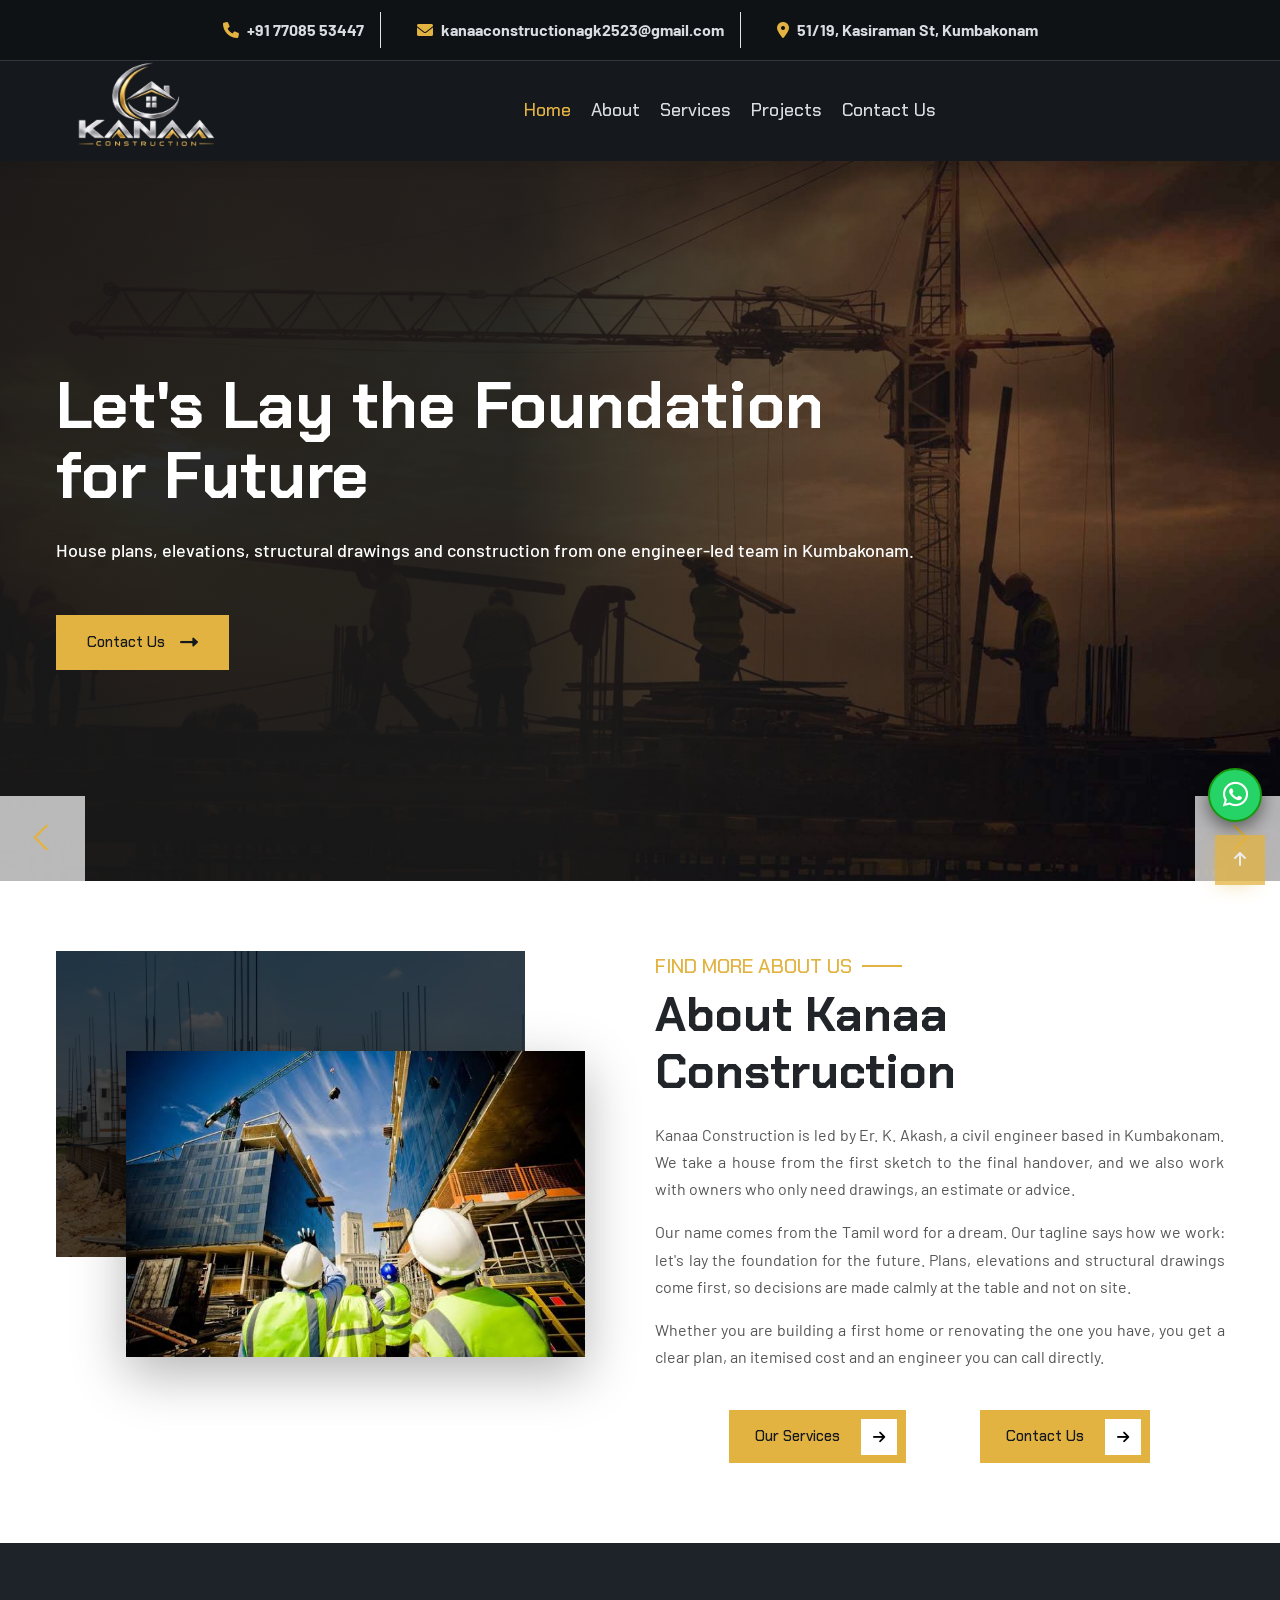
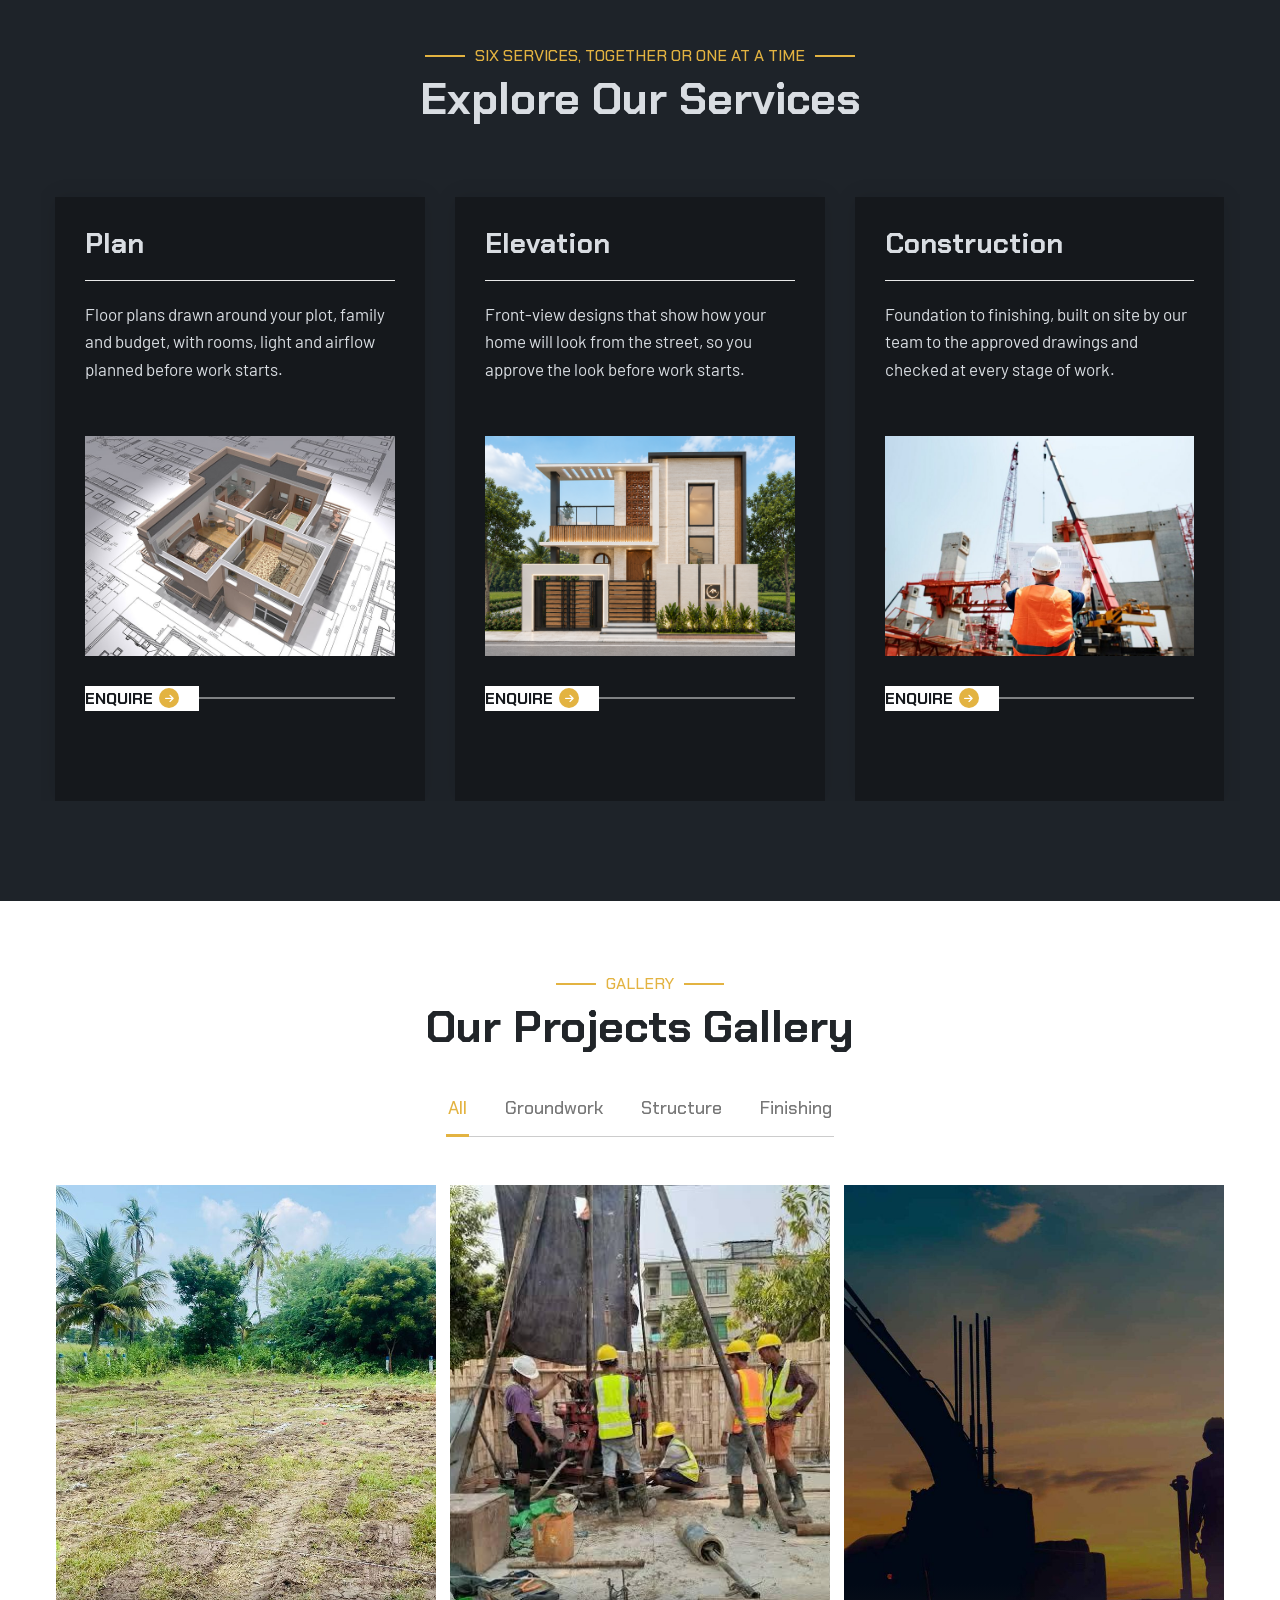
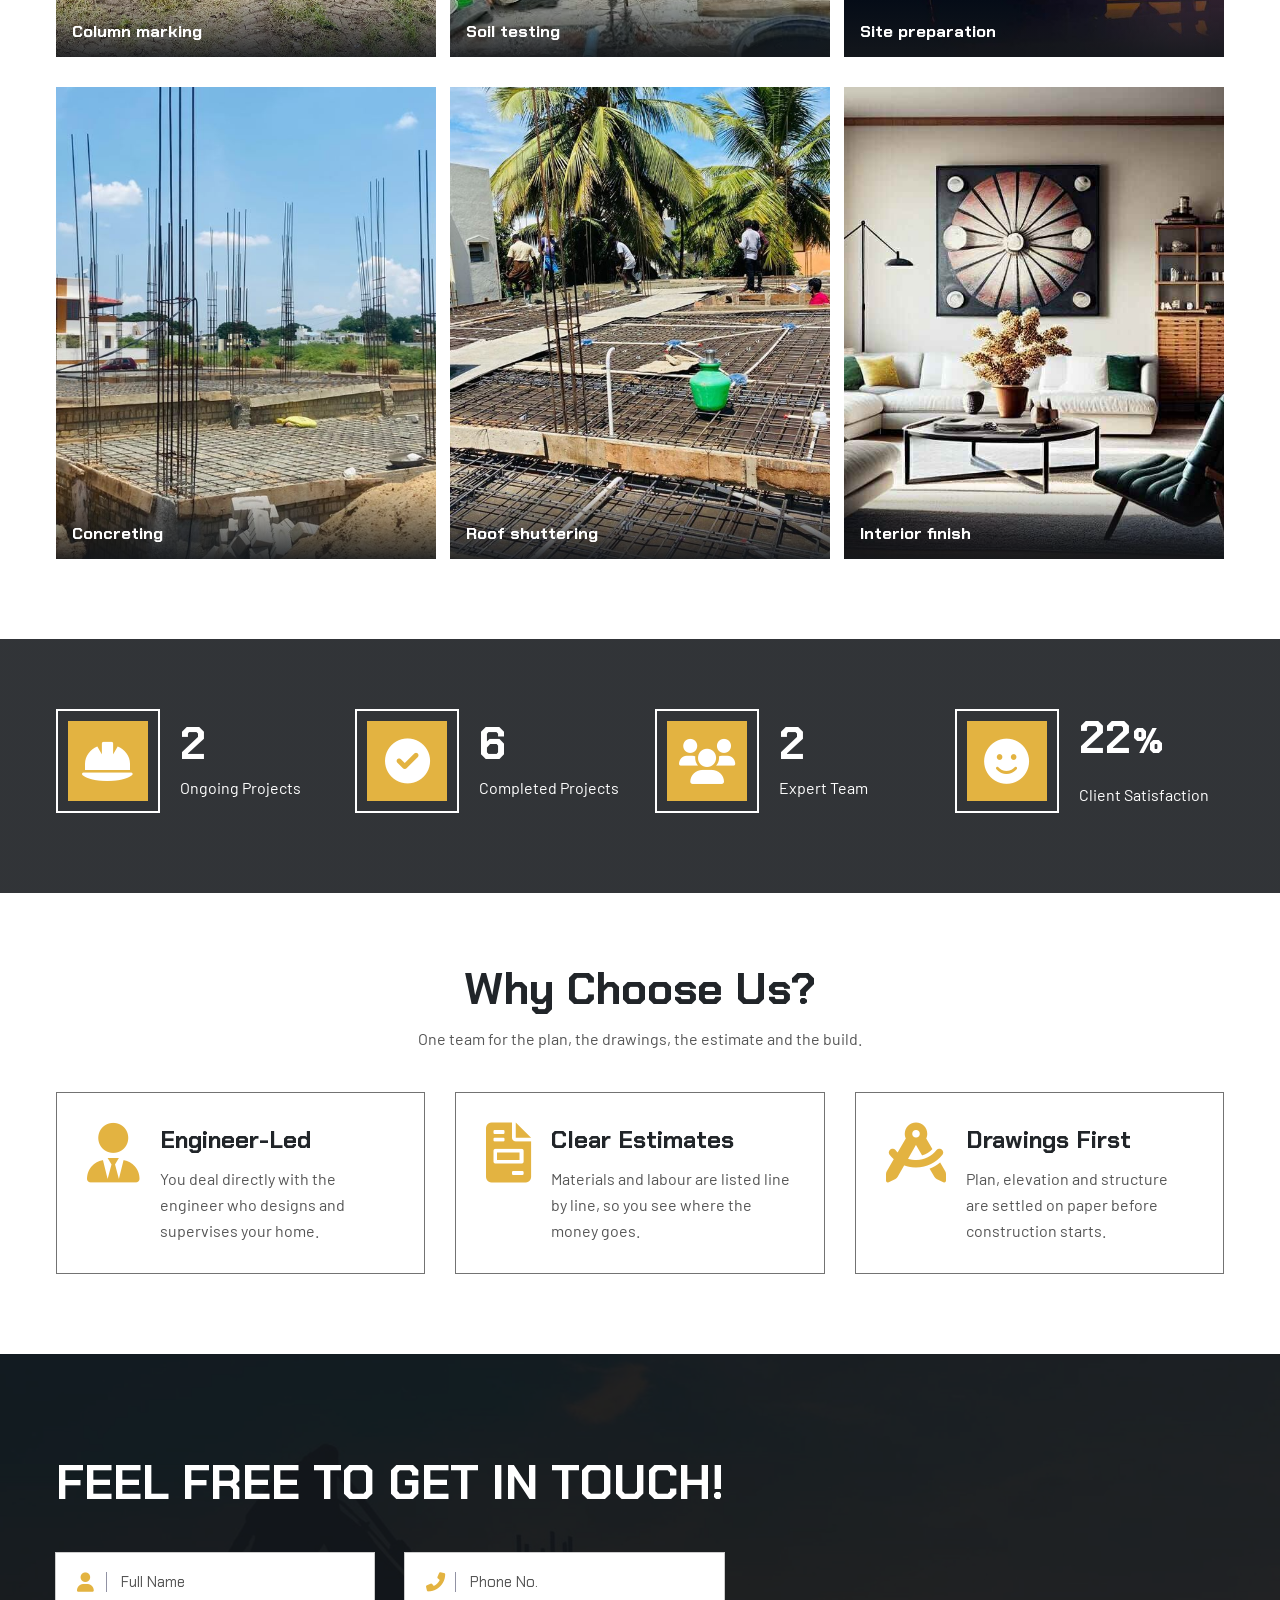
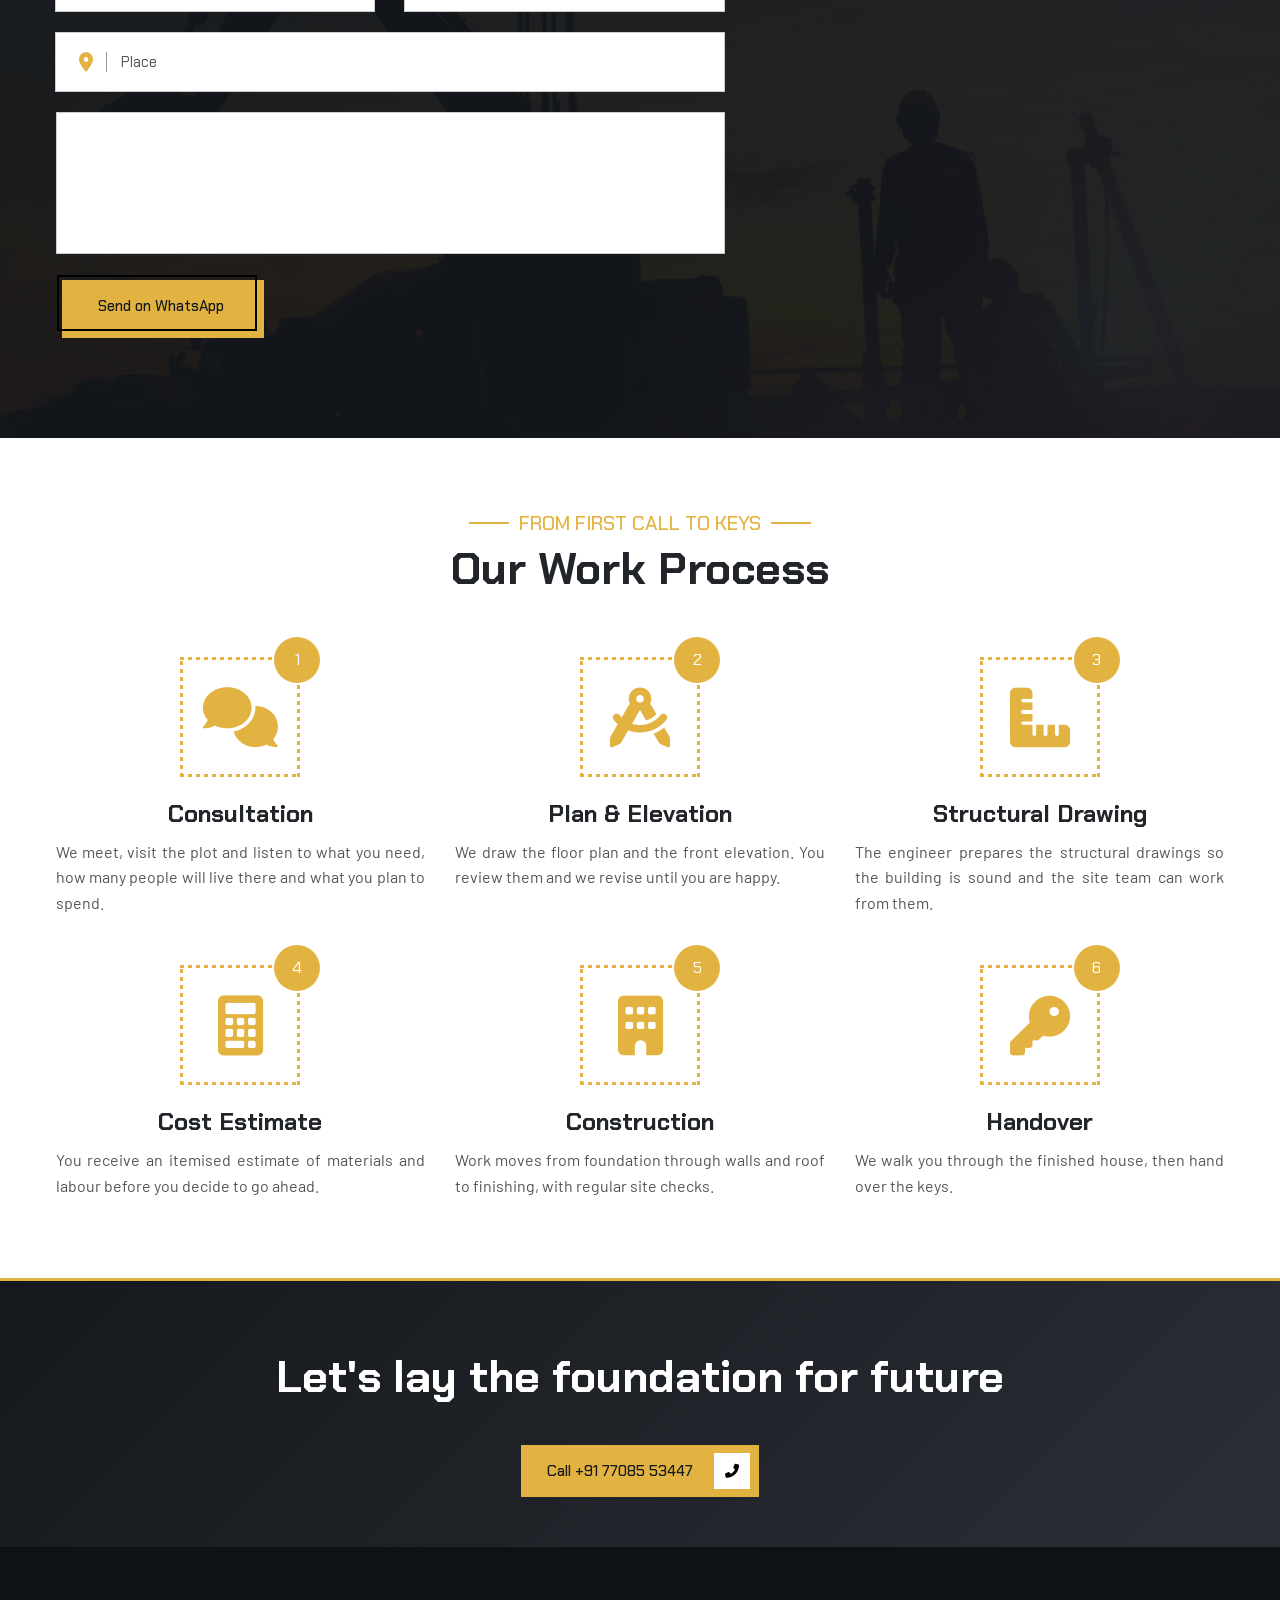
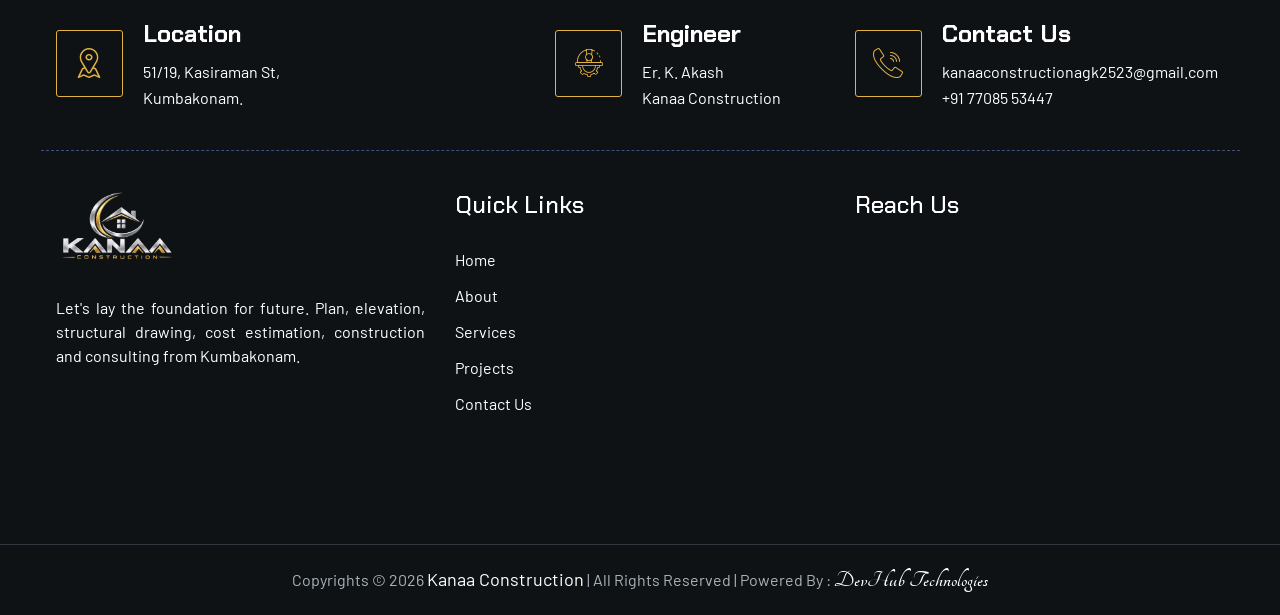
<file: index.html>
<!DOCTYPE html>
<html lang="en">
    <head>
        <title>
            Home Plans, Elevation & Construction | Kanaa Construction, Kumbakonam
        </title>
        <meta charset="utf-8">
        <meta http-equiv="X-UA-Compatible" content="IE=edge">
        <meta name="description" content="Kanaa Construction, Kumbakonam: plan, elevation, structural drawing, cost estimation, construction and consulting.">
        <meta name="keywords" content="Kanaa Construction, construction company in Kumbakonam, home plan Kumbakonam, house elevation design, structural drawing, cost estimation, building contractor Kumbakonam, civil engineer Kumbakonam, house construction Tamil Nadu, building consulting">
        <meta name="author" content="Kanaa Construction">
        <meta name="viewport" content="width=device-width, initial-scale=1">
        <link rel="icon" type="image/png" href="images/favicon.png">
        <link href="vendor/aos/aos.css" rel="stylesheet">
        <link href="vendor/lightgallery/css/lightgallery.min.css" rel="stylesheet">
        <link href="vendor/magnific-popup/magnific-popup.min.css" rel="stylesheet">
        <link href="vendor/swiper/swiper-bundle.min.css" rel="stylesheet">
        <link href="vendor/animate/animate.css" rel="stylesheet">
        <link rel="stylesheet" href="css/style.css">
        <link rel="stylesheet" class="skin" href="css/skin/skin-4.css">
        <link rel="stylesheet" href="css/kanaa-theme.css">
        <link rel="preconnect" href="https://fonts.googleapis.com">
        <link rel="preconnect" href="https://fonts.gstatic.com" crossorigin>
        <link href="https://fonts.googleapis.com/css2?family=Chakra+Petch:wght@500;600;700&family=Barlow:wght@400;500;600&display=swap" rel="stylesheet">
        <link rel="stylesheet" href="https://cdnjs.cloudflare.com/ajax/libs/font-awesome/6.0.0-beta3/css/all.min.css">
        <link type="text/css" rel="stylesheet" href="https://fonts.googleapis.com/css?family=Tangerine">
    </head>
    <body id="bg">
        <div class="page-wraper">
            <header class="site-header mo-left header style-4">
                <div class="top-bar">
                    <div class="container">
                        <div class="dz-topbar-inner d-flex justify-content-center align-items-center" style="flex-wrap:wrap;">
                            <div class="dz-topbar-left">
                                <ul style="display:flex;flex-wrap:wrap;justify-content:center;">
                                    <li>
                                        <i class="fas fa-phone">
                                        </i>
                                        <a href="tel:+917708553447">
                                            +91 77085 53447
                                        </a>
                                    </li>
                                    <li>
                                        <i class="fas fa-envelope">
                                        </i>
                                        <a href="mailto:kanaaconstructionagk2523@gmail.com">
                                            kanaaconstructionagk2523@gmail.com
                                        </a>
                                    </li>
                                    <li>
                                        <i class="fas fa-map-marker-alt">
                                        </i>
                                        51/19, Kasiraman St, Kumbakonam
                                    </li>
                                </ul>
                            </div>
                        </div>
                    </div>
                </div>
                <div class="sticky-header main-bar-wraper navbar-expand-lg">
                    <div class="main-bar clearfix">
                        <div class="container-fluid clearfix">
                            <div class="logo-header mostion logo-dark">
                                <a href="index.html">
                                    <img src="images/logo.png" alt="Kanaa Construction">
                                </a>
                            </div>
                            <div class="logo-header mostion logo-white">
                                <a href="index.html">
                                    <img src="images/logo.png" alt="Kanaa Construction">
                                </a>
                            </div>
                            <button class="navbar-toggler collapsed navicon justify-content-end" type="button" data-bs-toggle="collapse" data-bs-target="#navbarNavDropdown" aria-controls="navbarNavDropdown" aria-expanded="false" aria-label="Toggle navigation">
                                <span>
                                </span>
                                <span>
                                </span>
                                <span>
                                </span>
                            </button>
                            <div class="header-nav navbar-collapse collapse justify-content-center" id="navbarNavDropdown">
                                <div class="logo-header logo-dark">
                                    <a href="index.html">
                                        <img src="images/logo.png" alt="Kanaa Construction">
                                    </a>
                                </div>
                                <ul class="nav navbar-nav navbar navbar-left">
                                    <li class="active">
                                        <a href="index.html">
                                            <span>
                                                Home
                                            </span>
                                        </a>
                                    </li>
                                    <li class="">
                                        <a href="about.html">
                                            <span>
                                                About
                                            </span>
                                        </a>
                                    </li>
                                    <li class="">
                                        <a href="services.html">
                                            <span>
                                                Services
                                            </span>
                                        </a>
                                    </li>
                                    <li class="">
                                        <a href="projects.html">
                                            <span>
                                                Projects
                                            </span>
                                        </a>
                                    </li>
                                    <li class="">
                                        <a href="contact.html">
                                            <span>
                                                Contact Us
                                            </span>
                                        </a>
                                    </li>
                                </ul>
                                <div class="dz-social-icon">
                                    <ul>
                                        <li>
                                            <a class="fab fa-whatsapp" href="https://wa.me/917708553447" target="_blank">
                                            </a>
                                        </li>
                                        <li>
                                            <a class="fas fa-phone-alt" href="tel:+917708553447">
                                            </a>
                                        </li>
                                        <li>
                                            <a class="fas fa-envelope" href="mailto:kanaaconstructionagk2523@gmail.com">
                                            </a>
                                        </li>
                                    </ul>
                                </div>
                            </div>
                        </div>
                    </div>
                </div>
            </header>
            <div class="page-content bg-white">
                <div class="main-slider2">
                    <div class="swiper-container main-slider-2 banner-inner">
                        <div class="swiper-wrapper">
                            <div class="swiper-slide" style="background-image:url(images/hero.jpg);background-size:cover;">
                                <div class="banner-content container">
                                    <div class="row">
                                        <div class="col-lg-9">
                                            <h1 class="title" data-swiper-parallax="-500">
                                                Let's Lay the Foundation for Future
                                            </h1>
                                            <p data-swiper-parallax="-1000">
                                                House plans, elevations, structural drawings and construction from one engineer-led team in Kumbakonam.
                                            </p>
                                            <a data-swiper-parallax="-1500" href="./contact.html" class="btn btn-primary">
                                                Contact Us
                                                <i class="fas fa-long-arrow-alt-right m-l15">
                                                </i>
                                            </a>
                                        </div>
                                    </div>
                                </div>
                            </div>
                            <div class="swiper-slide" style="background-image:url(images/crane.jpg);background-size:cover;">
                                <div class="banner-content container">
                                    <div class="row">
                                        <div class="col-lg-9">
                                            <h1 class="title" data-swiper-parallax="-500">
                                                Drawings First, Then Construction
                                            </h1>
                                            <p data-swiper-parallax="-1000">
                                                We finish the plan, elevation and structure on paper, so you approve everything before work begins.
                                            </p>
                                            <a data-swiper-parallax="-1500" href="./contact.html" class="btn btn-primary">
                                                Contact Us
                                                <i class="fas fa-long-arrow-alt-right m-l15">
                                                </i>
                                            </a>
                                        </div>
                                    </div>
                                </div>
                            </div>
                            <div class="swiper-slide" style="background-image:url(images/excavator.jpg);background-size:cover;">
                                <div class="banner-content container">
                                    <div class="row">
                                        <div class="col-lg-9">
                                            <h1 class="title" data-swiper-parallax="-500">
                                                Know Your Cost Before You Build
                                            </h1>
                                            <p data-swiper-parallax="-1000">
                                                Get an itemised estimate of materials and labour, and honest advice on your plot and budget.
                                            </p>
                                            <a data-swiper-parallax="-1500" href="./contact.html" class="btn btn-primary">
                                                Contact Us
                                                <i class="fas fa-long-arrow-alt-right m-l15">
                                                </i>
                                            </a>
                                        </div>
                                    </div>
                                </div>
                            </div>
                        </div>
                        <div class="swiper-button">
                            <div class="swiper-button-prev">
                                <i class="las la-angle-left">
                                </i>
                            </div>
                            <div class="swiper-button-next">
                                <i class="las la-angle-right">
                                </i>
                            </div>
                        </div>
                    </div>
                </div>
                <section class="content-inner">
                    <div class="container">
                        <div class="row about-style13">
                            <div class="col-lg-6 m-b30">
                                <div class="dz-media">
                                    <img class="main-img" style="height:100%;object-fit:cover" src="images/about.jpg" alt="House under construction">
                                    <div class="bg-img overlay-black-middle">
                                        <img src="images/concrete.jpg" alt="Concreting at site">
                                    </div>
                                </div>
                            </div>
                            <div class="col-lg-6 m-b30 align-self-center">
                                <div class="about-content">
                                    <div class="section-head style-1">
                                        <h5 class="sub-title text-primary">
                                            Find more about us
                                        </h5>
                                        <h3 class="title m-b20">
                                            About Kanaa Construction
                                        </h3>
                                        <p style="text-align:justify;">
                                            Kanaa Construction is led by Er. K. Akash, a civil engineer based in Kumbakonam. We take a house from the first sketch to the final handover, and we also work with owners who only need drawings, an estimate or advice.
                                        </p>
                                        <p style="text-align:justify;">
                                            Our name comes from the Tamil word for a dream. Our tagline says how we work: let's lay the foundation for the future. Plans, elevations and structural drawings come first, so decisions are made calmly at the table and not on site.
                                        </p>
                                        <p style="text-align:justify;">
                                            Whether you are building a first home or renovating the one you have, you get a clear plan, an itemised cost and an engineer you can call directly.
                                        </p>
                                        <!-- <ul class="list-check-circle primary m-b20">
                                            <li>
                                                Plan, elevation and structural drawing
                                            </li>
                                            <li>
                                                Itemised cost estimation before you start
                                            </li>
                                            <li>
                                                Construction with regular site checks
                                            </li>
                                            <li>
                                                Honest consulting on plot, design and budget
                                            </li>
                                        </ul> -->
                                    </div>
                                    <div style="display:flex;justify-content:space-evenly;">
                                        <a href="./services.html" class="btn btn-primary btn-icon">
                                            Our Services
                                            <i class="fas fa-arrow-right">
                                            </i>
                                        </a>
                                        <a href="./contact.html" class="btn btn-primary btn-icon">
                                            Contact Us
                                            <i class="fas fa-arrow-right">
                                            </i>
                                        </a>
                                    </div>
                                </div>
                            </div>
                        </div>
                    </div>
                </section>
                <section class="content-inner-1 section kanaa-dark">
                    <div class="container">
                        <div class="section-head style-1 text-center">
                            <h6 class="sub-title text-primary">
                                Six services, together or one at a time
                            </h6>
                            <h2 class="title m-b20">
                                Explore Our Services
                            </h2>
                        </div>
                        <div class="swiper-container content-slider">
                            <div class="swiper-wrapper">
                                <div class="swiper-slide">
                                    <div class="content-box2 overlay-shine">
                                        <div class="dz-info">
                                            <h3 class="title">
                                                Plan
                                            </h3>
                                            <p>
                                                Floor plans drawn around your plot, family and budget, with rooms, light and airflow planned before work starts.
                                            </p>
                                        </div>
                                        <div class="dz-media m-b30">
                                            <img src="images/plan.jpg" alt="Plan">
                                        </div>
                                        <div class="dz-bottom">
                                            <a href="./contact.html" class="btn-link">
                                                ENQUIRE
                                                <i class="fas fa-arrow-right">
                                                </i>
                                            </a>
                                        </div>
                                    </div>
                                </div>
                                <div class="swiper-slide">
                                    <div class="content-box2 overlay-shine">
                                        <div class="dz-info">
                                            <h3 class="title">
                                                Elevation
                                            </h3>
                                            <p>
                                                Front-view designs that show how your home will look from the street, so you approve the look before work starts.
                                            </p>
                                        </div>
                                        <div class="dz-media m-b30">
                                            <img src="images/elevations.png" alt="Elevation">
                                        </div>
                                        <div class="dz-bottom">
                                            <a href="./contact.html" class="btn-link">
                                                ENQUIRE
                                                <i class="fas fa-arrow-right">
                                                </i>
                                            </a>
                                        </div>
                                    </div>
                                </div>
                                <div class="swiper-slide">
                                    <div class="content-box2 overlay-shine">
                                        <div class="dz-info">
                                            <h3 class="title">
                                                Construction
                                            </h3>
                                            <p>
                                                Foundation to finishing, built on site by our team to the approved drawings and checked at every stage of work.
                                            </p>
                                        </div>
                                        <div class="dz-media m-b30">
                                            <img src="images/services1.jpg" alt="Construction">
                                        </div>
                                        <div class="dz-bottom">
                                            <a href="./contact.html" class="btn-link">
                                                ENQUIRE
                                                <i class="fas fa-arrow-right">
                                                </i>
                                            </a>
                                        </div>
                                    </div>
                                </div>
                                <div class="swiper-slide">
                                    <div class="content-box2 overlay-shine">
                                        <div class="dz-info">
                                            <h3 class="title">
                                                Structural Drawing
                                            </h3>
                                            <p>
                                                Column, beam and footing drawings prepared by an engineer, so the site team gets clear and safe instructions.
                                            </p>
                                        </div>
                                        <div class="dz-media m-b30">
                                            <img src="images/approval.jpg" alt="Structural Drawing">
                                        </div>
                                        <div class="dz-bottom">
                                            <a href="./contact.html" class="btn-link">
                                                ENQUIRE
                                                <i class="fas fa-arrow-right">
                                                </i>
                                            </a>
                                        </div>
                                    </div>
                                </div>
                                <div class="swiper-slide">
                                    <div class="content-box2 overlay-shine">
                                        <div class="dz-info">
                                            <h3 class="title">
                                                Cost Estimation
                                            </h3>
                                            <p>
                                                An itemised estimate of materials and labour, so you know the cost of the build before you decide to go ahead.
                                            </p>
                                        </div>
                                        <div class="dz-media m-b30">
                                            <img src="images/cost.jpg" alt="Cost Estimation">
                                        </div>
                                        <div class="dz-bottom">
                                            <a href="./contact.html" class="btn-link">
                                                ENQUIRE
                                                <i class="fas fa-arrow-right">
                                                </i>
                                            </a>
                                        </div>
                                    </div>
                                </div>
                                <div class="swiper-slide">
                                    <div class="content-box2 overlay-shine">
                                        <div class="dz-info">
                                            <h3 class="title">
                                                Consulting
                                            </h3>
                                            <p>
                                                Straight advice on your plot, design, materials and budget, whether you build with us or with another builder.
                                            </p>
                                        </div>
                                        <div class="dz-media m-b30">
                                            <img src="images/consluting.jpg" alt="Consulting">
                                        </div>
                                        <div class="dz-bottom">
                                            <a href="./contact.html" class="btn-link">
                                                ENQUIRE
                                                <i class="fas fa-arrow-right">
                                                </i>
                                            </a>
                                        </div>
                                    </div>
                                </div>
                            </div>
                            <div class="swiper-pagination-content m-t30 swiper-pagination text-center">
                            </div>
                        </div>
                    </div>
                </section>
                <section class="content-inner">
                    <div class="container">
                        <div class="section-head style-1 text-center">
                        <h6 class="sub-title text-primary">Gallery</h6>
                        <h2 class="title m-b20">Our Projects Gallery</h2>
                        </div>

                        <div class="site-filters style-1 clearfix center mb-5">
                        <ul class="filters" data-bs-toggle="buttons">
                            <li class="btn active"><input type="radio"><a href="javascript:void(0);">All</a></li>
                            <li data-filter=".groundwork" class="btn"><input type="radio"><a href="javascript:void(0);">Groundwork</a></li>
                            <li data-filter=".structure" class="btn"><input type="radio"><a href="javascript:void(0);">Structure</a></li>
                            <li data-filter=".finishing" class="btn"><input type="radio"><a href="javascript:void(0);">Finishing</a></li>
                        </ul>
                        </div>

                        <div class="row lightgallery sp15" id="masonry">

                        <div class="col-lg-4 col-md-6 card-container groundwork">
                            <div class="dz-box style-4 m-b30">
                            <div class="dz-media height-md"><img src="images/marking.jpg" alt="Column marking" loading="lazy"></div>
                            <span data-exthumbimage="images/marking.jpg" data-src="images/marking.jpg" class="view-btn lightimg" title="Column marking"><i class="fas fa-plus"></i></span>
                            <h5 class="kanaa-cap">Column marking</h5>
                            </div>
                        </div>

                        <div class="col-lg-4 col-md-6 card-container groundwork">
                            <div class="dz-box style-4 m-b30">
                            <div class="dz-media height-md"><img src="images/soil.jpg" alt="Soil testing" loading="lazy"></div>
                            <span data-exthumbimage="images/soil.jpg" data-src="images/soil.jpg" class="view-btn lightimg" title="Soil testing"><i class="fas fa-plus"></i></span>
                            <h5 class="kanaa-cap">Soil testing</h5>
                            </div>
                        </div>

                        <div class="col-lg-4 col-md-6 card-container groundwork">
                            <div class="dz-box style-4 m-b30">
                            <div class="dz-media height-md"><img src="images/excavator.jpg" alt="Site preparation" loading="lazy"></div>
                            <span data-exthumbimage="images/excavator.jpg" data-src="images/excavator.jpg" class="view-btn lightimg" title="Site preparation"><i class="fas fa-plus"></i></span>
                            <h5 class="kanaa-cap">Site preparation</h5>
                            </div>
                        </div>

                        <div class="col-lg-4 col-md-6 card-container structure">
                            <div class="dz-box style-4 m-b30">
                            <div class="dz-media height-md"><img src="images/concrete.jpg" alt="Concreting" loading="lazy"></div>
                            <span data-exthumbimage="images/concrete.jpg" data-src="images/concrete.jpg" class="view-btn lightimg" title="Concreting"><i class="fas fa-plus"></i></span>
                            <h5 class="kanaa-cap">Concreting</h5>
                            </div>
                        </div>

                        <div class="col-lg-4 col-md-6 card-container structure">
                            <div class="dz-box style-4 m-b30">
                            <div class="dz-media height-md"><img src="images/roof.jpg" alt="Roof shuttering" loading="lazy"></div>
                            <span data-exthumbimage="images/roof.jpg" data-src="images/roof.jpg" class="view-btn lightimg" title="Roof shuttering"><i class="fas fa-plus"></i></span>
                            <h5 class="kanaa-cap">Roof shuttering</h5>
                            </div>
                        </div>

                        <div class="col-lg-4 col-md-6 card-container finishing">
                            <div class="dz-box style-4 m-b30">
                            <div class="dz-media height-md"><img src="images/interior.jpg" alt="Interior finish" loading="lazy"></div>
                            <span data-exthumbimage="images/interior.jpg" data-src="images/interior.jpg" class="view-btn lightimg" title="Interior finish"><i class="fas fa-plus"></i></span>
                            <h5 class="kanaa-cap">Interior finish</h5>
                            </div>
                        </div>

                        </div>
                    </div>
                </section>
                <section class="content-inner kanaa-counter">
                    <div class="container">
                        <div class="row">

                        <div class="col-lg-3 col-sm-6">
                            <div class="counter-style-3 m-b30 icon-up">
                            <div class="icon-bx icon-md text-white"><i class="fas fa-hard-hat"></i></div>
                            <div class="counter-info">
                                <div class="counter-num"><h2 class="counter text-white">10</h2></div>
                                <h5 class="counter-text text-white">Ongoing Projects</h5>
                            </div>
                            </div>
                        </div>

                        <div class="col-lg-3 col-sm-6">
                            <div class="counter-style-3 m-b30 icon-up">
                            <div class="icon-bx icon-md text-white"><i class="fas fa-check-circle"></i></div>
                            <div class="counter-info">
                                <div class="counter-num"><h2 class="counter text-white">25</h2></div>
                                <h5 class="counter-text text-white">Completed Projects</h5>
                            </div>
                            </div>
                        </div>

                        <div class="col-lg-3 col-sm-6">
                            <div class="counter-style-3 m-b30 icon-up">
                            <div class="icon-bx icon-md text-white"><i class="fas fa-users"></i></div>
                            <div class="counter-info">
                                <div class="counter-num"><h2 class="counter text-white">8</h2></div>
                                <h5 class="counter-text text-white">Expert Team</h5>
                            </div>
                            </div>
                        </div>

                        <div class="col-lg-3 col-sm-6">
                            <div class="counter-style-3 m-b30 icon-up">
                            <div class="icon-bx icon-md text-white"><i class="fas fa-smile"></i></div>
                            <div class="counter-info">
                                <div class="counter-num" style="display:flex;align-items:baseline;gap:2px;"><h2 class="counter text-white">100</h2><h2 class="text-white">%</h2></div>
                                <h5 class="counter-text text-white">Client Satisfaction</h5>
                            </div>
                            </div>
                        </div>

                        </div>
                    </div>
                </section>
                <section class="content-inner">
                    <div class="container">
                        <div class="section-head text-center style-1">
                            <h2 class="title">
                                Why Choose Us?
                            </h2>
                            <p>
                                One team for the plan, the drawings, the estimate and the build.
                            </p>
                        </div>
                        <div class="row">
                            <div class="col-lg-4 col-md-6">
                                <div class="icon-bx-wraper left style-7 m-b30">
                                    <div class="icon-lg text-primary m-b20">
                                        <span class="icon-cell">
                                            <i class="fas fa-user-tie">
                                            </i>
                                        </span>
                                    </div>
                                    <div class="icon-content">
                                        <h4 class="dz-title m-b10">
                                            Engineer-Led
                                        </h4>
                                        <p>
                                            You deal directly with the engineer who designs and supervises your home.
                                        </p>
                                    </div>
                                </div>
                            </div>
                            <div class="col-lg-4 col-md-6">
                                <div class="icon-bx-wraper left style-7 m-b30">
                                    <div class="icon-lg text-primary m-b20">
                                        <span class="icon-cell">
                                            <i class="fas fa-file-invoice">
                                            </i>
                                        </span>
                                    </div>
                                    <div class="icon-content">
                                        <h4 class="dz-title m-b10">
                                            Clear Estimates
                                        </h4>
                                        <p>
                                            Materials and labour are listed line by line, so you see where the money goes.
                                        </p>
                                    </div>
                                </div>
                            </div>
                            <div class="col-lg-4 col-md-6">
                                <div class="icon-bx-wraper left style-7 m-b30">
                                    <div class="icon-lg text-primary m-b20">
                                        <span class="icon-cell">
                                            <i class="fas fa-drafting-compass">
                                            </i>
                                        </span>
                                    </div>
                                    <div class="icon-content">
                                        <h4 class="dz-title m-b10">
                                            Drawings First
                                        </h4>
                                        <p>
                                            Plan, elevation and structure are settled on paper before construction starts.
                                        </p>
                                    </div>
                                </div>
                            </div>
                        </div>
                    </div>
                </section>
                
                <section class="content-inner-1 kanaa-enq" style="background-image:url(images/excavator.jpg);background-size:cover;background-position:center;">
                    <div class="container">
                        <div class="row">
                            <div class="col-lg-7">
                                <div class="section-head style-1">
                                    <h3 class="title m-b20">
                                        FEEL FREE TO GET IN TOUCH!
                                    </h3>
                                </div>
                                <form class="dz-form" id="enq">
                                    <div class="row">
                                        <div class="col-lg-6">
                                            <div class="input-group">
                                                <div class="input-group-prepend">
                                                    <span class="input-group-text">
                                                        <i class="fas fa-user">
                                                        </i>
                                                    </span>
                                                </div>
                                                <input required type="text" class="form-control" name="name" placeholder="Full Name">
                                            </div>
                                        </div>
                                        <div class="col-lg-6">
                                            <div class="input-group">
                                                <div class="input-group-prepend">
                                                    <span class="input-group-text">
                                                        <i class="fas fa-phone-alt">
                                                        </i>
                                                    </span>
                                                </div>
                                                <input required type="text" class="form-control" name="phone" placeholder="Phone No.">
                                            </div>
                                        </div>
                                        <div class="col-lg-12">
                                            <div class="input-group">
                                                <div class="input-group-prepend">
                                                    <span class="input-group-text">
                                                        <i class="fas fa-map-marker-alt">
                                                        </i>
                                                    </span>
                                                </div>
                                                <input required type="text" class="form-control" name="place" placeholder="Place">
                                            </div>
                                        </div>
                                        <div class="col-lg-12">
                                            <div class="input-group">
                                                <textarea required name="message" rows="5" class="form-control" placeholder="Message: plot size, requirement, budget">
                                                </textarea>
                                            </div>
                                        </div>
                                    </div>
                                    <div>
                                        <button type="submit" class="btn btn-border btn-primary">
                                            Send on WhatsApp
                                        </button>
                                    </div>
                                </form>
                            </div>
                        </div>
                    </div>
                </section>
                <section class="content-inner bg-white">
                    <div class="container">
                        <div class="section-head text-center style-1">
                            <h5 class="text-primary sub-title">
                                FROM FIRST CALL TO KEYS
                            </h5>
                            <h2 class="title">
                                Our Work Process
                            </h2>
                        </div>
                        <div class="row justify-content-center">
                            <div class="col-lg-4 col-md-6">
                                <div class="icon-bx-wraper center style-5 m-b30">
                                    <div class="icon-bx-lg rounded-0 text-primary" data-num="1">
                                        <i class="fa fa-comments">
                                        </i>
                                    </div>
                                    <div class="icon-content">
                                        <h4 class="dz-title">
                                            Consultation
                                        </h4>
                                        <p style="text-align:justify;">
                                            We meet, visit the plot and listen to what you need, how many people will live there and what you plan to spend.
                                        </p>
                                    </div>
                                </div>
                            </div>
                            <div class="col-lg-4 col-md-6">
                                <div class="icon-bx-wraper center style-5 m-b30">
                                    <div class="icon-bx-lg rounded-0 text-primary" data-num="2">
                                        <i class="fa fa-drafting-compass">
                                        </i>
                                    </div>
                                    <div class="icon-content">
                                        <h4 class="dz-title">
                                            Plan & Elevation
                                        </h4>
                                        <p style="text-align:justify;">
                                            We draw the floor plan and the front elevation. You review them and we revise until you are happy.
                                        </p>
                                    </div>
                                </div>
                            </div>
                            <div class="col-lg-4 col-md-6">
                                <div class="icon-bx-wraper center style-5 m-b30">
                                    <div class="icon-bx-lg rounded-0 text-primary" data-num="3">
                                        <i class="fa fa-ruler-combined">
                                        </i>
                                    </div>
                                    <div class="icon-content">
                                        <h4 class="dz-title">
                                            Structural Drawing
                                        </h4>
                                        <p style="text-align:justify;">
                                            The engineer prepares the structural drawings so the building is sound and the site team can work from them.
                                        </p>
                                    </div>
                                </div>
                            </div>
                            <div class="col-lg-4 col-md-6">
                                <div class="icon-bx-wraper center style-5 m-b30">
                                    <div class="icon-bx-lg rounded-0 text-primary" data-num="4">
                                        <i class="fa fa-calculator">
                                        </i>
                                    </div>
                                    <div class="icon-content">
                                        <h4 class="dz-title">
                                            Cost Estimate
                                        </h4>
                                        <p style="text-align:justify;">
                                            You receive an itemised estimate of materials and labour before you decide to go ahead.
                                        </p>
                                    </div>
                                </div>
                            </div>
                            <div class="col-lg-4 col-md-6">
                                <div class="icon-bx-wraper center style-5 m-b30">
                                    <div class="icon-bx-lg rounded-0 text-primary" data-num="5">
                                        <i class="fa fa-building">
                                        </i>
                                    </div>
                                    <div class="icon-content">
                                        <h4 class="dz-title">
                                            Construction
                                        </h4>
                                        <p style="text-align:justify;">
                                            Work moves from foundation through walls and roof to finishing, with regular site checks.
                                        </p>
                                    </div>
                                </div>
                            </div>
                            <div class="col-lg-4 col-md-6">
                                <div class="icon-bx-wraper center style-5 m-b30">
                                    <div class="icon-bx-lg rounded-0 text-primary" data-num="6">
                                        <i class="fa fa-key">
                                        </i>
                                    </div>
                                    <div class="icon-content">
                                        <h4 class="dz-title">
                                            Handover
                                        </h4>
                                        <p style="text-align:justify;">
                                            We walk you through the finished house, then hand over the keys.
                                        </p>
                                    </div>
                                </div>
                            </div>
                        </div>
                    </div>
                </section>
                <section class="content-inner kanaa-call">
                    <div class="container text-center">
                        <div class="section-head style-1 text-center">
                            <h2 class="title text-white">
                                Let's lay the foundation for future
                            </h2>
                        </div>
                        <a href="tel:+917708553447" class="btn btn-primary btn-icon">
                            <i class="fas fa-phone-alt">
                            </i>
                            Call +91 77085 53447
                        </a>
                    </div>
                </section>
            </div>
            <a href="https://wa.me/917708553447?text=Hello%20Kanaa%20Construction%2C%20I%20visited%20your%20website%20and%20need%20more%20information." target="_blank" id="Whatsapp">
                <i class="fab fa-whatsapp">
                </i>
            </a>
            <footer class="site-footer style-4" id="footer">
                <div class="footer-top">
                    <div class="container">
                        <div class="row footer-icon-wraper">
                            <div class="col-lg-5 col-md-6">
                                <div class="icon-bx-wraper style-9 m-b30">
                                    <div class="icon-bx-sm border border-primary">
                                        <a href="javascript:void(0);" class="icon-cell">
                                            <i class="flaticon-placeholder">
                                            </i>
                                        </a>
                                    </div>
                                    <div class="icon-content">
                                        <h4 class="dz-tilte text-white">
                                            Location
                                        </h4>
                                        <p style="color:white;">
                                            <a href="https://www.google.com/maps/search/?api=1&query=51/19+Kasiraman+St+Kumbakonam" target="_blank" style="color:white;">
                                                51/19, Kasiraman St,
                                                <br>
                                                Kumbakonam.
                                            </a>
                                        </p>
                                    </div>
                                </div>
                            </div>
                            <div class="col-lg-3 col-md-6">
                                <div class="icon-bx-wraper style-9 m-b30">
                                    <div class="icon-bx-sm border border-primary">
                                        <a href="javascript:void(0);" class="icon-cell">
                                            <i class="flaticon-engineer-1">
                                            </i>
                                        </a>
                                    </div>
                                    <div class="icon-content">
                                        <h4 class="dz-tilte text-white">
                                            Engineer
                                        </h4>
                                        <p style="color:white;">
                                            Er. K. Akash
                                            <br>
                                            Kanaa Construction
                                        </p>
                                    </div>
                                </div>
                            </div>
                            <div class="col-lg-4 col-md-6">
                                <div class="icon-bx-wraper style-9 m-b30">
                                    <div class="icon-bx-sm border border-primary">
                                        <a href="javascript:void(0);" class="icon-cell">
                                            <i class="flaticon-call">
                                            </i>
                                        </a>
                                    </div>
                                    <div class="icon-content">
                                        <h4 class="dz-tilte text-white">
                                            Contact Us
                                        </h4>
                                        <p>
                                            <a href="mailto:kanaaconstructionagk2523@gmail.com" style="color:white;">
                                                kanaaconstructionagk2523@gmail.com
                                            </a>
                                            <br>
                                            <a href="tel:+917708553447" style="color:white;">
                                                +91 77085 53447
                                            </a>
                                        </p>
                                    </div>
                                </div>
                            </div>
                        </div>
                        <div class="row" style="display:flex;justify-content:center;">
                            <div class="col-xl-4 col-lg-4 col-md-6 col-sm-8" style="margin-bottom:1rem;">
                                <div class="widget widget_about p-sm-r0">
                                    <div class="footer-logo logo-white">
                                        <a href="index.html">
                                            <img src="images/logo.png" alt="Kanaa Construction">
                                        </a>
                                    </div>
                                    <p class="m-b30" style="color:white;text-align:justify">
                                        Let's lay the foundation for future. Plan, elevation, structural drawing, cost estimation, construction and consulting from Kumbakonam.
                                    </p>
                                </div>
                            </div>
                            <div class="col-xl-4 col-lg-4 col-md-6 col-sm-8" style="margin-bottom:1rem;">
                                <div class="widget widget_services">
                                    <h4 class="footer-title">
                                        Quick Links
                                    </h4>
                                    <ul>
                                        <li>
                                            <a href="index.html" style="color:white;">
                                                Home
                                            </a>
                                        </li>
                                        <li>
                                            <a href="about.html" style="color:white;">
                                                About
                                            </a>
                                        </li>
                                        <li>
                                            <a href="services.html" style="color:white;">
                                                Services
                                            </a>
                                        </li>
                                        <li>
                                            <a href="projects.html" style="color:white;">
                                                Projects
                                            </a>
                                        </li>
                                        <li>
                                            <a href="contact.html" style="color:white;">
                                                Contact Us
                                            </a>
                                        </li>
                                    </ul>
                                </div>
                            </div>
                            <div class="col-xl-4 col-lg-4 col-md-6 col-sm-8" style="margin-bottom:1rem;">
                                <div class="widget widget_gallery">
                                    <h4 class="footer-title">
                                        Reach Us
                                    </h4>
                                    <iframe title="Map" src="https://www.google.com/maps?q=51/19+Kasiraman+St+Kumbakonam&output=embed" width="100%" height="220" style="border:0;" allowfullscreen loading="lazy">
                                    </iframe>
                                </div>
                            </div>
                        </div>
                    </div>
                </div>
                <div class="footer-bottom">
  <div class="container">
    <p>
      Copyrights &copy; 2026
      <a style="font-size:18px;color:white;" href="index.html">Kanaa Construction</a>
      | All Rights Reserved |
      <span>Powered By :
        <a class="devhub" href="https://devhubtechnologies.co.in/" target="_blank" rel="noopener">DevHub Technologies</a>
      </span>
    </p>
  </div>
</div>
            </footer>
            <button class="scroltop icon-up" type="button">
                <i class="fas fa-arrow-up">
                </i>
            </button>
        </div>
        <script src="js/jquery.min.js">
        </script>
        <script src="vendor/bootstrap/js/bootstrap.bundle.min.js">
        </script>
        <script src="vendor/magnific-popup/magnific-popup.js">
        </script>
        <script src="vendor/masonry/masonry-4.2.2.js">
        </script>
        <script src="vendor/masonry/isotope.pkgd.min.js">
        </script>
        <script src="vendor/imagesloaded/imagesloaded.js">
        </script>
        <script src="vendor/lightgallery/js/lightgallery-all.min.js">
        </script>
        <script src="vendor/counter/waypoints-min.js">
        </script>
        <script src="vendor/counter/counterup.min.js">
        </script>
        <script src="vendor/swiper/swiper-bundle.min.js">
        </script>
        <script src="vendor/aos/aos.js">
        </script>
        <script src="js/dz.carousel.js">
        </script>
        <script src="js/dz.ajax.js">
        </script>
        <script src="js/custom.js">
        </script>
        <script src="js/kanaa.js">
        </script>
    </body>
</html>
</file>
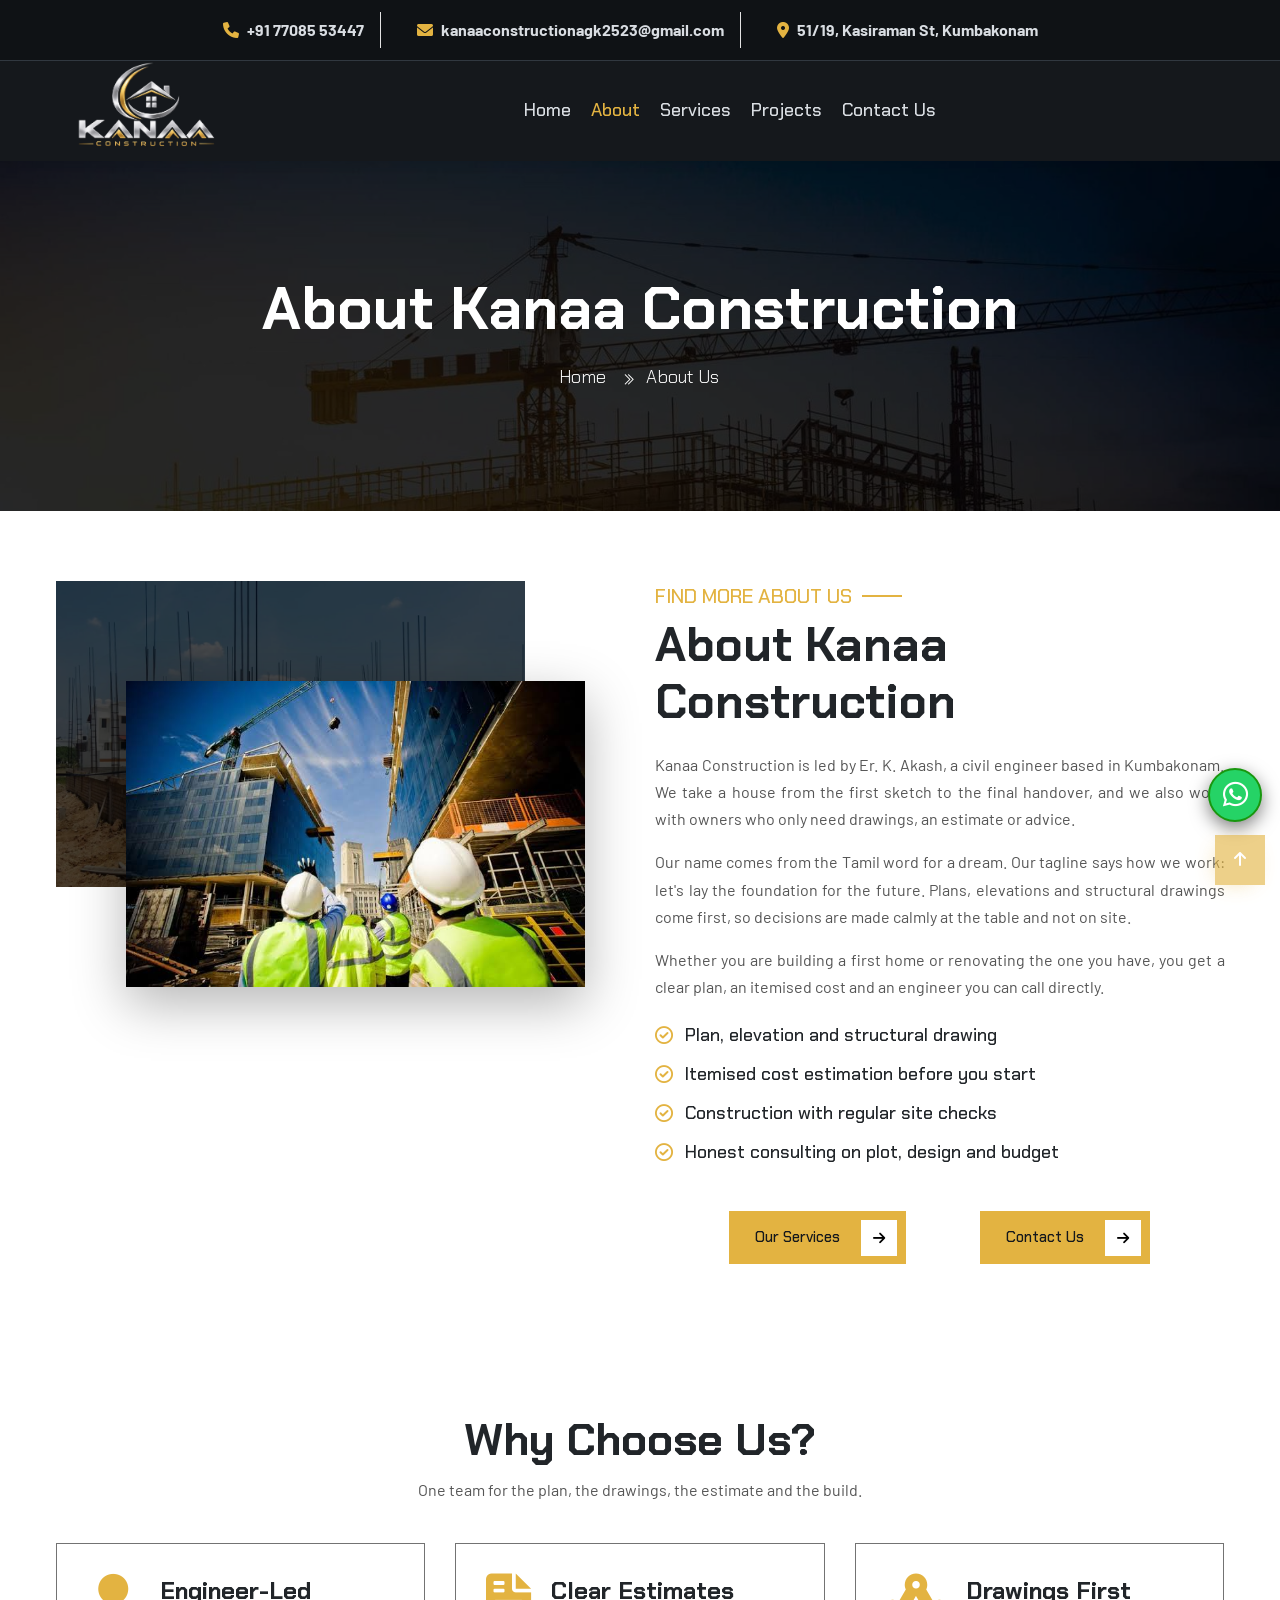
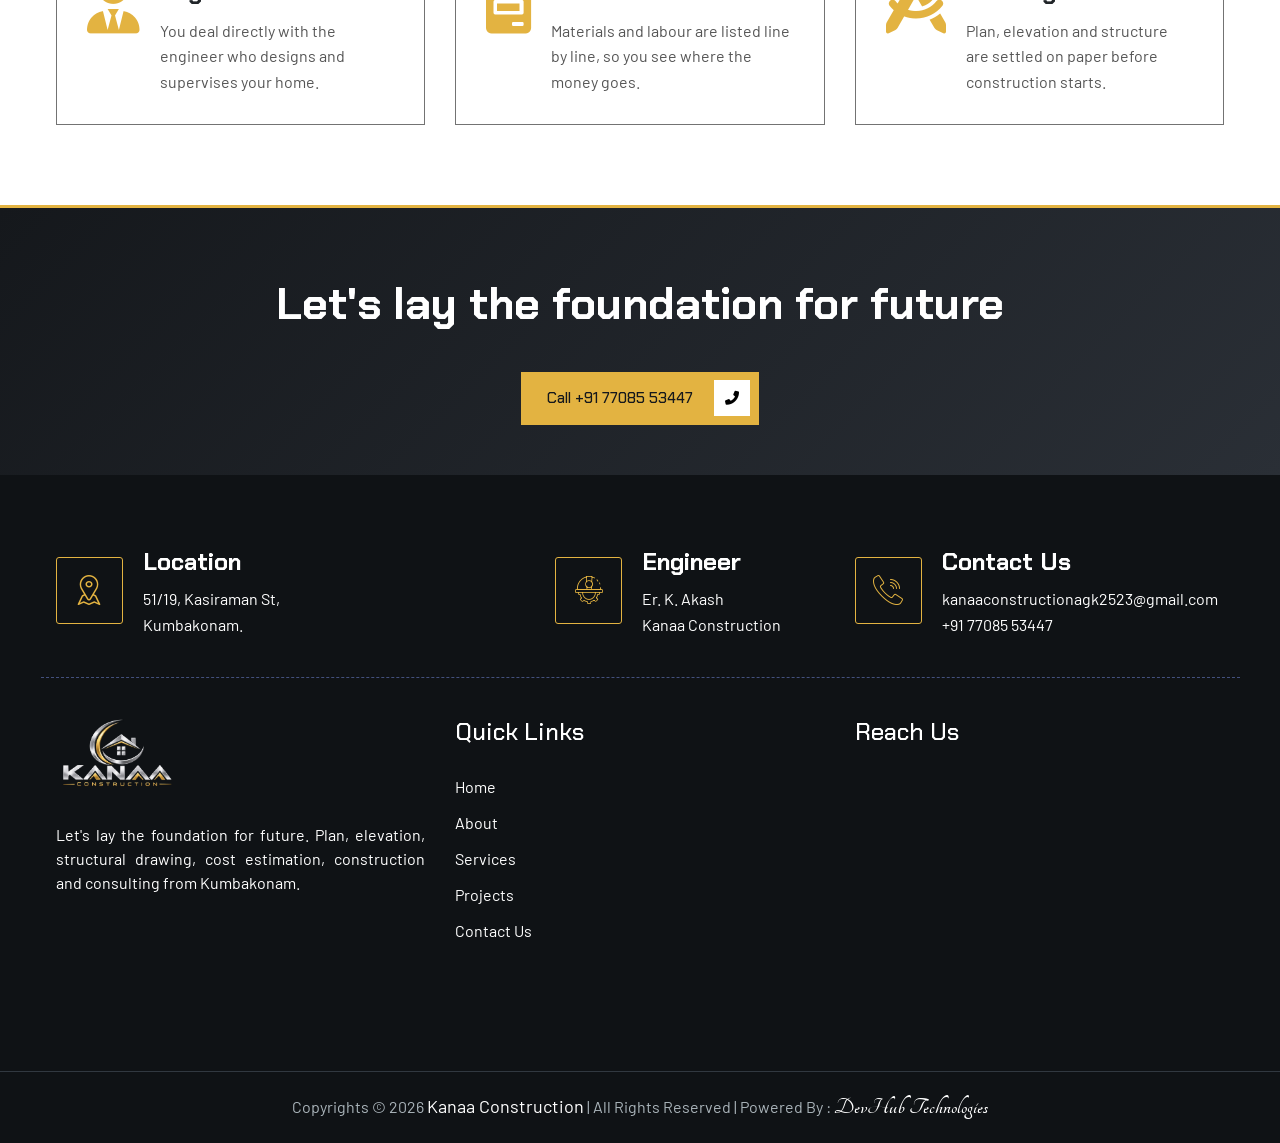
<file: about.html>
<!DOCTYPE html>
<html lang="en">
    <head>
        <title>
            About Us | Kanaa Construction, Kumbakonam
        </title>
        <meta charset="utf-8">
        <meta http-equiv="X-UA-Compatible" content="IE=edge">
        <meta name="description" content="About Kanaa Construction, led by Er. K. Akash in Kumbakonam.">
        <meta name="keywords" content="About Kanaa Construction, Er. K. Akash, civil engineer Kumbakonam, building contractor Kumbakonam, construction company Tamil Nadu, home construction experts">
        <meta name="author" content="Kanaa Construction">
        <meta name="viewport" content="width=device-width, initial-scale=1">
        <link rel="icon" type="image/png" href="images/favicon.png">
        <link href="vendor/aos/aos.css" rel="stylesheet">
        <link href="vendor/lightgallery/css/lightgallery.min.css" rel="stylesheet">
        <link href="vendor/magnific-popup/magnific-popup.min.css" rel="stylesheet">
        <link href="vendor/swiper/swiper-bundle.min.css" rel="stylesheet">
        <link href="vendor/animate/animate.css" rel="stylesheet">
        <link rel="stylesheet" href="css/style.css">
        <link rel="stylesheet" class="skin" href="css/skin/skin-4.css">
        <link rel="stylesheet" href="css/kanaa-theme.css">
        <link rel="preconnect" href="https://fonts.googleapis.com">
        <link rel="preconnect" href="https://fonts.gstatic.com" crossorigin>
        <link href="https://fonts.googleapis.com/css2?family=Chakra+Petch:wght@500;600;700&family=Barlow:wght@400;500;600&display=swap" rel="stylesheet">
        <link rel="stylesheet" href="https://cdnjs.cloudflare.com/ajax/libs/font-awesome/6.0.0-beta3/css/all.min.css">
        <link type="text/css" rel="stylesheet" href="https://fonts.googleapis.com/css?family=Tangerine">
    </head>
    <body id="bg">
        <div class="page-wraper">
            <header class="site-header mo-left header style-4">
                <div class="top-bar">
                    <div class="container">
                        <div class="dz-topbar-inner d-flex justify-content-center align-items-center" style="flex-wrap:wrap;">
                            <div class="dz-topbar-left">
                                <ul style="display:flex;flex-wrap:wrap;justify-content:center;">
                                    <li>
                                        <i class="fas fa-phone">
                                        </i>
                                        <a href="tel:+917708553447">
                                            +91 77085 53447
                                        </a>
                                    </li>
                                    <li>
                                        <i class="fas fa-envelope">
                                        </i>
                                        <a href="mailto:kanaaconstructionagk2523@gmail.com">
                                            kanaaconstructionagk2523@gmail.com
                                        </a>
                                    </li>
                                    <li>
                                        <i class="fas fa-map-marker-alt">
                                        </i>
                                        51/19, Kasiraman St, Kumbakonam
                                    </li>
                                </ul>
                            </div>
                        </div>
                    </div>
                </div>
                <div class="sticky-header main-bar-wraper navbar-expand-lg">
                    <div class="main-bar clearfix">
                        <div class="container-fluid clearfix">
                            <div class="logo-header mostion logo-dark">
                                <a href="index.html">
                                    <img src="images/logo.png" alt="Kanaa Construction">
                                </a>
                            </div>
                            <div class="logo-header mostion logo-white">
                                <a href="index.html">
                                    <img src="images/logo.png" alt="Kanaa Construction">
                                </a>
                            </div>
                            <button class="navbar-toggler collapsed navicon justify-content-end" type="button" data-bs-toggle="collapse" data-bs-target="#navbarNavDropdown" aria-controls="navbarNavDropdown" aria-expanded="false" aria-label="Toggle navigation">
                                <span>
                                </span>
                                <span>
                                </span>
                                <span>
                                </span>
                            </button>
                            <div class="header-nav navbar-collapse collapse justify-content-center" id="navbarNavDropdown">
                                <div class="logo-header logo-dark">
                                    <a href="index.html">
                                        <img src="images/logo.png" alt="Kanaa Construction">
                                    </a>
                                </div>
                                <ul class="nav navbar-nav navbar navbar-left">
                                    <li class="">
                                        <a href="index.html">
                                            <span>
                                                Home
                                            </span>
                                        </a>
                                    </li>
                                    <li class="active">
                                        <a href="about.html">
                                            <span>
                                                About
                                            </span>
                                        </a>
                                    </li>
                                    <li class="">
                                        <a href="services.html">
                                            <span>
                                                Services
                                            </span>
                                        </a>
                                    </li>
                                    <li class="">
                                        <a href="projects.html">
                                            <span>
                                                Projects
                                            </span>
                                        </a>
                                    </li>
                                    <li class="">
                                        <a href="contact.html">
                                            <span>
                                                Contact Us
                                            </span>
                                        </a>
                                    </li>
                                </ul>
                                <div class="dz-social-icon">
                                    <ul>
                                        <li>
                                            <a class="fab fa-whatsapp" href="https://wa.me/917708553447" target="_blank">
                                            </a>
                                        </li>
                                        <li>
                                            <a class="fas fa-phone-alt" href="tel:+917708553447">
                                            </a>
                                        </li>
                                        <li>
                                            <a class="fas fa-envelope" href="mailto:kanaaconstructionagk2523@gmail.com">
                                            </a>
                                        </li>
                                    </ul>
                                </div>
                            </div>
                        </div>
                    </div>
                </div>
            </header>
            <div class="page-content bg-white">
                <div class="dz-bnr-inr dz-bnr-inr-sm overlay-black-middle text-center" style="background-image:url(images/crane.jpg);">
                    <div class="container">
                        <div class="dz-bnr-inr-entry">
                            <h1>
                                About Kanaa Construction
                            </h1>
                            <nav aria-label="breadcrumb" class="breadcrumb-row">
                                <ul class="breadcrumb">
                                    <li class="breadcrumb-item">
                                        <a href="index.html">
                                            Home
                                        </a>
                                    </li>
                                    <li class="breadcrumb-item active" aria-current="page">
                                        About Us
                                    </li>
                                </ul>
                            </nav>
                        </div>
                    </div>
                </div>
                <section class="content-inner">
                    <div class="container">
                        <div class="row about-style13">
                            <div class="col-lg-6 m-b30">
                                <div class="dz-media">
                                    <img class="main-img" style="height:100%;object-fit:cover" src="images/about.jpg" alt="House under construction">
                                    <div class="bg-img overlay-black-middle">
                                        <img src="images/concrete.jpg" alt="Concreting at site">
                                    </div>
                                </div>
                            </div>
                            <div class="col-lg-6 m-b30 align-self-center">
                                <div class="about-content">
                                    <div class="section-head style-1">
                                        <h5 class="sub-title text-primary">
                                            Find more about us
                                        </h5>
                                        <h3 class="title m-b20">
                                            About Kanaa Construction
                                        </h3>
                                        <p style="text-align:justify;">
                                            Kanaa Construction is led by Er. K. Akash, a civil engineer based in Kumbakonam. We take a house from the first sketch to the final handover, and we also work with owners who only need drawings, an estimate or advice.
                                        </p>
                                        <p style="text-align:justify;">
                                            Our name comes from the Tamil word for a dream. Our tagline says how we work: let's lay the foundation for the future. Plans, elevations and structural drawings come first, so decisions are made calmly at the table and not on site.
                                        </p>
                                        <p style="text-align:justify;">
                                            Whether you are building a first home or renovating the one you have, you get a clear plan, an itemised cost and an engineer you can call directly.
                                        </p>
                                        <ul class="list-check-circle primary m-b20">
                                            <li>
                                                Plan, elevation and structural drawing
                                            </li>
                                            <li>
                                                Itemised cost estimation before you start
                                            </li>
                                            <li>
                                                Construction with regular site checks
                                            </li>
                                            <li>
                                                Honest consulting on plot, design and budget
                                            </li>
                                        </ul>
                                    </div>
                                    <div style="display:flex;justify-content:space-evenly;">
                                        <a href="./services.html" class="btn btn-primary btn-icon">
                                            Our Services
                                            <i class="fas fa-arrow-right">
                                            </i>
                                        </a>
                                        <a href="./contact.html" class="btn btn-primary btn-icon">
                                            Contact Us
                                            <i class="fas fa-arrow-right">
                                            </i>
                                        </a>
                                    </div>
                                </div>
                            </div>
                        </div>
                    </div>
                </section>
                <section class="content-inner">
                    <div class="container">
                        <div class="section-head text-center style-1">
                            <h2 class="title">
                                Why Choose Us?
                            </h2>
                            <p>
                                One team for the plan, the drawings, the estimate and the build.
                            </p>
                        </div>
                        <div class="row">
                            <div class="col-lg-4 col-md-6">
                                <div class="icon-bx-wraper left style-7 m-b30">
                                    <div class="icon-lg text-primary m-b20">
                                        <span class="icon-cell">
                                            <i class="fas fa-user-tie">
                                            </i>
                                        </span>
                                    </div>
                                    <div class="icon-content">
                                        <h4 class="dz-title m-b10">
                                            Engineer-Led
                                        </h4>
                                        <p>
                                            You deal directly with the engineer who designs and supervises your home.
                                        </p>
                                    </div>
                                </div>
                            </div>
                            <div class="col-lg-4 col-md-6">
                                <div class="icon-bx-wraper left style-7 m-b30">
                                    <div class="icon-lg text-primary m-b20">
                                        <span class="icon-cell">
                                            <i class="fas fa-file-invoice">
                                            </i>
                                        </span>
                                    </div>
                                    <div class="icon-content">
                                        <h4 class="dz-title m-b10">
                                            Clear Estimates
                                        </h4>
                                        <p>
                                            Materials and labour are listed line by line, so you see where the money goes.
                                        </p>
                                    </div>
                                </div>
                            </div>
                            <div class="col-lg-4 col-md-6">
                                <div class="icon-bx-wraper left style-7 m-b30">
                                    <div class="icon-lg text-primary m-b20">
                                        <span class="icon-cell">
                                            <i class="fas fa-drafting-compass">
                                            </i>
                                        </span>
                                    </div>
                                    <div class="icon-content">
                                        <h4 class="dz-title m-b10">
                                            Drawings First
                                        </h4>
                                        <p>
                                            Plan, elevation and structure are settled on paper before construction starts.
                                        </p>
                                    </div>
                                </div>
                            </div>
                        </div>
                    </div>
                </section>
                
                <section class="content-inner kanaa-call">
                    <div class="container text-center">
                        <div class="section-head style-1 text-center">
                            <h2 class="title text-white">
                                Let's lay the foundation for future
                            </h2>
                        </div>
                        <a href="tel:+917708553447" class="btn btn-primary btn-icon">
                            <i class="fas fa-phone-alt">
                            </i>
                            Call +91 77085 53447
                        </a>
                    </div>
                </section>
            </div>
            <a href="https://wa.me/917708553447?text=Hello%20Kanaa%20Construction%2C%20I%20visited%20your%20website%20and%20need%20more%20information." target="_blank" id="Whatsapp">
                <i class="fab fa-whatsapp">
                </i>
            </a>
            <footer class="site-footer style-4" id="footer">
                <div class="footer-top">
                    <div class="container">
                        <div class="row footer-icon-wraper">
                            <div class="col-lg-5 col-md-6">
                                <div class="icon-bx-wraper style-9 m-b30">
                                    <div class="icon-bx-sm border border-primary">
                                        <a href="javascript:void(0);" class="icon-cell">
                                            <i class="flaticon-placeholder">
                                            </i>
                                        </a>
                                    </div>
                                    <div class="icon-content">
                                        <h4 class="dz-tilte text-white">
                                            Location
                                        </h4>
                                        <p style="color:white;">
                                            <a href="https://www.google.com/maps/search/?api=1&query=51/19+Kasiraman+St+Kumbakonam" target="_blank" style="color:white;">
                                                51/19, Kasiraman St,
                                                <br>
                                                Kumbakonam.
                                            </a>
                                        </p>
                                    </div>
                                </div>
                            </div>
                            <div class="col-lg-3 col-md-6">
                                <div class="icon-bx-wraper style-9 m-b30">
                                    <div class="icon-bx-sm border border-primary">
                                        <a href="javascript:void(0);" class="icon-cell">
                                            <i class="flaticon-engineer-1">
                                            </i>
                                        </a>
                                    </div>
                                    <div class="icon-content">
                                        <h4 class="dz-tilte text-white">
                                            Engineer
                                        </h4>
                                        <p style="color:white;">
                                            Er. K. Akash
                                            <br>
                                            Kanaa Construction
                                        </p>
                                    </div>
                                </div>
                            </div>
                            <div class="col-lg-4 col-md-6">
                                <div class="icon-bx-wraper style-9 m-b30">
                                    <div class="icon-bx-sm border border-primary">
                                        <a href="javascript:void(0);" class="icon-cell">
                                            <i class="flaticon-call">
                                            </i>
                                        </a>
                                    </div>
                                    <div class="icon-content">
                                        <h4 class="dz-tilte text-white">
                                            Contact Us
                                        </h4>
                                        <p>
                                            <a href="mailto:kanaaconstructionagk2523@gmail.com" style="color:white;">
                                                kanaaconstructionagk2523@gmail.com
                                            </a>
                                            <br>
                                            <a href="tel:+917708553447" style="color:white;">
                                                +91 77085 53447
                                            </a>
                                        </p>
                                    </div>
                                </div>
                            </div>
                        </div>
                        <div class="row" style="display:flex;justify-content:center;">
                            <div class="col-xl-4 col-lg-4 col-md-6 col-sm-8" style="margin-bottom:1rem;">
                                <div class="widget widget_about p-sm-r0">
                                    <div class="footer-logo logo-white">
                                        <a href="index.html">
                                            <img src="images/logo.png" alt="Kanaa Construction">
                                        </a>
                                    </div>
                                    <p class="m-b30" style="color:white;text-align:justify">
                                        Let's lay the foundation for future. Plan, elevation, structural drawing, cost estimation, construction and consulting from Kumbakonam.
                                    </p>
                                </div>
                            </div>
                            <div class="col-xl-4 col-lg-4 col-md-6 col-sm-8" style="margin-bottom:1rem;">
                                <div class="widget widget_services">
                                    <h4 class="footer-title">
                                        Quick Links
                                    </h4>
                                    <ul>
                                        <li>
                                            <a href="index.html" style="color:white;">
                                                Home
                                            </a>
                                        </li>
                                        <li>
                                            <a href="about.html" style="color:white;">
                                                About
                                            </a>
                                        </li>
                                        <li>
                                            <a href="services.html" style="color:white;">
                                                Services
                                            </a>
                                        </li>
                                        <li>
                                            <a href="projects.html" style="color:white;">
                                                Projects
                                            </a>
                                        </li>
                                        <li>
                                            <a href="contact.html" style="color:white;">
                                                Contact Us
                                            </a>
                                        </li>
                                    </ul>
                                </div>
                            </div>
                            <div class="col-xl-4 col-lg-4 col-md-6 col-sm-8" style="margin-bottom:1rem;">
                                <div class="widget widget_gallery">
                                    <h4 class="footer-title">
                                        Reach Us
                                    </h4>
                                    <iframe title="Map" src="https://www.google.com/maps?q=51/19+Kasiraman+St+Kumbakonam&output=embed" width="100%" height="220" style="border:0;" allowfullscreen loading="lazy">
                                    </iframe>
                                </div>
                            </div>
                        </div>
                    </div>
                </div>
                <div class="footer-bottom">
  <div class="container">
    <p>
      Copyrights &copy; 2026
      <a style="font-size:18px;color:white;" href="index.html">Kanaa Construction</a>
      | All Rights Reserved |
      <span>Powered By :
        <a class="devhub" href="https://devhubtechnologies.co.in/" target="_blank" rel="noopener">DevHub Technologies</a>
      </span>
    </p>
  </div>
</div>
            </footer>
            <button class="scroltop icon-up" type="button">
                <i class="fas fa-arrow-up">
                </i>
            </button>
        </div>
        <script src="js/jquery.min.js">
        </script>
        <script src="vendor/bootstrap/js/bootstrap.bundle.min.js">
        </script>
        <script src="vendor/magnific-popup/magnific-popup.js">
        </script>
        <script src="vendor/masonry/masonry-4.2.2.js">
        </script>
        <script src="vendor/masonry/isotope.pkgd.min.js">
        </script>
        <script src="vendor/imagesloaded/imagesloaded.js">
        </script>
        <script src="vendor/lightgallery/js/lightgallery-all.min.js">
        </script>
        <script src="vendor/counter/waypoints-min.js">
        </script>
        <script src="vendor/counter/counterup.min.js">
        </script>
        <script src="vendor/swiper/swiper-bundle.min.js">
        </script>
        <script src="vendor/aos/aos.js">
        </script>
        <script src="js/dz.carousel.js">
        </script>
        <script src="js/dz.ajax.js">
        </script>
        <script src="js/custom.js">
        </script>
        <script src="js/kanaa.js">
        </script>
    </body>
</html>
</file>
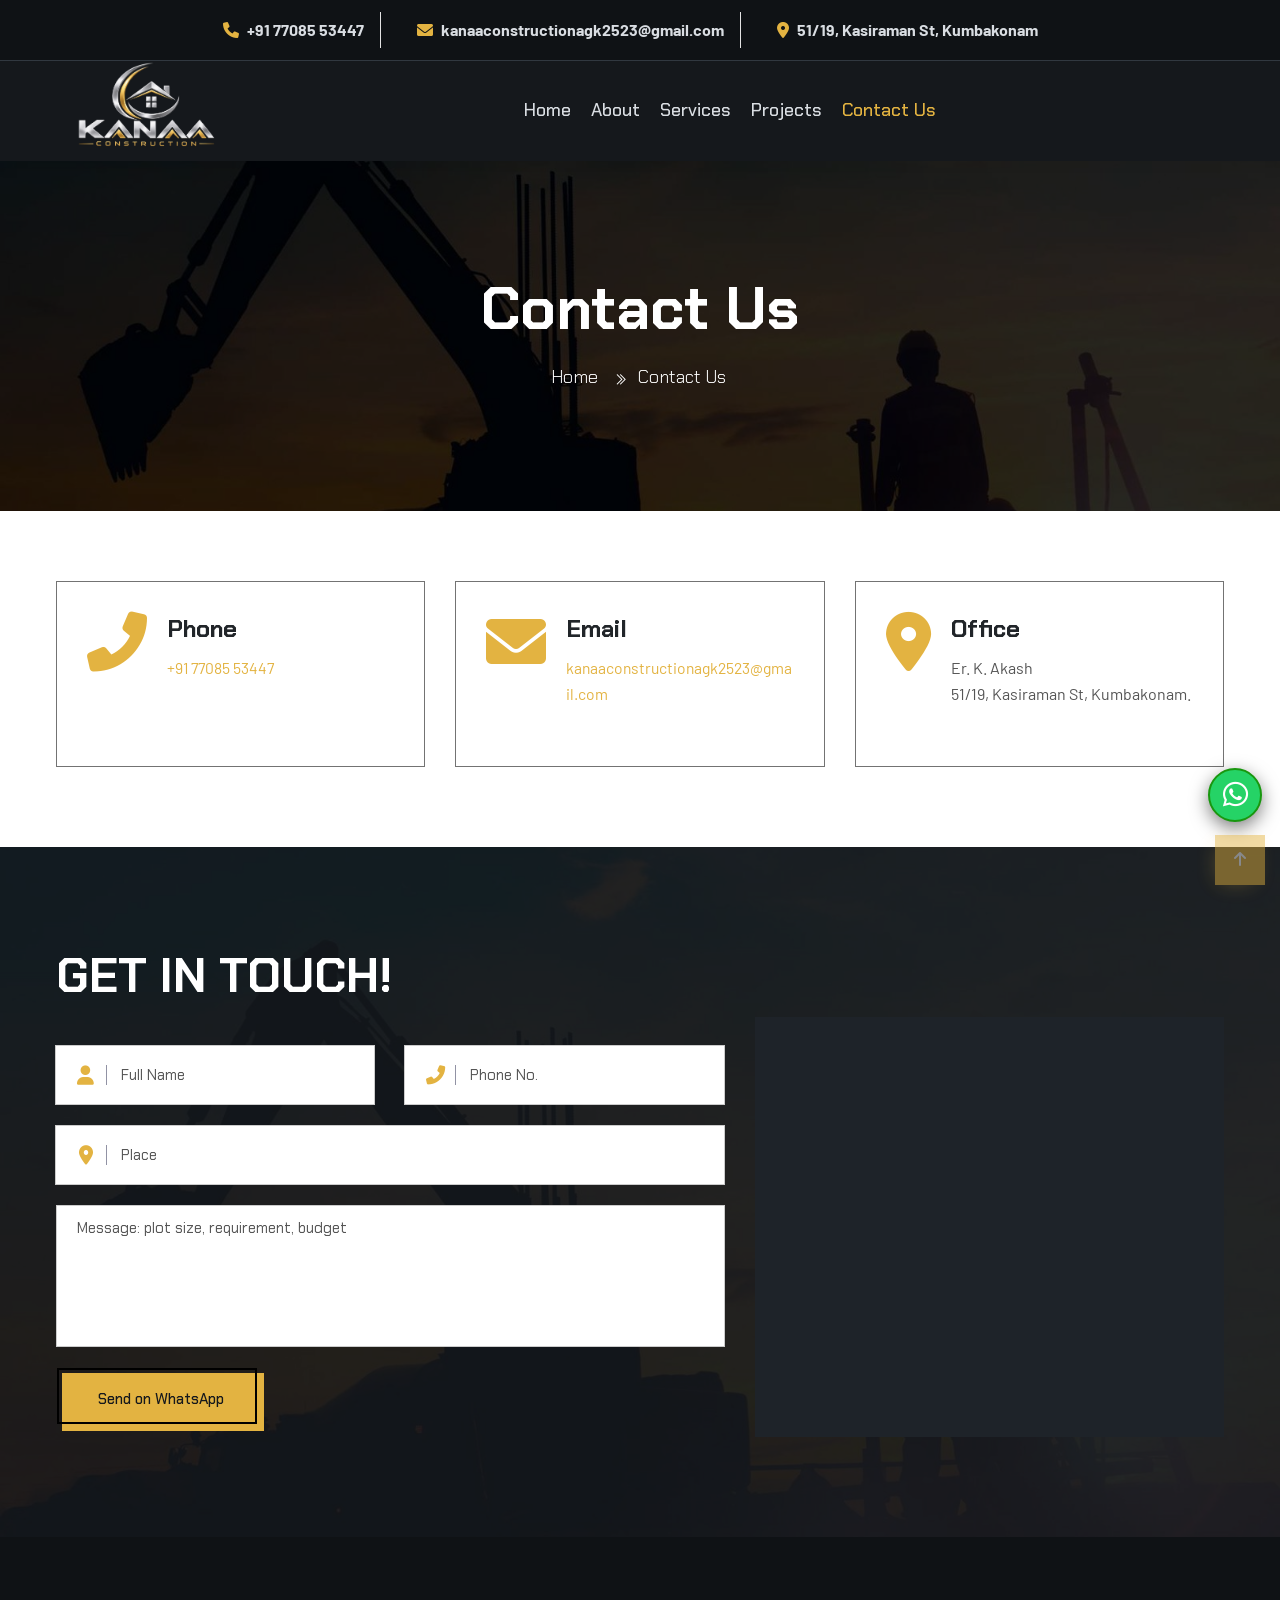
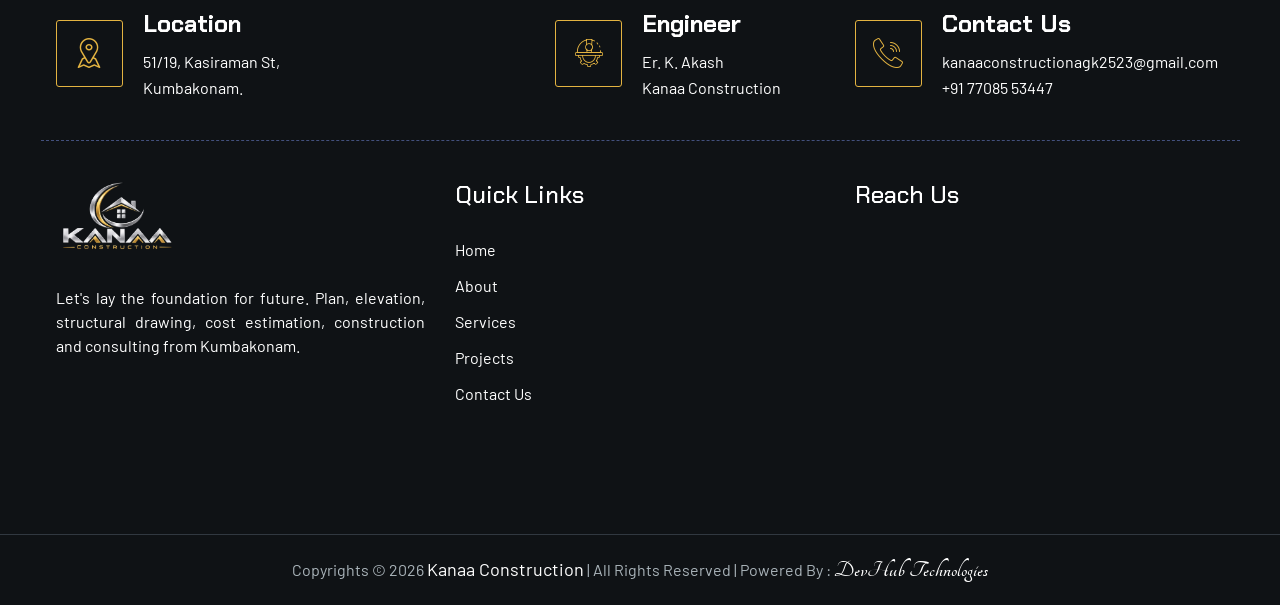
<file: contact.html>
<!DOCTYPE html>
<html lang="en">
    <head>
        <title>
            Contact Us | Kanaa Construction, Kumbakonam
        </title>
        <meta charset="utf-8">
        <meta http-equiv="X-UA-Compatible" content="IE=edge">
        <meta name="description" content="Call or message Kanaa Construction, 51/19 Kasiraman St, Kumbakonam.">
        <meta name="keywords" content="contact Kanaa Construction, construction company Kumbakonam contact, 51/19 Kasiraman Street Kumbakonam, building contractor phone number, home plan enquiry">
        <meta name="author" content="Kanaa Construction">
        <meta name="viewport" content="width=device-width, initial-scale=1">
        <link rel="icon" type="image/png" href="images/favicon.png">
        <link href="vendor/aos/aos.css" rel="stylesheet">
        <link href="vendor/lightgallery/css/lightgallery.min.css" rel="stylesheet">
        <link href="vendor/magnific-popup/magnific-popup.min.css" rel="stylesheet">
        <link href="vendor/swiper/swiper-bundle.min.css" rel="stylesheet">
        <link href="vendor/animate/animate.css" rel="stylesheet">
        <link rel="stylesheet" href="css/style.css">
        <link rel="stylesheet" class="skin" href="css/skin/skin-4.css">
        <link rel="stylesheet" href="css/kanaa-theme.css">
        <link rel="preconnect" href="https://fonts.googleapis.com">
        <link rel="preconnect" href="https://fonts.gstatic.com" crossorigin>
        <link href="https://fonts.googleapis.com/css2?family=Chakra+Petch:wght@500;600;700&family=Barlow:wght@400;500;600&display=swap" rel="stylesheet">
        <link rel="stylesheet" href="https://cdnjs.cloudflare.com/ajax/libs/font-awesome/6.0.0-beta3/css/all.min.css">
        <link type="text/css" rel="stylesheet" href="https://fonts.googleapis.com/css?family=Tangerine">
    </head>
    <body id="bg">
        <div class="page-wraper">
            <header class="site-header mo-left header style-4">
                <div class="top-bar">
                    <div class="container">
                        <div class="dz-topbar-inner d-flex justify-content-center align-items-center" style="flex-wrap:wrap;">
                            <div class="dz-topbar-left">
                                <ul style="display:flex;flex-wrap:wrap;justify-content:center;">
                                    <li>
                                        <i class="fas fa-phone">
                                        </i>
                                        <a href="tel:+917708553447">
                                            +91 77085 53447
                                        </a>
                                    </li>
                                    <li>
                                        <i class="fas fa-envelope">
                                        </i>
                                        <a href="mailto:kanaaconstructionagk2523@gmail.com">
                                            kanaaconstructionagk2523@gmail.com
                                        </a>
                                    </li>
                                    <li>
                                        <i class="fas fa-map-marker-alt">
                                        </i>
                                        51/19, Kasiraman St, Kumbakonam
                                    </li>
                                </ul>
                            </div>
                        </div>
                    </div>
                </div>
                <div class="sticky-header main-bar-wraper navbar-expand-lg">
                    <div class="main-bar clearfix">
                        <div class="container-fluid clearfix">
                            <div class="logo-header mostion logo-dark">
                                <a href="index.html">
                                    <img src="images/logo.png" alt="Kanaa Construction">
                                </a>
                            </div>
                            <div class="logo-header mostion logo-white">
                                <a href="index.html">
                                    <img src="images/logo.png" alt="Kanaa Construction">
                                </a>
                            </div>
                            <button class="navbar-toggler collapsed navicon justify-content-end" type="button" data-bs-toggle="collapse" data-bs-target="#navbarNavDropdown" aria-controls="navbarNavDropdown" aria-expanded="false" aria-label="Toggle navigation">
                                <span>
                                </span>
                                <span>
                                </span>
                                <span>
                                </span>
                            </button>
                            <div class="header-nav navbar-collapse collapse justify-content-center" id="navbarNavDropdown">
                                <div class="logo-header logo-dark">
                                    <a href="index.html">
                                        <img src="images/logo.png" alt="Kanaa Construction">
                                    </a>
                                </div>
                                <ul class="nav navbar-nav navbar navbar-left">
                                    <li class="">
                                        <a href="index.html">
                                            <span>
                                                Home
                                            </span>
                                        </a>
                                    </li>
                                    <li class="">
                                        <a href="about.html">
                                            <span>
                                                About
                                            </span>
                                        </a>
                                    </li>
                                    <li class="">
                                        <a href="services.html">
                                            <span>
                                                Services
                                            </span>
                                        </a>
                                    </li>
                                    <li class="">
                                        <a href="projects.html">
                                            <span>
                                                Projects
                                            </span>
                                        </a>
                                    </li>
                                    <li class="active">
                                        <a href="contact.html">
                                            <span>
                                                Contact Us
                                            </span>
                                        </a>
                                    </li>
                                </ul>
                                <div class="dz-social-icon">
                                    <ul>
                                        <li>
                                            <a class="fab fa-whatsapp" href="https://wa.me/917708553447" target="_blank">
                                            </a>
                                        </li>
                                        <li>
                                            <a class="fas fa-phone-alt" href="tel:+917708553447">
                                            </a>
                                        </li>
                                        <li>
                                            <a class="fas fa-envelope" href="mailto:kanaaconstructionagk2523@gmail.com">
                                            </a>
                                        </li>
                                    </ul>
                                </div>
                            </div>
                        </div>
                    </div>
                </div>
            </header>
            <div class="page-content bg-white">
                <div class="dz-bnr-inr dz-bnr-inr-sm overlay-black-middle text-center" style="background-image:url(images/excavator.jpg);">
                    <div class="container">
                        <div class="dz-bnr-inr-entry">
                            <h1>
                                Contact Us
                            </h1>
                            <nav aria-label="breadcrumb" class="breadcrumb-row">
                                <ul class="breadcrumb">
                                    <li class="breadcrumb-item">
                                        <a href="index.html">
                                            Home
                                        </a>
                                    </li>
                                    <li class="breadcrumb-item active" aria-current="page">
                                        Contact Us
                                    </li>
                                </ul>
                            </nav>
                        </div>
                    </div>
                </div>
                <section class="content-inner">
                    <div class="container">
                        <div class="row">

                        <div class="col-lg-4 m-b30">
                            <div class="icon-bx-wraper left style-7 m-b30 kanaa-cinfo">
                            <div class="icon-lg text-primary m-b20"><span class="icon-cell"><i class="fas fa-phone-alt"></i></span></div>
                            <div class="icon-content">
                                <h4 class="dz-title m-b10">Phone</h4>
                                <p><a href="tel:+917708553447">+91 77085 53447</a></p>
                            </div>
                            </div>
                        </div>

                        <div class="col-lg-4 m-b30">
                            <div class="icon-bx-wraper left style-7 m-b30 kanaa-cinfo">
                            <div class="icon-lg text-primary m-b20"><span class="icon-cell"><i class="fas fa-envelope"></i></span></div>
                            <div class="icon-content">
                                <h4 class="dz-title m-b10">Email</h4>
                                <p><a href="mailto:kanaaconstructionagk2523@gmail.com">kanaaconstructionagk2523@gmail.com</a></p>
                            </div>
                            </div>
                        </div>

                        <div class="col-lg-4 m-b30">
                            <div class="icon-bx-wraper left style-7 m-b30 kanaa-cinfo">
                            <div class="icon-lg text-primary m-b20"><span class="icon-cell"><i class="fas fa-map-marker-alt"></i></span></div>
                            <div class="icon-content">
                                <h4 class="dz-title m-b10">Office</h4>
                                <p>Er. K. Akash<br>51/19, Kasiraman St, Kumbakonam.</p>
                            </div>
                            </div>
                        </div>

                        </div>
                    </div>
                </section>
                <section class="content-inner-1 kanaa-enq" style="background-image:url(images/excavator.jpg);background-size:cover;background-position:center;">
                    <div class="container">
                        <div class="row">

                        <div class="col-lg-7">
                            <div class="section-head style-1">
                            <h3 class="title m-b20">GET IN TOUCH!</h3>
                            </div>
                            <form class="dz-form" id="enq">
                            <div class="row">
                                <div class="col-lg-6"><div class="input-group"><div class="input-group-prepend"><span class="input-group-text"><i class="fas fa-user"></i></span></div><input required type="text" class="form-control" name="name" placeholder="Full Name"></div></div>
                                <div class="col-lg-6"><div class="input-group"><div class="input-group-prepend"><span class="input-group-text"><i class="fas fa-phone-alt"></i></span></div><input required type="text" class="form-control" name="phone" placeholder="Phone No."></div></div>
                                <div class="col-lg-12"><div class="input-group"><div class="input-group-prepend"><span class="input-group-text"><i class="fas fa-map-marker-alt"></i></span></div><input required type="text" class="form-control" name="place" placeholder="Place"></div></div>
                                <div class="col-lg-12"><div class="input-group"><textarea required name="message" rows="5" class="form-control" placeholder="Message: plot size, requirement, budget"></textarea></div></div>
                            </div>
                            <div><button type="submit" class="btn btn-border btn-primary">Send on WhatsApp</button></div>
                            </form>
                        </div>

                        <div class="col-lg-5 m-t30 m-lg-t0">
                            <div class="section-head style-1">
                            
                            </div>
                            <iframe class="kanaa-map" title="Map" src="https://www.google.com/maps?q=51/19+Kasiraman+St+Kumbakonam&output=embed" width="100%" height="420" style="border:0;" allowfullscreen loading="lazy"></iframe>
                        </div>

                        </div>
                    </div>
                </section>
            </div>
            <a href="https://wa.me/917708553447?text=Hello%20Kanaa%20Construction%2C%20I%20visited%20your%20website%20and%20need%20more%20information." target="_blank" id="Whatsapp">
                <i class="fab fa-whatsapp">
                </i>
            </a>
            <footer class="site-footer style-4" id="footer">
                <div class="footer-top">
                    <div class="container">
                        <div class="row footer-icon-wraper">
                            <div class="col-lg-5 col-md-6">
                                <div class="icon-bx-wraper style-9 m-b30">
                                    <div class="icon-bx-sm border border-primary">
                                        <a href="javascript:void(0);" class="icon-cell">
                                            <i class="flaticon-placeholder">
                                            </i>
                                        </a>
                                    </div>
                                    <div class="icon-content">
                                        <h4 class="dz-tilte text-white">
                                            Location
                                        </h4>
                                        <p style="color:white;">
                                            <a href="https://www.google.com/maps/search/?api=1&query=51/19+Kasiraman+St+Kumbakonam" target="_blank" style="color:white;">
                                                51/19, Kasiraman St,
                                                <br>
                                                Kumbakonam.
                                            </a>
                                        </p>
                                    </div>
                                </div>
                            </div>
                            <div class="col-lg-3 col-md-6">
                                <div class="icon-bx-wraper style-9 m-b30">
                                    <div class="icon-bx-sm border border-primary">
                                        <a href="javascript:void(0);" class="icon-cell">
                                            <i class="flaticon-engineer-1">
                                            </i>
                                        </a>
                                    </div>
                                    <div class="icon-content">
                                        <h4 class="dz-tilte text-white">
                                            Engineer
                                        </h4>
                                        <p style="color:white;">
                                            Er. K. Akash
                                            <br>
                                            Kanaa Construction
                                        </p>
                                    </div>
                                </div>
                            </div>
                            <div class="col-lg-4 col-md-6">
                                <div class="icon-bx-wraper style-9 m-b30">
                                    <div class="icon-bx-sm border border-primary">
                                        <a href="javascript:void(0);" class="icon-cell">
                                            <i class="flaticon-call">
                                            </i>
                                        </a>
                                    </div>
                                    <div class="icon-content">
                                        <h4 class="dz-tilte text-white">
                                            Contact Us
                                        </h4>
                                        <p>
                                            <a href="mailto:kanaaconstructionagk2523@gmail.com" style="color:white;">
                                                kanaaconstructionagk2523@gmail.com
                                            </a>
                                            <br>
                                            <a href="tel:+917708553447" style="color:white;">
                                                +91 77085 53447
                                            </a>
                                        </p>
                                    </div>
                                </div>
                            </div>
                        </div>
                        <div class="row" style="display:flex;justify-content:center;">
                            <div class="col-xl-4 col-lg-4 col-md-6 col-sm-8" style="margin-bottom:1rem;">
                                <div class="widget widget_about p-sm-r0">
                                    <div class="footer-logo logo-white">
                                        <a href="index.html">
                                            <img src="images/logo.png" alt="Kanaa Construction">
                                        </a>
                                    </div>
                                    <p class="m-b30" style="color:white;text-align:justify">
                                        Let's lay the foundation for future. Plan, elevation, structural drawing, cost estimation, construction and consulting from Kumbakonam.
                                    </p>
                                </div>
                            </div>
                            <div class="col-xl-4 col-lg-4 col-md-6 col-sm-8" style="margin-bottom:1rem;">
                                <div class="widget widget_services">
                                    <h4 class="footer-title">
                                        Quick Links
                                    </h4>
                                    <ul>
                                        <li>
                                            <a href="index.html" style="color:white;">
                                                Home
                                            </a>
                                        </li>
                                        <li>
                                            <a href="about.html" style="color:white;">
                                                About
                                            </a>
                                        </li>
                                        <li>
                                            <a href="services.html" style="color:white;">
                                                Services
                                            </a>
                                        </li>
                                        <li>
                                            <a href="projects.html" style="color:white;">
                                                Projects
                                            </a>
                                        </li>
                                        <li>
                                            <a href="contact.html" style="color:white;">
                                                Contact Us
                                            </a>
                                        </li>
                                    </ul>
                                </div>
                            </div>
                            <div class="col-xl-4 col-lg-4 col-md-6 col-sm-8" style="margin-bottom:1rem;">
                                <div class="widget widget_gallery">
                                    <h4 class="footer-title">
                                        Reach Us
                                    </h4>
                                    <iframe title="Map" src="https://www.google.com/maps?q=51/19+Kasiraman+St+Kumbakonam&output=embed" width="100%" height="220" style="border:0;" allowfullscreen loading="lazy">
                                    </iframe>
                                </div>
                            </div>
                        </div>
                    </div>
                </div>
                <div class="footer-bottom">
                    <div class="container">
                        <p>
                        Copyrights &copy; 2026
                        <a style="font-size:18px;color:white;" href="index.html">Kanaa Construction</a>
                        | All Rights Reserved |
                        <span>Powered By :
                            <a class="devhub" href="https://devhubtechnologies.co.in/" target="_blank" rel="noopener">DevHub Technologies</a>
                        </span>
                        </p>
                    </div>
                    </div>
            </footer>
            <button class="scroltop icon-up" type="button">
                <i class="fas fa-arrow-up">
                </i>
            </button>
        </div>
        <script src="js/jquery.min.js">
        </script>
        <script src="vendor/bootstrap/js/bootstrap.bundle.min.js">
        </script>
        <script src="vendor/magnific-popup/magnific-popup.js">
        </script>
        <script src="vendor/masonry/masonry-4.2.2.js">
        </script>
        <script src="vendor/masonry/isotope.pkgd.min.js">
        </script>
        <script src="vendor/imagesloaded/imagesloaded.js">
        </script>
        <script src="vendor/lightgallery/js/lightgallery-all.min.js">
        </script>
        <script src="vendor/counter/waypoints-min.js">
        </script>
        <script src="vendor/counter/counterup.min.js">
        </script>
        <script src="vendor/swiper/swiper-bundle.min.js">
        </script>
        <script src="vendor/aos/aos.js">
        </script>
        <script src="js/dz.carousel.js">
        </script>
        <script src="js/dz.ajax.js">
        </script>
        <script src="js/custom.js">
        </script>
        <script src="js/kanaa.js">
        </script>
    </body>
</html>
</file>
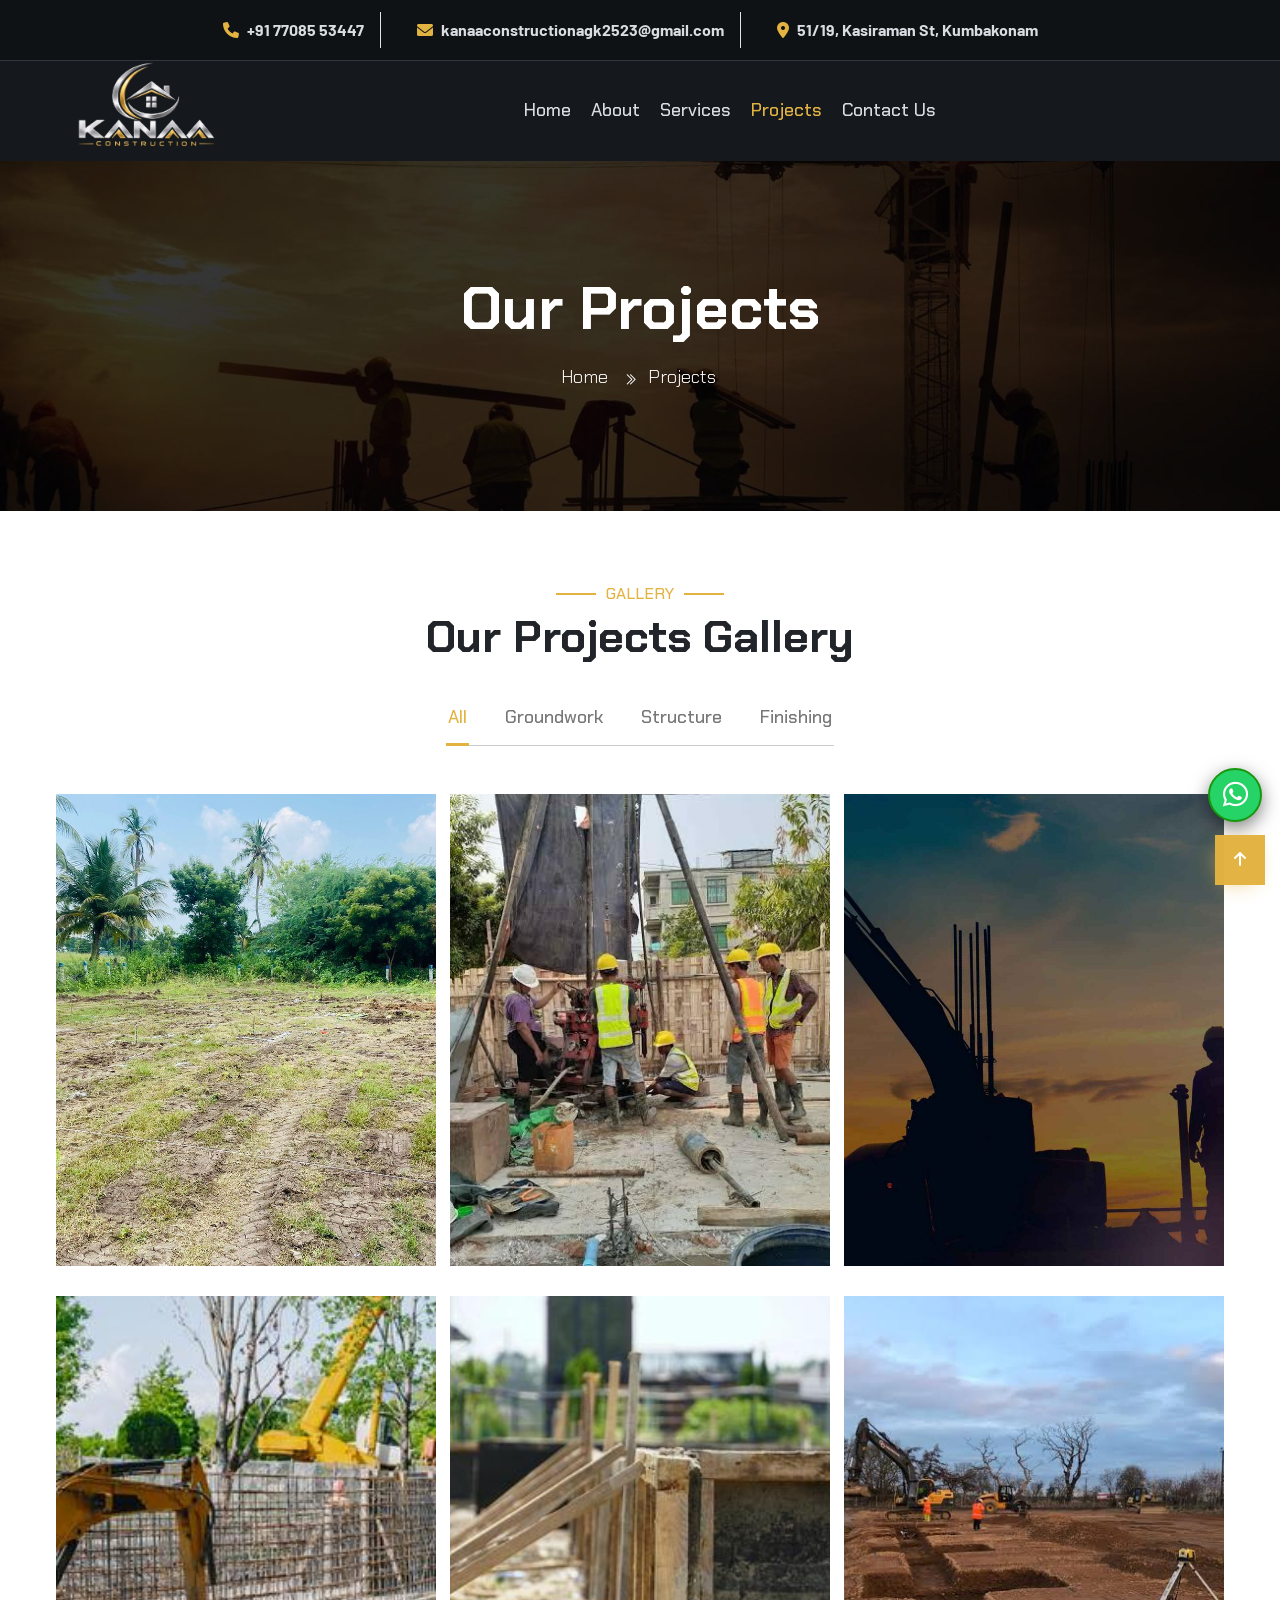
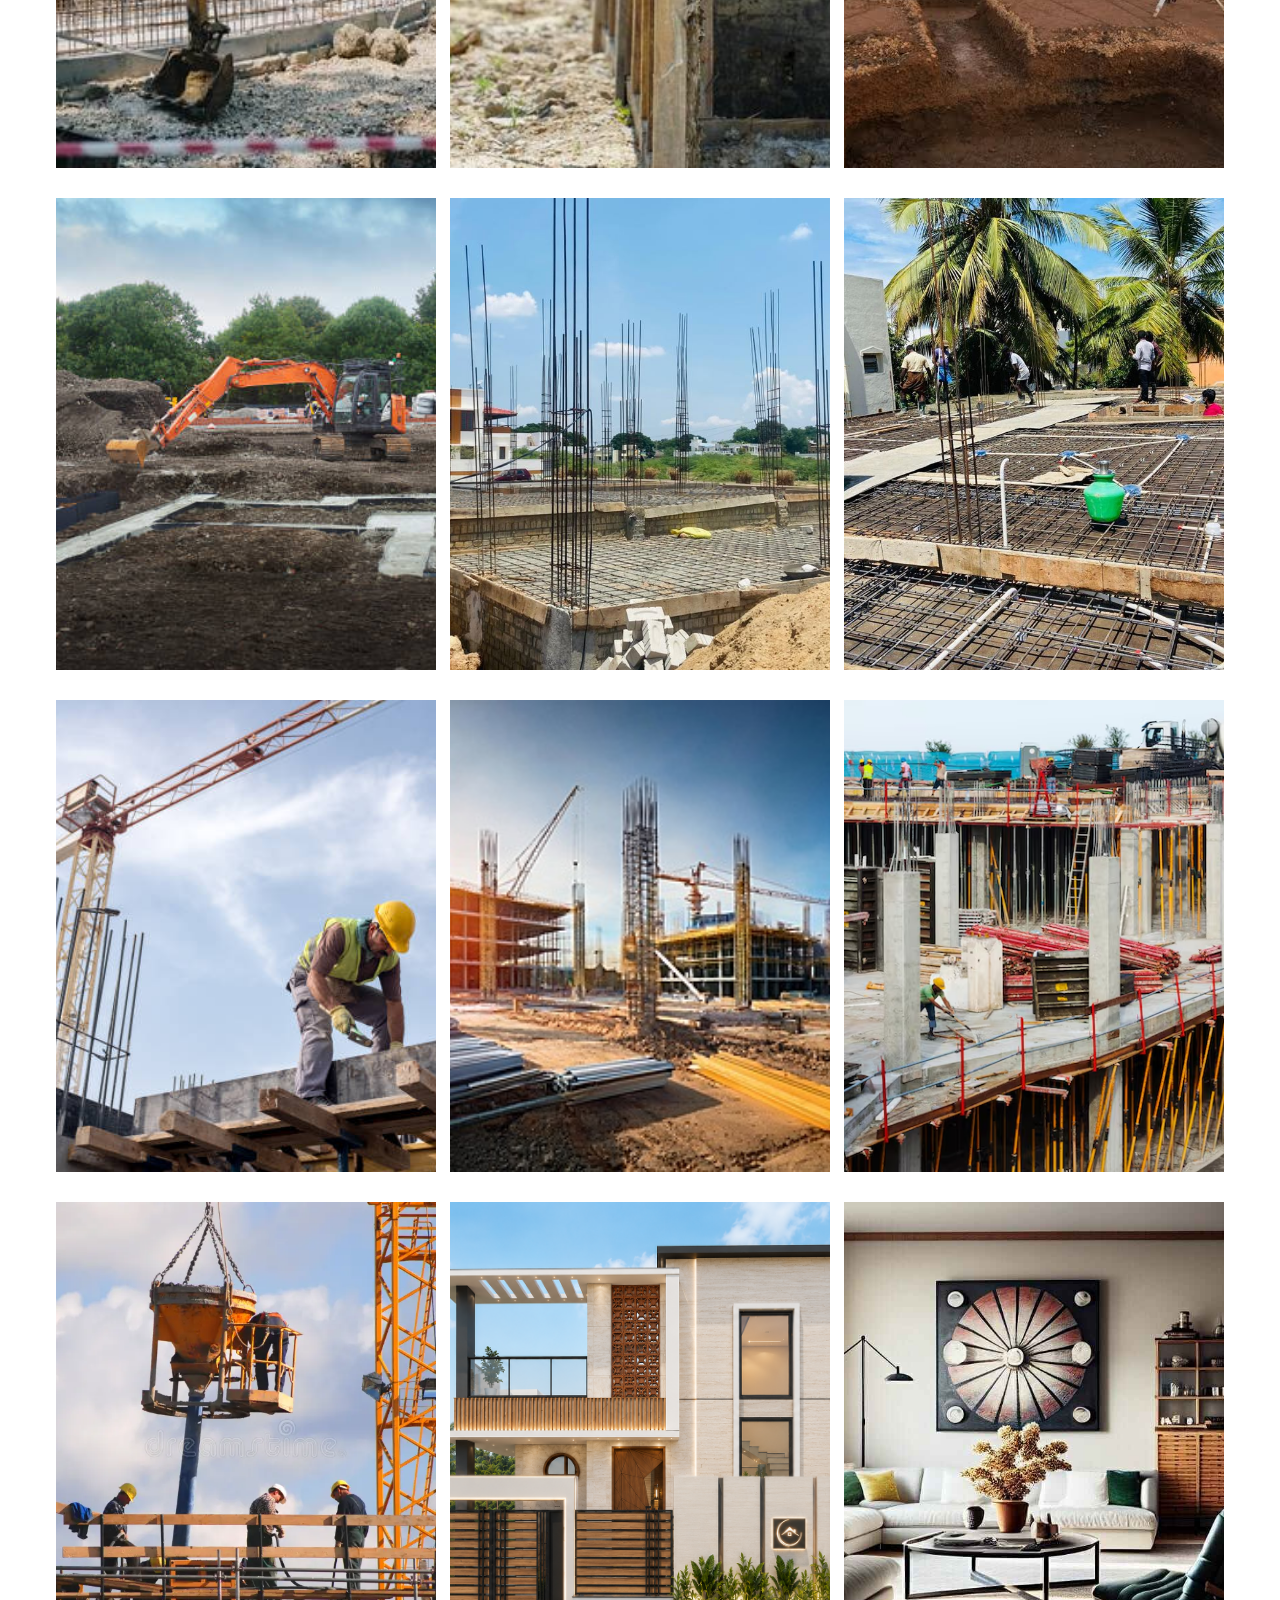
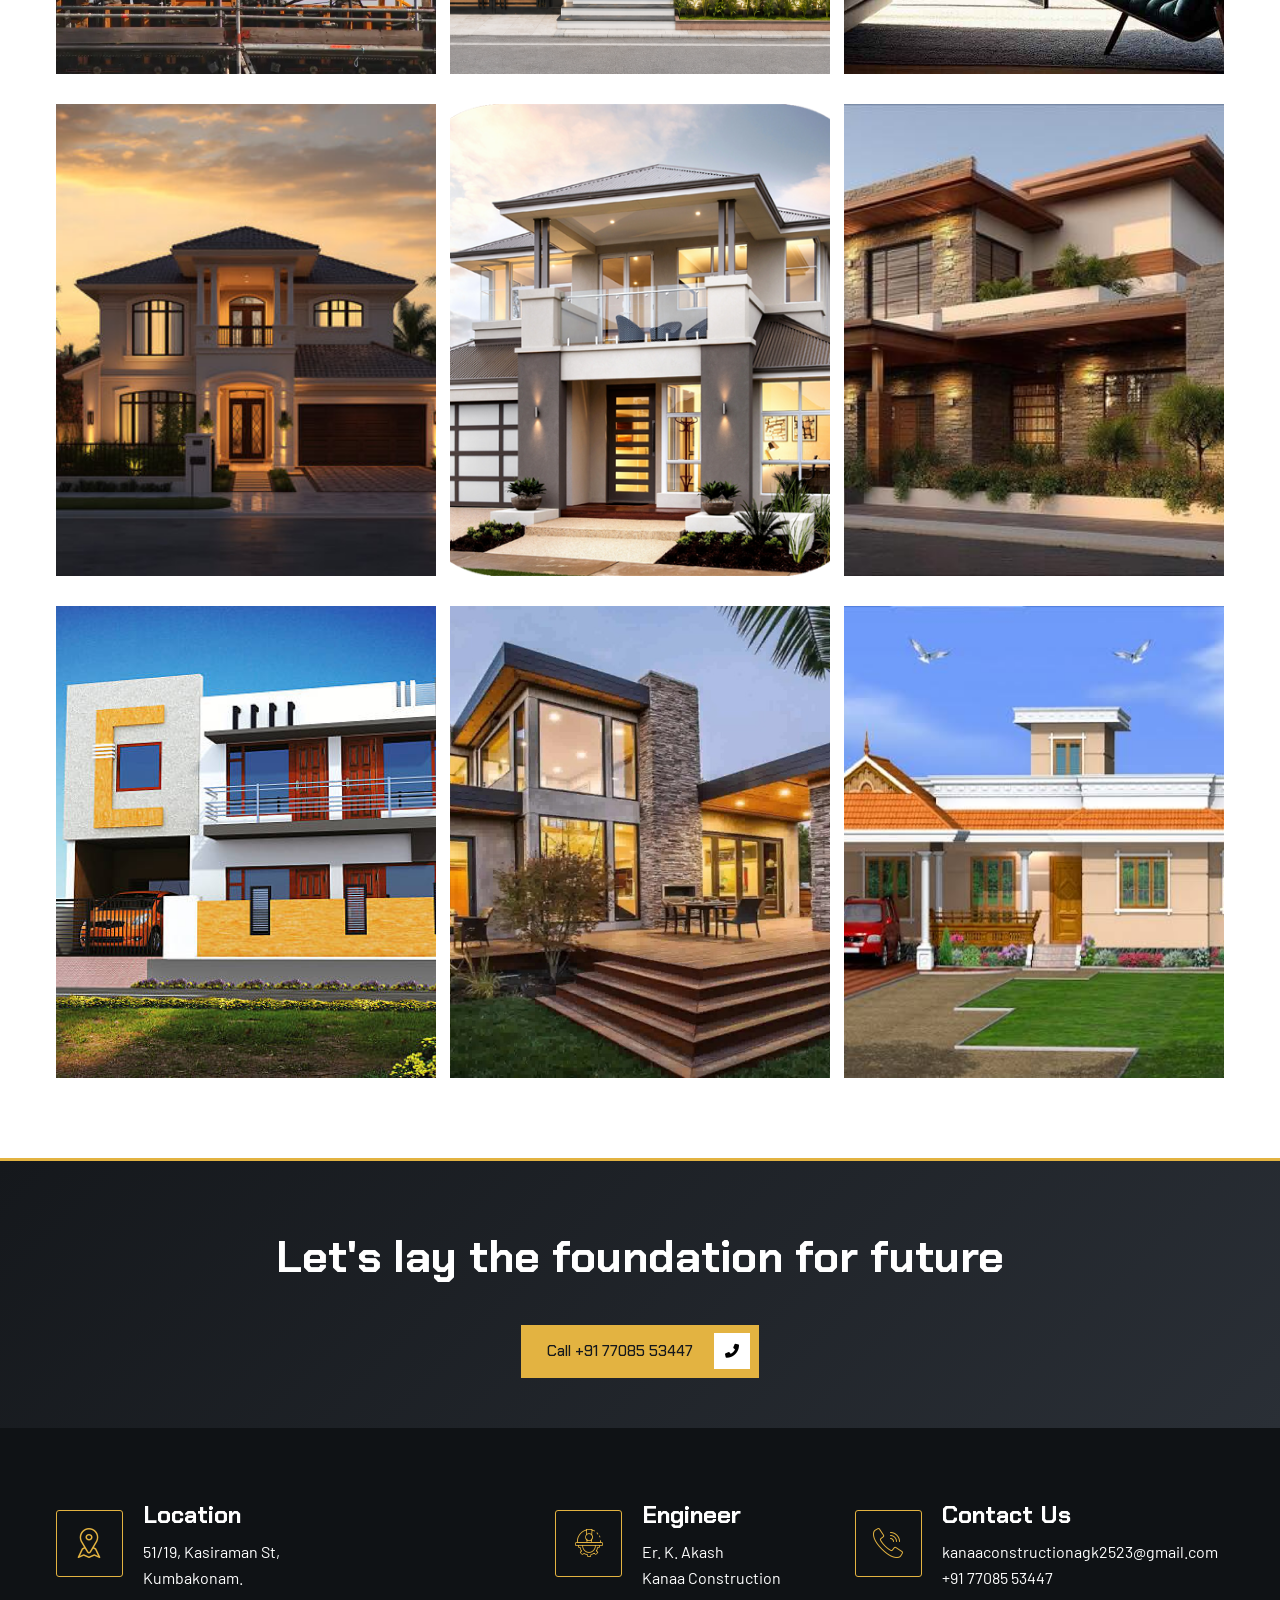
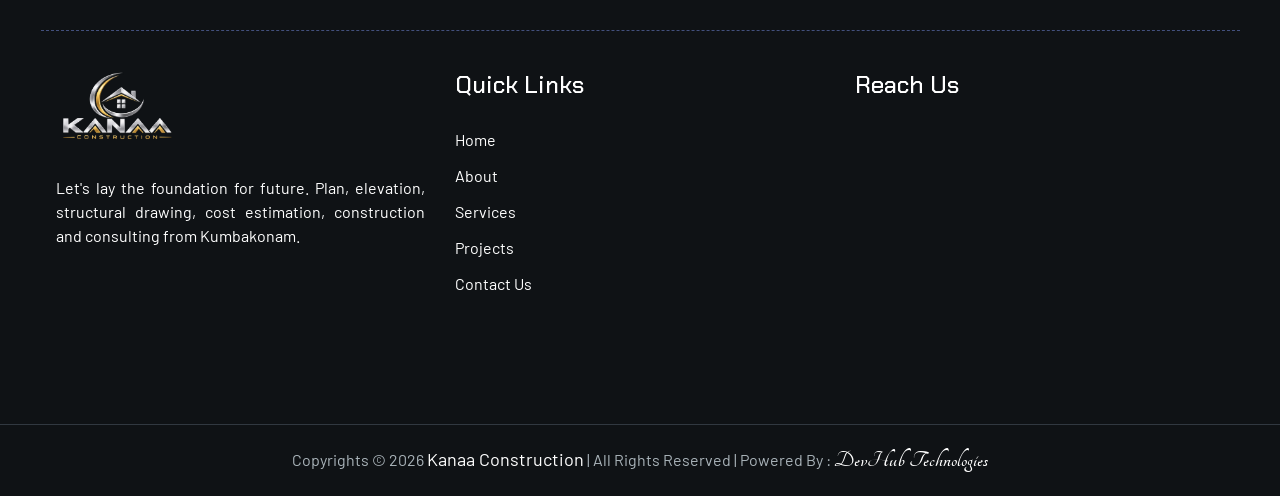
<file: projects.html>
<!DOCTYPE html>
<html lang="en">
    <head>
        <title>
            Projects | Kanaa Construction, Kumbakonam
        </title>
        <meta charset="utf-8">
        <meta http-equiv="X-UA-Compatible" content="IE=edge">
        <meta name="description" content="Stages of construction by Kanaa Construction, Kumbakonam.">
        <meta name="keywords" content="construction projects Kumbakonam, stages of construction, marking, excavation, foundation, walls, roofing, interior work, Kanaa Construction projects">
        <meta name="author" content="Kanaa Construction">
        <meta name="viewport" content="width=device-width, initial-scale=1">
        <link rel="icon" type="image/png" href="images/favicon.png">
        <link href="vendor/aos/aos.css" rel="stylesheet">
        <link href="vendor/lightgallery/css/lightgallery.min.css" rel="stylesheet">
        <link href="vendor/magnific-popup/magnific-popup.min.css" rel="stylesheet">
        <link href="vendor/swiper/swiper-bundle.min.css" rel="stylesheet">
        <link href="vendor/animate/animate.css" rel="stylesheet">
        <link rel="stylesheet" href="css/style.css">
        <link rel="stylesheet" class="skin" href="css/skin/skin-4.css">
        <link rel="stylesheet" href="css/kanaa-theme.css">
        <link rel="preconnect" href="https://fonts.googleapis.com">
        <link rel="preconnect" href="https://fonts.gstatic.com" crossorigin>
        <link href="https://fonts.googleapis.com/css2?family=Chakra+Petch:wght@500;600;700&family=Barlow:wght@400;500;600&display=swap" rel="stylesheet">
        <link rel="stylesheet" href="https://cdnjs.cloudflare.com/ajax/libs/font-awesome/6.0.0-beta3/css/all.min.css">
        <link type="text/css" rel="stylesheet" href="https://fonts.googleapis.com/css?family=Tangerine">
    </head>
    <body id="bg">
        <div class="page-wraper">
            <header class="site-header mo-left header style-4">
                <div class="top-bar">
                    <div class="container">
                        <div class="dz-topbar-inner d-flex justify-content-center align-items-center" style="flex-wrap:wrap;">
                            <div class="dz-topbar-left">
                                <ul style="display:flex;flex-wrap:wrap;justify-content:center;">
                                    <li>
                                        <i class="fas fa-phone">
                                        </i>
                                        <a href="tel:+917708553447">
                                            +91 77085 53447
                                        </a>
                                    </li>
                                    <li>
                                        <i class="fas fa-envelope">
                                        </i>
                                        <a href="mailto:kanaaconstructionagk2523@gmail.com">
                                            kanaaconstructionagk2523@gmail.com
                                        </a>
                                    </li>
                                    <li>
                                        <i class="fas fa-map-marker-alt">
                                        </i>
                                        51/19, Kasiraman St, Kumbakonam
                                    </li>
                                </ul>
                            </div>
                        </div>
                    </div>
                </div>
                <div class="sticky-header main-bar-wraper navbar-expand-lg">
                    <div class="main-bar clearfix">
                        <div class="container-fluid clearfix">
                            <div class="logo-header mostion logo-dark">
                                <a href="index.html">
                                    <img src="images/logo.png" alt="Kanaa Construction">
                                </a>
                            </div>
                            <div class="logo-header mostion logo-white">
                                <a href="index.html">
                                    <img src="images/logo.png" alt="Kanaa Construction">
                                </a>
                            </div>
                            <button class="navbar-toggler collapsed navicon justify-content-end" type="button" data-bs-toggle="collapse" data-bs-target="#navbarNavDropdown" aria-controls="navbarNavDropdown" aria-expanded="false" aria-label="Toggle navigation">
                                <span>
                                </span>
                                <span>
                                </span>
                                <span>
                                </span>
                            </button>
                            <div class="header-nav navbar-collapse collapse justify-content-center" id="navbarNavDropdown">
                                <div class="logo-header logo-dark">
                                    <a href="index.html">
                                        <img src="images/logo.png" alt="Kanaa Construction">
                                    </a>
                                </div>
                                <ul class="nav navbar-nav navbar navbar-left">
                                    <li class="">
                                        <a href="index.html">
                                            <span>
                                                Home
                                            </span>
                                        </a>
                                    </li>
                                    <li class="">
                                        <a href="about.html">
                                            <span>
                                                About
                                            </span>
                                        </a>
                                    </li>
                                    <li class="">
                                        <a href="services.html">
                                            <span>
                                                Services
                                            </span>
                                        </a>
                                    </li>
                                    <li class="active">
                                        <a href="projects.html">
                                            <span>
                                                Projects
                                            </span>
                                        </a>
                                    </li>
                                    <li class="">
                                        <a href="contact.html">
                                            <span>
                                                Contact Us
                                            </span>
                                        </a>
                                    </li>
                                </ul>
                                <div class="dz-social-icon">
                                    <ul>
                                        <li>
                                            <a class="fab fa-whatsapp" href="https://wa.me/917708553447" target="_blank">
                                            </a>
                                        </li>
                                        <li>
                                            <a class="fas fa-phone-alt" href="tel:+917708553447">
                                            </a>
                                        </li>
                                        <li>
                                            <a class="fas fa-envelope" href="mailto:kanaaconstructionagk2523@gmail.com">
                                            </a>
                                        </li>
                                    </ul>
                                </div>
                            </div>
                        </div>
                    </div>
                </div>
            </header>
            <div class="page-content bg-white">
                <div class="dz-bnr-inr dz-bnr-inr-sm overlay-black-middle text-center" style="background-image:url(images/hero.jpg);">
                    <div class="container">
                        <div class="dz-bnr-inr-entry">
                            <h1>
                                Our Projects
                            </h1>
                            <nav aria-label="breadcrumb" class="breadcrumb-row">
                                <ul class="breadcrumb">
                                    <li class="breadcrumb-item">
                                        <a href="index.html">
                                            Home
                                        </a>
                                    </li>
                                    <li class="breadcrumb-item active" aria-current="page">
                                        Projects
                                    </li>
                                </ul>
                            </nav>
                        </div>
                    </div>
                </div>
                <section class="content-inner">
                    <div class="container">
                        <div class="section-head style-1 text-center">
                        <h6 class="sub-title text-primary">Gallery</h6>
                        <h2 class="title m-b20">Our Projects Gallery</h2>
                        </div>

                        <div class="site-filters style-1 clearfix center mb-5">
                        <ul class="filters" data-bs-toggle="buttons">
                            <li class="btn active"><input type="radio"><a href="javascript:void(0);">All</a></li>
                            <li data-filter=".groundwork" class="btn"><input type="radio"><a href="javascript:void(0);">Groundwork</a></li>
                            <li data-filter=".structure" class="btn"><input type="radio"><a href="javascript:void(0);">Structure</a></li>
                            <li data-filter=".finishing" class="btn"><input type="radio"><a href="javascript:void(0);">Finishing</a></li>
                        </ul>
                        </div>

                        <div class="row lightgallery sp15" id="masonry">

                        <div class="col-lg-4 col-md-6 card-container groundwork">
                            <div class="dz-box style-4 m-b30">
                            <div class="dz-media height-md"><img src="images/marking.jpg" alt="Column marking" loading="lazy"></div>
                            <span data-exthumbimage="images/marking.jpg" data-src="images/marking.jpg" class="view-btn lightimg" title=""><i class="fas fa-plus"></i></span>
                            </div>
                        </div>

                        <div class="col-lg-4 col-md-6 card-container groundwork">
                            <div class="dz-box style-4 m-b30">
                            <div class="dz-media height-md"><img src="images/soil.jpg" alt="Soil testing" loading="lazy"></div>
                            <span data-exthumbimage="images/soil.jpg" data-src="images/soil.jpg" class="view-btn lightimg" title=""><i class="fas fa-plus"></i></span>
                            
                            </div>
                        </div>

                        <div class="col-lg-4 col-md-6 card-container groundwork">
                            <div class="dz-box style-4 m-b30">
                            <div class="dz-media height-md"><img src="images/excavator.jpg" alt="Site preparation" loading="lazy"></div>
                            <span data-exthumbimage="images/excavator.jpg" data-src="images/excavator.jpg" class="view-btn lightimg" title=""><i class="fas fa-plus"></i></span>
                            </div>
                        </div>
                        <div class="col-lg-4 col-md-6 card-container groundwork">
                            <div class="dz-box style-4 m-b30">
                            <div class="dz-media height-md"><img src="images/groundwork1.jpg" alt="Site preparation" loading="lazy"></div>
                            <span data-exthumbimage="images/groundwork1.jpg" data-src="images/groundwork1.jpg" class="view-btn lightimg" title=""><i class="fas fa-plus"></i></span>
                            </div>
                        </div>
                        <div class="col-lg-4 col-md-6 card-container groundwork">
                            <div class="dz-box style-4 m-b30">
                            <div class="dz-media height-md"><img src="images/groundwork2.jpg" alt="Site preparation" loading="lazy"></div>
                            <span data-exthumbimage="images/groundwork2.jpg" data-src="images/groundwork2.jpg" class="view-btn lightimg" title=""><i class="fas fa-plus"></i></span>
                            </div>
                        </div>
                        <div class="col-lg-4 col-md-6 card-container groundwork">
                            <div class="dz-box style-4 m-b30">
                            <div class="dz-media height-md"><img src="images/groundwork3.jpg" alt="Site preparation" loading="lazy"></div>
                            <span data-exthumbimage="images/groundwork3.jpg" data-src="images/groundwork3.jpg" class="view-btn lightimg" title=""><i class="fas fa-plus"></i></span>
                            </div>
                        </div>
                        <div class="col-lg-4 col-md-6 card-container groundwork">
                            <div class="dz-box style-4 m-b30">
                            <div class="dz-media height-md"><img src="images/groundwork4.jpg" alt="Site preparation" loading="lazy"></div>
                            <span data-exthumbimage="images/groundwork4.jpg" data-src="images/groundwork4.jpg" class="view-btn lightimg" title=""><i class="fas fa-plus"></i></span>
                            </div>
                        </div>

                        <div class="col-lg-4 col-md-6 card-container structure">
                            <div class="dz-box style-4 m-b30">
                            <div class="dz-media height-md"><img src="images/concrete.jpg" alt="Concreting" loading="lazy"></div>
                            <span data-exthumbimage="images/concrete.jpg" data-src="images/concrete.jpg" class="view-btn lightimg" title=""><i class="fas fa-plus"></i></span>
                            
                            </div>
                        </div>

                        <div class="col-lg-4 col-md-6 card-container structure">
                            <div class="dz-box style-4 m-b30">
                            <div class="dz-media height-md"><img src="images/roof.jpg" alt="Roof shuttering" loading="lazy"></div>
                            <span data-exthumbimage="images/roof.jpg" data-src="images/roof.jpg" class="view-btn lightimg" title=""><i class="fas fa-plus"></i></span>                      
                            </div>
                        </div>
                        <div class="col-lg-4 col-md-6 card-container structure">
                            <div class="dz-box style-4 m-b30">
                            <div class="dz-media height-md"><img src="images/structure1.jpg" alt="Roof shuttering" loading="lazy"></div>
                            <span data-exthumbimage="images/structure1.jpg" data-src="images/structure1.jpg" class="view-btn lightimg" title=""><i class="fas fa-plus"></i></span>                      
                            </div>
                        </div>
                        <div class="col-lg-4 col-md-6 card-container structure">
                            <div class="dz-box style-4 m-b30">
                            <div class="dz-media height-md"><img src="images/structure2.jpg" alt="Roof shuttering" loading="lazy"></div>
                            <span data-exthumbimage="images/structure2.jpg" data-src="images/structure2.jpg" class="view-btn lightimg" title=""><i class="fas fa-plus"></i></span>                      
                            </div>
                        </div>
                        <div class="col-lg-4 col-md-6 card-container structure">
                            <div class="dz-box style-4 m-b30">
                            <div class="dz-media height-md"><img src="images/structure3.avif" alt="Roof shuttering" loading="lazy"></div>
                            <span data-exthumbimage="images/structure3.avif" data-src="images/structure3.avif" class="view-btn lightimg" title=""><i class="fas fa-plus"></i></span>                      
                            </div>
                        </div>
                        <div class="col-lg-4 col-md-6 card-container structure">
                            <div class="dz-box style-4 m-b30">
                            <div class="dz-media height-md"><img src="images/structure4.webp" alt="Roof shuttering" loading="lazy"></div>
                            <span data-exthumbimage="images/structure4.webp" data-src="images/structure4.webp" class="view-btn lightimg" title=""><i class="fas fa-plus"></i></span>                      
                            </div>
                        </div>

                        <div class="col-lg-4 col-md-6 card-container finishing">
                            <div class="dz-box style-4 m-b30">
                            <div class="dz-media height-md"><img src="images/elevations.png" alt="Interior finish" loading="lazy"></div>
                            <span data-exthumbimage="images/elevations.png" data-src="images/elevations.png" class="view-btn lightimg" title=""><i class="fas fa-plus"></i></span>                        
                            </div>
                        </div>
                        <div class="col-lg-4 col-md-6 card-container finishing">
                            <div class="dz-box style-4 m-b30">
                            <div class="dz-media height-md"><img src="images/interior.jpg" alt="Interior finish" loading="lazy"></div>
                            <span data-exthumbimage="images/interior.jpg" data-src="images/interior.jpg" class="view-btn lightimg" title=""><i class="fas fa-plus"></i></span>                        
                            </div>
                        </div>
                        <div class="col-lg-4 col-md-6 card-container finishing">
                            <div class="dz-box style-4 m-b30">
                            <div class="dz-media height-md"><img src="images/house1.jpg" alt="Interior finish" loading="lazy"></div>
                            <span data-exthumbimage="images/house1.jpg" data-src="images/house1.jpg" class="view-btn lightimg" title=""><i class="fas fa-plus"></i></span>                        
                            </div>
                        </div>
                        <div class="col-lg-4 col-md-6 card-container finishing">
                            <div class="dz-box style-4 m-b30">
                            <div class="dz-media height-md"><img src="images/house2.png" alt="Interior finish" loading="lazy"></div>
                            <span data-exthumbimage="images/house2.png" data-src="images/house2.png" class="view-btn lightimg" title=""><i class="fas fa-plus"></i></span>                        
                            </div>
                        </div>
                        <div class="col-lg-4 col-md-6 card-container finishing">
                            <div class="dz-box style-4 m-b30">
                            <div class="dz-media height-md"><img src="images/house3.jpg" alt="Interior finish" loading="lazy"></div>
                            <span data-exthumbimage="images/house3.jpg" data-src="images/house3.jpg" class="view-btn lightimg" title=""><i class="fas fa-plus"></i></span>                        
                            </div>
                        </div>
                        <div class="col-lg-4 col-md-6 card-container finishing">
                            <div class="dz-box style-4 m-b30">
                            <div class="dz-media height-md"><img src="images/house4.jpg" alt="Interior finish" loading="lazy"></div>
                            <span data-exthumbimage="images/house4.jpg" data-src="images/house4.jpg" class="view-btn lightimg" title=""><i class="fas fa-plus"></i></span>                        
                            </div>
                        </div>
                        <div class="col-lg-4 col-md-6 card-container finishing">
                            <div class="dz-box style-4 m-b30">
                            <div class="dz-media height-md"><img src="images/house5.jpg" alt="Interior finish" loading="lazy"></div>
                            <span data-exthumbimage="images/house5.jpg" data-src="images/house5.jpg" class="view-btn lightimg" title=""><i class="fas fa-plus"></i></span>                        
                            </div>
                        </div>
                        <div class="col-lg-4 col-md-6 card-container finishing">
                            <div class="dz-box style-4 m-b30">
                            <div class="dz-media height-md"><img src="images/house6.jpg" alt="Interior finish" loading="lazy"></div>
                            <span data-exthumbimage="images/house6.jpg" data-src="images/house6.jpg" class="view-btn lightimg" title=""><i class="fas fa-plus"></i></span>                        
                            </div>
                        </div>

                        </div>
                    </div>
                </section>
                <section class="content-inner kanaa-call">
                    <div class="container text-center">
                        <div class="section-head style-1 text-center">
                            <h2 class="title text-white">
                                Let's lay the foundation for future
                            </h2>
                        </div>
                        <a href="tel:+917708553447" class="btn btn-primary btn-icon">
                            <i class="fas fa-phone-alt">
                            </i>
                            Call +91 77085 53447
                        </a>
                    </div>
                </section>
            </div>
            <a href="https://wa.me/917708553447?text=Hello%20Kanaa%20Construction%2C%20I%20visited%20your%20website%20and%20need%20more%20information." target="_blank" id="Whatsapp">
                <i class="fab fa-whatsapp">
                </i>
            </a>
            <footer class="site-footer style-4" id="footer">
                <div class="footer-top">
                    <div class="container">
                        <div class="row footer-icon-wraper">
                            <div class="col-lg-5 col-md-6">
                                <div class="icon-bx-wraper style-9 m-b30">
                                    <div class="icon-bx-sm border border-primary">
                                        <a href="javascript:void(0);" class="icon-cell">
                                            <i class="flaticon-placeholder">
                                            </i>
                                        </a>
                                    </div>
                                    <div class="icon-content">
                                        <h4 class="dz-tilte text-white">
                                            Location
                                        </h4>
                                        <p style="color:white;">
                                            <a href="https://www.google.com/maps/search/?api=1&query=51/19+Kasiraman+St+Kumbakonam" target="_blank" style="color:white;">
                                                51/19, Kasiraman St,
                                                <br>
                                                Kumbakonam.
                                            </a>
                                        </p>
                                    </div>
                                </div>
                            </div>
                            <div class="col-lg-3 col-md-6">
                                <div class="icon-bx-wraper style-9 m-b30">
                                    <div class="icon-bx-sm border border-primary">
                                        <a href="javascript:void(0);" class="icon-cell">
                                            <i class="flaticon-engineer-1">
                                            </i>
                                        </a>
                                    </div>
                                    <div class="icon-content">
                                        <h4 class="dz-tilte text-white">
                                            Engineer
                                        </h4>
                                        <p style="color:white;">
                                            Er. K. Akash
                                            <br>
                                            Kanaa Construction
                                        </p>
                                    </div>
                                </div>
                            </div>
                            <div class="col-lg-4 col-md-6">
                                <div class="icon-bx-wraper style-9 m-b30">
                                    <div class="icon-bx-sm border border-primary">
                                        <a href="javascript:void(0);" class="icon-cell">
                                            <i class="flaticon-call">
                                            </i>
                                        </a>
                                    </div>
                                    <div class="icon-content">
                                        <h4 class="dz-tilte text-white">
                                            Contact Us
                                        </h4>
                                        <p>
                                            <a href="mailto:kanaaconstructionagk2523@gmail.com" style="color:white;">
                                                kanaaconstructionagk2523@gmail.com
                                            </a>
                                            <br>
                                            <a href="tel:+917708553447" style="color:white;">
                                                +91 77085 53447
                                            </a>
                                        </p>
                                    </div>
                                </div>
                            </div>
                        </div>
                        <div class="row" style="display:flex;justify-content:center;">
                            <div class="col-xl-4 col-lg-4 col-md-6 col-sm-8" style="margin-bottom:1rem;">
                                <div class="widget widget_about p-sm-r0">
                                    <div class="footer-logo logo-white">
                                        <a href="index.html">
                                            <img src="images/logo.png" alt="Kanaa Construction">
                                        </a>
                                    </div>
                                    <p class="m-b30" style="color:white;text-align:justify">
                                        Let's lay the foundation for future. Plan, elevation, structural drawing, cost estimation, construction and consulting from Kumbakonam.
                                    </p>
                                </div>
                            </div>
                            <div class="col-xl-4 col-lg-4 col-md-6 col-sm-8" style="margin-bottom:1rem;">
                                <div class="widget widget_services">
                                    <h4 class="footer-title">
                                        Quick Links
                                    </h4>
                                    <ul>
                                        <li>
                                            <a href="index.html" style="color:white;">
                                                Home
                                            </a>
                                        </li>
                                        <li>
                                            <a href="about.html" style="color:white;">
                                                About
                                            </a>
                                        </li>
                                        <li>
                                            <a href="services.html" style="color:white;">
                                                Services
                                            </a>
                                        </li>
                                        <li>
                                            <a href="projects.html" style="color:white;">
                                                Projects
                                            </a>
                                        </li>
                                        <li>
                                            <a href="contact.html" style="color:white;">
                                                Contact Us
                                            </a>
                                        </li>
                                    </ul>
                                </div>
                            </div>
                            <div class="col-xl-4 col-lg-4 col-md-6 col-sm-8" style="margin-bottom:1rem;">
                                <div class="widget widget_gallery">
                                    <h4 class="footer-title">
                                        Reach Us
                                    </h4>
                                    <iframe title="Map" src="https://www.google.com/maps?q=51/19+Kasiraman+St+Kumbakonam&output=embed" width="100%" height="220" style="border:0;" allowfullscreen loading="lazy">
                                    </iframe>
                                </div>
                            </div>
                        </div>
                    </div>
                </div>
                <div class="footer-bottom">
  <div class="container">
    <p>
      Copyrights &copy; 2026
      <a style="font-size:18px;color:white;" href="index.html">Kanaa Construction</a>
      | All Rights Reserved |
      <span>Powered By :
        <a class="devhub" href="https://devhubtechnologies.co.in/" target="_blank" rel="noopener">DevHub Technologies</a>
      </span>
    </p>
  </div>
</div>
            </footer>
            <button class="scroltop icon-up" type="button">
                <i class="fas fa-arrow-up">
                </i>
            </button>
        </div>
        <script src="js/jquery.min.js">
        </script>
        <script src="vendor/bootstrap/js/bootstrap.bundle.min.js">
        </script>
        <script src="vendor/magnific-popup/magnific-popup.js">
        </script>
        <script src="vendor/masonry/masonry-4.2.2.js">
        </script>
        <script src="vendor/masonry/isotope.pkgd.min.js">
        </script>
        <script src="vendor/imagesloaded/imagesloaded.js">
        </script>
        <script src="vendor/lightgallery/js/lightgallery-all.min.js">
        </script>
        <script src="vendor/counter/waypoints-min.js">
        </script>
        <script src="vendor/counter/counterup.min.js">
        </script>
        <script src="vendor/swiper/swiper-bundle.min.js">
        </script>
        <script src="vendor/aos/aos.js">
        </script>
        <script src="js/dz.carousel.js">
        </script>
        <script src="js/dz.ajax.js">
        </script>
        <script src="js/custom.js">
        </script>
        <script src="js/kanaa.js">
        </script>
    </body>
</html>
</file>
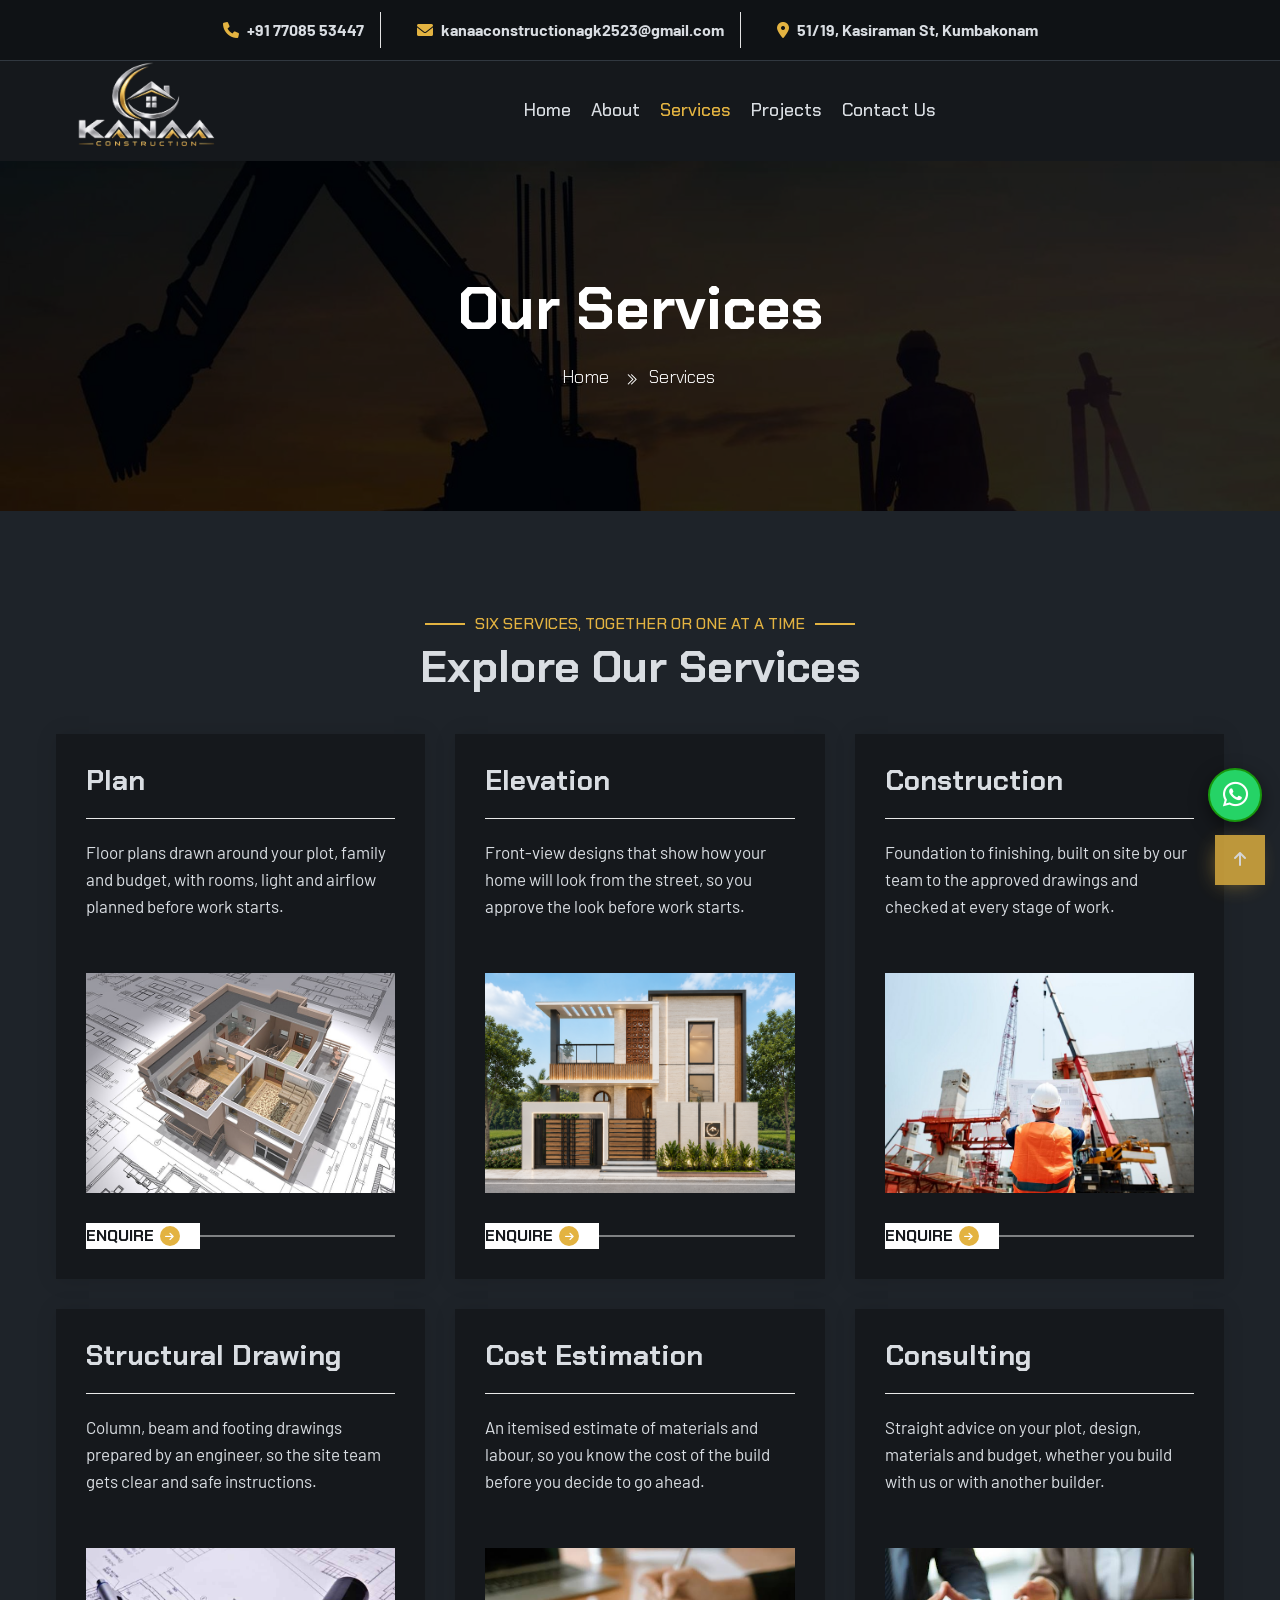
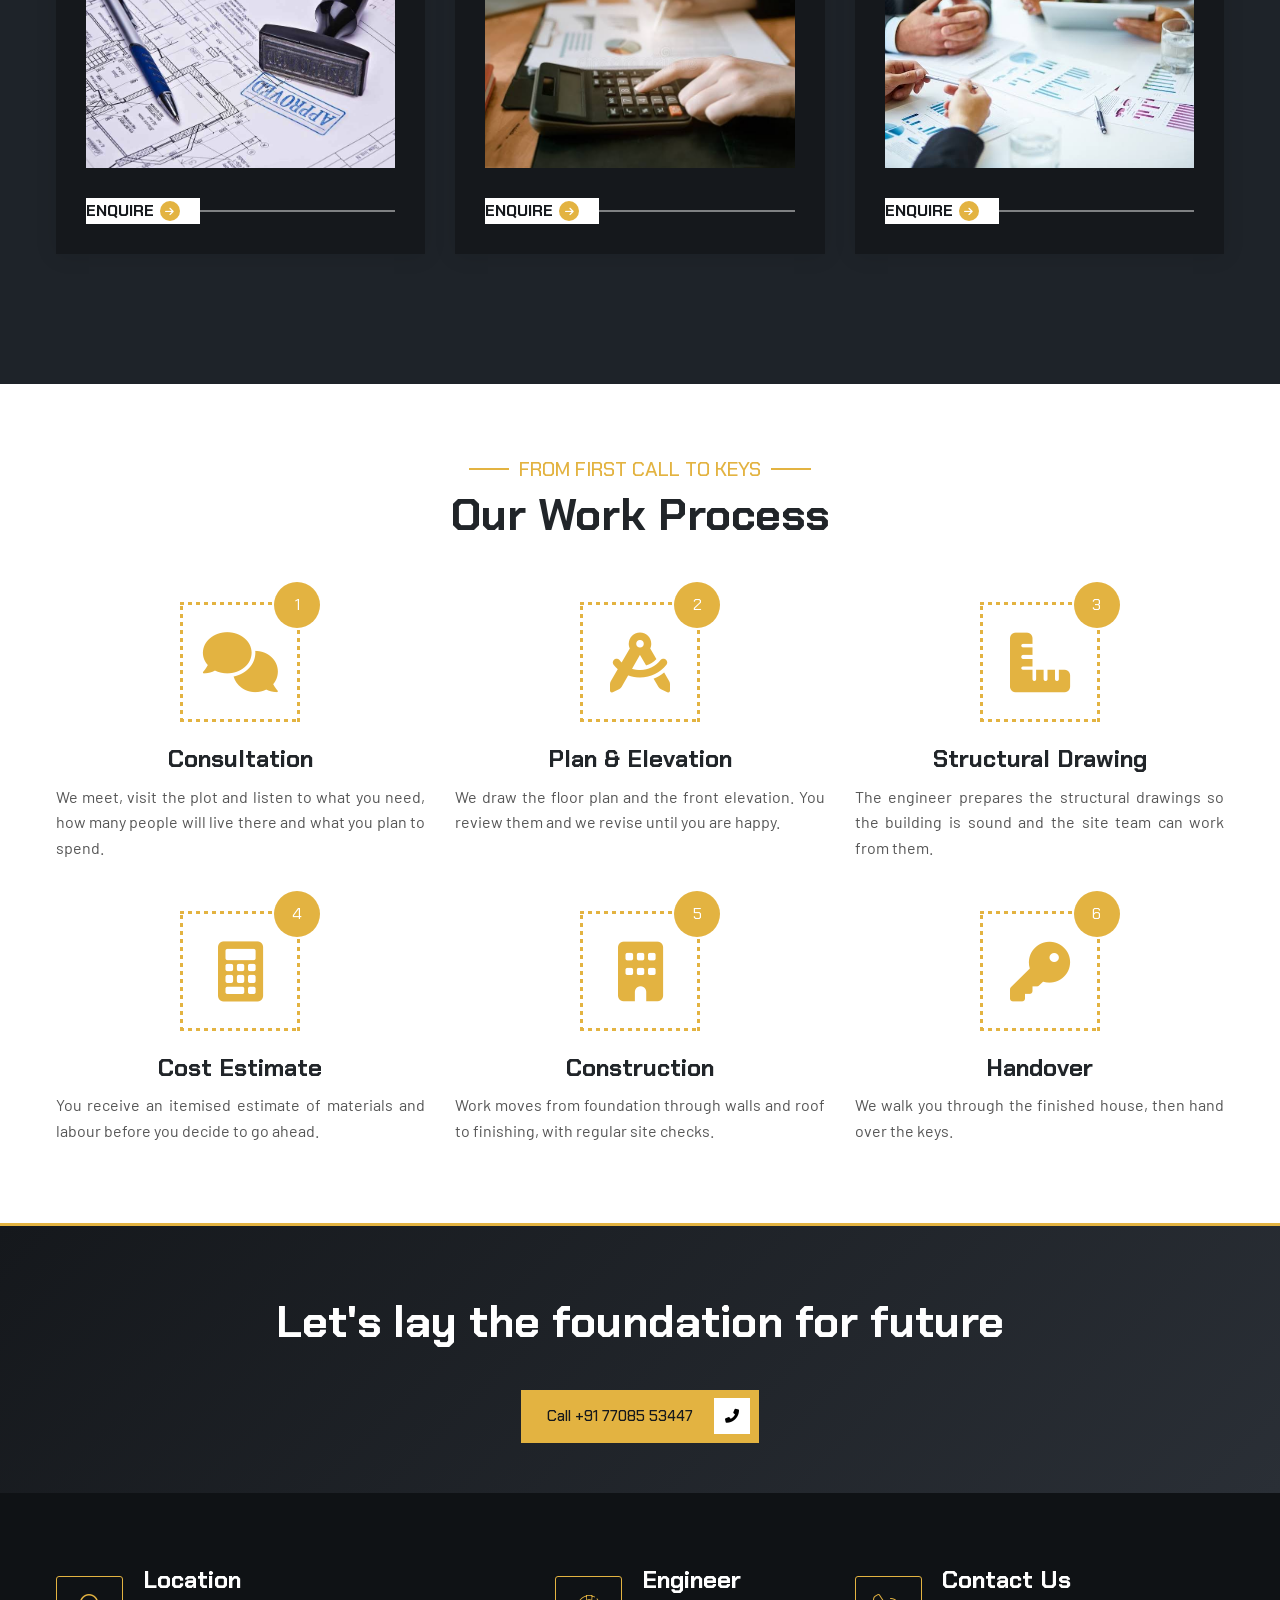
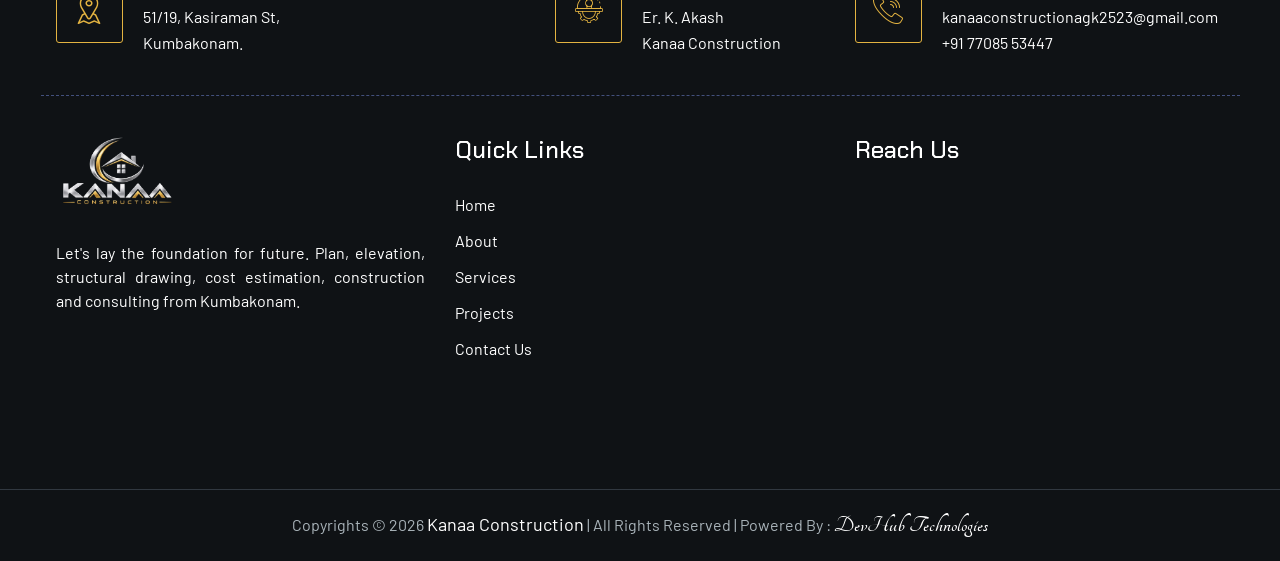
<file: services.html>
<!DOCTYPE html>
<html lang="en">
    <head>
        <title>
            Services | Kanaa Construction, Kumbakonam
        </title>
        <meta charset="utf-8">
        <meta http-equiv="X-UA-Compatible" content="IE=edge">
        <meta name="description" content="Plan, elevation, construction, structural drawing, cost estimation and consulting in Kumbakonam.">
        <meta name="keywords" content="construction services Kumbakonam, home plan, 3D elevation design, structural drawing, cost estimation, house construction, construction consulting, building contractor Kumbakonam">
        <meta name="author" content="Kanaa Construction">
        <meta name="viewport" content="width=device-width, initial-scale=1">
        <link rel="icon" type="image/png" href="images/favicon.png">
        <link href="vendor/aos/aos.css" rel="stylesheet">
        <link href="vendor/lightgallery/css/lightgallery.min.css" rel="stylesheet">
        <link href="vendor/magnific-popup/magnific-popup.min.css" rel="stylesheet">
        <link href="vendor/swiper/swiper-bundle.min.css" rel="stylesheet">
        <link href="vendor/animate/animate.css" rel="stylesheet">
        <link rel="stylesheet" href="css/style.css">
        <link rel="stylesheet" class="skin" href="css/skin/skin-4.css">
        <link rel="stylesheet" href="css/kanaa-theme.css">
        <link rel="preconnect" href="https://fonts.googleapis.com">
        <link rel="preconnect" href="https://fonts.gstatic.com" crossorigin>
        <link href="https://fonts.googleapis.com/css2?family=Chakra+Petch:wght@500;600;700&family=Barlow:wght@400;500;600&display=swap" rel="stylesheet">
        <link rel="stylesheet" href="https://cdnjs.cloudflare.com/ajax/libs/font-awesome/6.0.0-beta3/css/all.min.css">
        <link type="text/css" rel="stylesheet" href="https://fonts.googleapis.com/css?family=Tangerine">
    </head>
    <body id="bg">
        <div class="page-wraper">
            <header class="site-header mo-left header style-4">
                <div class="top-bar">
                    <div class="container">
                        <div class="dz-topbar-inner d-flex justify-content-center align-items-center" style="flex-wrap:wrap;">
                            <div class="dz-topbar-left">
                                <ul style="display:flex;flex-wrap:wrap;justify-content:center;">
                                    <li>
                                        <i class="fas fa-phone">
                                        </i>
                                        <a href="tel:+917708553447">
                                            +91 77085 53447
                                        </a>
                                    </li>
                                    <li>
                                        <i class="fas fa-envelope">
                                        </i>
                                        <a href="mailto:kanaaconstructionagk2523@gmail.com">
                                            kanaaconstructionagk2523@gmail.com
                                        </a>
                                    </li>
                                    <li>
                                        <i class="fas fa-map-marker-alt">
                                        </i>
                                        51/19, Kasiraman St, Kumbakonam
                                    </li>
                                </ul>
                            </div>
                        </div>
                    </div>
                </div>
                <div class="sticky-header main-bar-wraper navbar-expand-lg">
                    <div class="main-bar clearfix">
                        <div class="container-fluid clearfix">
                            <div class="logo-header mostion logo-dark">
                                <a href="index.html">
                                    <img src="images/logo.png" alt="Kanaa Construction">
                                </a>
                            </div>
                            <div class="logo-header mostion logo-white">
                                <a href="index.html">
                                    <img src="images/logo.png" alt="Kanaa Construction">
                                </a>
                            </div>
                            <button class="navbar-toggler collapsed navicon justify-content-end" type="button" data-bs-toggle="collapse" data-bs-target="#navbarNavDropdown" aria-controls="navbarNavDropdown" aria-expanded="false" aria-label="Toggle navigation">
                                <span>
                                </span>
                                <span>
                                </span>
                                <span>
                                </span>
                            </button>
                            <div class="header-nav navbar-collapse collapse justify-content-center" id="navbarNavDropdown">
                                <div class="logo-header logo-dark">
                                    <a href="index.html">
                                        <img src="images/logo.png" alt="Kanaa Construction">
                                    </a>
                                </div>
                                <ul class="nav navbar-nav navbar navbar-left">
                                    <li class="">
                                        <a href="index.html">
                                            <span>
                                                Home
                                            </span>
                                        </a>
                                    </li>
                                    <li class="">
                                        <a href="about.html">
                                            <span>
                                                About
                                            </span>
                                        </a>
                                    </li>
                                    <li class="active">
                                        <a href="services.html">
                                            <span>
                                                Services
                                            </span>
                                        </a>
                                    </li>
                                    <li class="">
                                        <a href="projects.html">
                                            <span>
                                                Projects
                                            </span>
                                        </a>
                                    </li>
                                    <li class="">
                                        <a href="contact.html">
                                            <span>
                                                Contact Us
                                            </span>
                                        </a>
                                    </li>
                                </ul>
                                <div class="dz-social-icon">
                                    <ul>
                                        <li>
                                            <a class="fab fa-whatsapp" href="https://wa.me/917708553447" target="_blank">
                                            </a>
                                        </li>
                                        <li>
                                            <a class="fas fa-phone-alt" href="tel:+917708553447">
                                            </a>
                                        </li>
                                        <li>
                                            <a class="fas fa-envelope" href="mailto:kanaaconstructionagk2523@gmail.com">
                                            </a>
                                        </li>
                                    </ul>
                                </div>
                            </div>
                        </div>
                    </div>
                </div>
            </header>
            <div class="page-content bg-white">
                <div class="dz-bnr-inr dz-bnr-inr-sm overlay-black-middle text-center" style="background-image:url(images/excavator.jpg);">
                    <div class="container">
                        <div class="dz-bnr-inr-entry">
                            <h1>
                                Our Services
                            </h1>
                            <nav aria-label="breadcrumb" class="breadcrumb-row">
                                <ul class="breadcrumb">
                                    <li class="breadcrumb-item">
                                        <a href="index.html">
                                            Home
                                        </a>
                                    </li>
                                    <li class="breadcrumb-item active" aria-current="page">
                                        Services
                                    </li>
                                </ul>
                            </nav>
                        </div>
                    </div>
                </div>
                <section class="content-inner-1 section kanaa-dark">
                    <div class="container">
                        <div class="section-head style-1 text-center">
                        <h6 class="sub-title text-primary">Six services, together or one at a time</h6>
                        <h2 class="title m-b20">Explore Our Services</h2>
                        </div>

                        <div class="row kanaa-svc-grid">

                        <div class="col-lg-4 col-md-6 m-b30">
                            <div class="content-box2 overlay-shine">
                            <div class="dz-info">
                                <h3 class="title">Plan</h3>
                                <p>Floor plans drawn around your plot, family and budget, with rooms, light and airflow planned before work starts.</p>
                            </div>
                            <div class="dz-media m-b30"><img src="images/plan.jpg" alt="Plan"></div>
                            <div class="dz-bottom"><a href="./contact.html" class="btn-link">ENQUIRE<i class="fas fa-arrow-right"></i></a></div>
                            </div>
                        </div>

                        <div class="col-lg-4 col-md-6 m-b30">
                            <div class="content-box2 overlay-shine">
                            <div class="dz-info">
                                <h3 class="title">Elevation</h3>
                                <p>Front-view designs that show how your home will look from the street, so you approve the look before work starts.</p>
                            </div>
                            <div class="dz-media m-b30"><img src="images/elevations.png" alt="Elevation"></div>
                            <div class="dz-bottom"><a href="./contact.html" class="btn-link">ENQUIRE<i class="fas fa-arrow-right"></i></a></div>
                            </div>
                        </div>

                        <div class="col-lg-4 col-md-6 m-b30">
                            <div class="content-box2 overlay-shine">
                            <div class="dz-info">
                                <h3 class="title">Construction</h3>
                                <p>Foundation to finishing, built on site by our team to the approved drawings and checked at every stage of work.</p>
                            </div>
                            <div class="dz-media m-b30"><img src="images/services1.jpg" alt="Construction"></div>
                            <div class="dz-bottom"><a href="./contact.html" class="btn-link">ENQUIRE<i class="fas fa-arrow-right"></i></a></div>
                            </div>
                        </div>

                        <div class="col-lg-4 col-md-6 m-b30">
                            <div class="content-box2 overlay-shine">
                            <div class="dz-info">
                                <h3 class="title">Structural Drawing</h3>
                                <p>Column, beam and footing drawings prepared by an engineer, so the site team gets clear and safe instructions.</p>
                            </div>
                            <div class="dz-media m-b30"><img src="images/approval.jpg" alt="Structural Drawing"></div>
                            <div class="dz-bottom"><a href="./contact.html" class="btn-link">ENQUIRE<i class="fas fa-arrow-right"></i></a></div>
                            </div>
                        </div>

                        <div class="col-lg-4 col-md-6 m-b30">
                            <div class="content-box2 overlay-shine">
                            <div class="dz-info">
                                <h3 class="title">Cost Estimation</h3>
                                <p>An itemised estimate of materials and labour, so you know the cost of the build before you decide to go ahead.</p>
                            </div>
                            <div class="dz-media m-b30"><img src="images/cost.jpg" alt="Cost Estimation"></div>
                            <div class="dz-bottom"><a href="./contact.html" class="btn-link">ENQUIRE<i class="fas fa-arrow-right"></i></a></div>
                            </div>
                        </div>

                        <div class="col-lg-4 col-md-6 m-b30">
                            <div class="content-box2 overlay-shine">
                            <div class="dz-info">
                                <h3 class="title">Consulting</h3>
                                <p>Straight advice on your plot, design, materials and budget, whether you build with us or with another builder.</p>
                            </div>
                            <div class="dz-media m-b30"><img src="images/consluting.jpg" alt="Consulting"></div>
                            <div class="dz-bottom"><a href="./contact.html" class="btn-link">ENQUIRE<i class="fas fa-arrow-right"></i></a></div>
                            </div>
                        </div>

                        </div>
                    </div>
                </section>
                <section class="content-inner bg-white">
                    <div class="container">
                        <div class="section-head text-center style-1">
                            <h5 class="text-primary sub-title">
                                FROM FIRST CALL TO KEYS
                            </h5>
                            <h2 class="title">
                                Our Work Process
                            </h2>
                        </div>
                        <div class="row justify-content-center">
                            <div class="col-lg-4 col-md-6">
                                <div class="icon-bx-wraper center style-5 m-b30">
                                    <div class="icon-bx-lg rounded-0 text-primary" data-num="1">
                                        <i class="fa fa-comments">
                                        </i>
                                    </div>
                                    <div class="icon-content">
                                        <h4 class="dz-title">
                                            Consultation
                                        </h4>
                                        <p style="text-align:justify;">
                                            We meet, visit the plot and listen to what you need, how many people will live there and what you plan to spend.
                                        </p>
                                    </div>
                                </div>
                            </div>
                            <div class="col-lg-4 col-md-6">
                                <div class="icon-bx-wraper center style-5 m-b30">
                                    <div class="icon-bx-lg rounded-0 text-primary" data-num="2">
                                        <i class="fa fa-drafting-compass">
                                        </i>
                                    </div>
                                    <div class="icon-content">
                                        <h4 class="dz-title">
                                            Plan & Elevation
                                        </h4>
                                        <p style="text-align:justify;">
                                            We draw the floor plan and the front elevation. You review them and we revise until you are happy.
                                        </p>
                                    </div>
                                </div>
                            </div>
                            <div class="col-lg-4 col-md-6">
                                <div class="icon-bx-wraper center style-5 m-b30">
                                    <div class="icon-bx-lg rounded-0 text-primary" data-num="3">
                                        <i class="fa fa-ruler-combined">
                                        </i>
                                    </div>
                                    <div class="icon-content">
                                        <h4 class="dz-title">
                                            Structural Drawing
                                        </h4>
                                        <p style="text-align:justify;">
                                            The engineer prepares the structural drawings so the building is sound and the site team can work from them.
                                        </p>
                                    </div>
                                </div>
                            </div>
                            <div class="col-lg-4 col-md-6">
                                <div class="icon-bx-wraper center style-5 m-b30">
                                    <div class="icon-bx-lg rounded-0 text-primary" data-num="4">
                                        <i class="fa fa-calculator">
                                        </i>
                                    </div>
                                    <div class="icon-content">
                                        <h4 class="dz-title">
                                            Cost Estimate
                                        </h4>
                                        <p style="text-align:justify;">
                                            You receive an itemised estimate of materials and labour before you decide to go ahead.
                                        </p>
                                    </div>
                                </div>
                            </div>
                            <div class="col-lg-4 col-md-6">
                                <div class="icon-bx-wraper center style-5 m-b30">
                                    <div class="icon-bx-lg rounded-0 text-primary" data-num="5">
                                        <i class="fa fa-building">
                                        </i>
                                    </div>
                                    <div class="icon-content">
                                        <h4 class="dz-title">
                                            Construction
                                        </h4>
                                        <p style="text-align:justify;">
                                            Work moves from foundation through walls and roof to finishing, with regular site checks.
                                        </p>
                                    </div>
                                </div>
                            </div>
                            <div class="col-lg-4 col-md-6">
                                <div class="icon-bx-wraper center style-5 m-b30">
                                    <div class="icon-bx-lg rounded-0 text-primary" data-num="6">
                                        <i class="fa fa-key">
                                        </i>
                                    </div>
                                    <div class="icon-content">
                                        <h4 class="dz-title">
                                            Handover
                                        </h4>
                                        <p style="text-align:justify;">
                                            We walk you through the finished house, then hand over the keys.
                                        </p>
                                    </div>
                                </div>
                            </div>
                        </div>
                    </div>
                </section>
                <section class="content-inner kanaa-call">
                    <div class="container text-center">
                        <div class="section-head style-1 text-center">
                            <h2 class="title text-white">
                                Let's lay the foundation for future
                            </h2>
                        </div>
                        <a href="tel:+917708553447" class="btn btn-primary btn-icon">
                            <i class="fas fa-phone-alt">
                            </i>
                            Call +91 77085 53447
                        </a>
                    </div>
                </section>
            </div>
            <a href="https://wa.me/917708553447?text=Hello%20Kanaa%20Construction%2C%20I%20visited%20your%20website%20and%20need%20more%20information." target="_blank" id="Whatsapp">
                <i class="fab fa-whatsapp">
                </i>
            </a>
            <footer class="site-footer style-4" id="footer">
                <div class="footer-top">
                    <div class="container">
                        <div class="row footer-icon-wraper">
                            <div class="col-lg-5 col-md-6">
                                <div class="icon-bx-wraper style-9 m-b30">
                                    <div class="icon-bx-sm border border-primary">
                                        <a href="javascript:void(0);" class="icon-cell">
                                            <i class="flaticon-placeholder">
                                            </i>
                                        </a>
                                    </div>
                                    <div class="icon-content">
                                        <h4 class="dz-tilte text-white">
                                            Location
                                        </h4>
                                        <p style="color:white;">
                                            <a href="https://www.google.com/maps/search/?api=1&query=51/19+Kasiraman+St+Kumbakonam" target="_blank" style="color:white;">
                                                51/19, Kasiraman St,
                                                <br>
                                                Kumbakonam.
                                            </a>
                                        </p>
                                    </div>
                                </div>
                            </div>
                            <div class="col-lg-3 col-md-6">
                                <div class="icon-bx-wraper style-9 m-b30">
                                    <div class="icon-bx-sm border border-primary">
                                        <a href="javascript:void(0);" class="icon-cell">
                                            <i class="flaticon-engineer-1">
                                            </i>
                                        </a>
                                    </div>
                                    <div class="icon-content">
                                        <h4 class="dz-tilte text-white">
                                            Engineer
                                        </h4>
                                        <p style="color:white;">
                                            Er. K. Akash
                                            <br>
                                            Kanaa Construction
                                        </p>
                                    </div>
                                </div>
                            </div>
                            <div class="col-lg-4 col-md-6">
                                <div class="icon-bx-wraper style-9 m-b30">
                                    <div class="icon-bx-sm border border-primary">
                                        <a href="javascript:void(0);" class="icon-cell">
                                            <i class="flaticon-call">
                                            </i>
                                        </a>
                                    </div>
                                    <div class="icon-content">
                                        <h4 class="dz-tilte text-white">
                                            Contact Us
                                        </h4>
                                        <p>
                                            <a href="mailto:kanaaconstructionagk2523@gmail.com" style="color:white;">
                                                kanaaconstructionagk2523@gmail.com
                                            </a>
                                            <br>
                                            <a href="tel:+917708553447" style="color:white;">
                                                +91 77085 53447
                                            </a>
                                        </p>
                                    </div>
                                </div>
                            </div>
                        </div>
                        <div class="row" style="display:flex;justify-content:center;">
                            <div class="col-xl-4 col-lg-4 col-md-6 col-sm-8" style="margin-bottom:1rem;">
                                <div class="widget widget_about p-sm-r0">
                                    <div class="footer-logo logo-white">
                                        <a href="index.html">
                                            <img src="images/logo.png" alt="Kanaa Construction">
                                        </a>
                                    </div>
                                    <p class="m-b30" style="color:white;text-align:justify">
                                        Let's lay the foundation for future. Plan, elevation, structural drawing, cost estimation, construction and consulting from Kumbakonam.
                                    </p>
                                </div>
                            </div>
                            <div class="col-xl-4 col-lg-4 col-md-6 col-sm-8" style="margin-bottom:1rem;">
                                <div class="widget widget_services">
                                    <h4 class="footer-title">
                                        Quick Links
                                    </h4>
                                    <ul>
                                        <li>
                                            <a href="index.html" style="color:white;">
                                                Home
                                            </a>
                                        </li>
                                        <li>
                                            <a href="about.html" style="color:white;">
                                                About
                                            </a>
                                        </li>
                                        <li>
                                            <a href="services.html" style="color:white;">
                                                Services
                                            </a>
                                        </li>
                                        <li>
                                            <a href="projects.html" style="color:white;">
                                                Projects
                                            </a>
                                        </li>
                                        <li>
                                            <a href="contact.html" style="color:white;">
                                                Contact Us
                                            </a>
                                        </li>
                                    </ul>
                                </div>
                            </div>
                            <div class="col-xl-4 col-lg-4 col-md-6 col-sm-8" style="margin-bottom:1rem;">
                                <div class="widget widget_gallery">
                                    <h4 class="footer-title">
                                        Reach Us
                                    </h4>
                                    <iframe title="Map" src="https://www.google.com/maps?q=51/19+Kasiraman+St+Kumbakonam&output=embed" width="100%" height="220" style="border:0;" allowfullscreen loading="lazy">
                                    </iframe>
                                </div>
                            </div>
                        </div>
                    </div>
                </div>
                <div class="footer-bottom">
  <div class="container">
    <p>
      Copyrights &copy; 2026
      <a style="font-size:18px;color:white;" href="index.html">Kanaa Construction</a>
      | All Rights Reserved |
      <span>Powered By :
        <a class="devhub" href="https://devhubtechnologies.co.in/" target="_blank" rel="noopener">DevHub Technologies</a>
      </span>
    </p>
  </div>
</div>
            </footer>
            <button class="scroltop icon-up" type="button">
                <i class="fas fa-arrow-up">
                </i>
            </button>
        </div>
        <script src="js/jquery.min.js">
        </script>
        <script src="vendor/bootstrap/js/bootstrap.bundle.min.js">
        </script>
        <script src="vendor/magnific-popup/magnific-popup.js">
        </script>
        <script src="vendor/masonry/masonry-4.2.2.js">
        </script>
        <script src="vendor/masonry/isotope.pkgd.min.js">
        </script>
        <script src="vendor/imagesloaded/imagesloaded.js">
        </script>
        <script src="vendor/lightgallery/js/lightgallery-all.min.js">
        </script>
        <script src="vendor/counter/waypoints-min.js">
        </script>
        <script src="vendor/counter/counterup.min.js">
        </script>
        <script src="vendor/swiper/swiper-bundle.min.js">
        </script>
        <script src="vendor/aos/aos.js">
        </script>
        <script src="js/dz.carousel.js">
        </script>
        <script src="js/dz.ajax.js">
        </script>
        <script src="js/custom.js">
        </script>
        <script src="js/kanaa.js">
        </script>
    </body>
</html>
</file>
<file: vendor/lightgallery/css/lightgallery.min.css>
.lg-sub-html,.lg-toolbar{background-color:rgba(0,0,0,.45)}@font-face{font-family:lg;src:url(../fonts/lg.eot);src:url(../fonts/lg-1.eot) format("embedded-opentype"),url(../fonts/lg.woff) format("woff"),url(../fonts/lg.ttf) format("truetype"),url(../fonts/lg.svg) format("svg");font-weight:400;font-style:normal}.lg-icon{font-family:lg;speak:none;font-style:normal;font-weight:400;font-variant:normal;text-transform:none;line-height:1;-webkit-font-smoothing:antialiased;-moz-osx-font-smoothing:grayscale}.lg-actions .lg-next,.lg-actions .lg-prev{background-color:rgba(0,0,0,.45);border-radius:2px;color:#999;cursor:pointer;display:block;font-size:22px;margin-top:-10px;padding:8px 10px 9px;position:absolute;top:50%;z-index:1080;border:none;outline:0}.lg-actions .lg-next.disabled,.lg-actions .lg-prev.disabled{pointer-events:none;opacity:.5}.lg-actions .lg-next:hover,.lg-actions .lg-prev:hover{color:#FFF}.lg-actions .lg-next{right:20px}.lg-actions .lg-next:before{content:"\e095"}.lg-actions .lg-prev{left:20px}.lg-actions .lg-prev:after{content:"\e094"}@-webkit-keyframes lg-right-end{0%,100%{left:0}50%{left:-30px}}@-moz-keyframes lg-right-end{0%,100%{left:0}50%{left:-30px}}@-ms-keyframes lg-right-end{0%,100%{left:0}50%{left:-30px}}@keyframes lg-right-end{0%,100%{left:0}50%{left:-30px}}@-webkit-keyframes lg-left-end{0%,100%{left:0}50%{left:30px}}@-moz-keyframes lg-left-end{0%,100%{left:0}50%{left:30px}}@-ms-keyframes lg-left-end{0%,100%{left:0}50%{left:30px}}@keyframes lg-left-end{0%,100%{left:0}50%{left:30px}}.lg-outer.lg-right-end .lg-object{-webkit-animation:lg-right-end .3s;-o-animation:lg-right-end .3s;animation:lg-right-end .3s;position:relative}.lg-outer.lg-left-end .lg-object{-webkit-animation:lg-left-end .3s;-o-animation:lg-left-end .3s;animation:lg-left-end .3s;position:relative}.lg-toolbar{z-index:1082;left:0;position:absolute;top:0;width:100%}.lg-toolbar .lg-icon{color:#999;cursor:pointer;float:right;font-size:24px;height:47px;line-height:27px;padding:10px 0;text-align:center;width:50px;text-decoration:none!important;outline:0;-webkit-transition:color .2s linear;-o-transition:color .2s linear;transition:color .2s linear}.lg-toolbar .lg-icon:hover{color:#FFF}.lg-toolbar .lg-close:after{content:"\e070"}.lg-toolbar .lg-download:after{content:"\e0f2"}.lg-sub-html{bottom:0;color:#EEE;font-size:16px;left:0;padding:10px 40px;position:fixed;right:0;text-align:center;z-index:1080}.lg-sub-html h4{margin:0;font-size:13px;font-weight:700}.lg-sub-html p{font-size:12px;margin:5px 0 0}#lg-counter{color:#999;display:inline-block;font-size:16px;padding-left:20px;padding-top:12px;vertical-align:middle}.lg-next,.lg-prev,.lg-toolbar{opacity:1;-webkit-transition:-webkit-transform .35s cubic-bezier(0,0,.25,1) 0s,opacity .35s cubic-bezier(0,0,.25,1) 0s,color .2s linear;-moz-transition:-moz-transform .35s cubic-bezier(0,0,.25,1) 0s,opacity .35s cubic-bezier(0,0,.25,1) 0s,color .2s linear;-o-transition:-o-transform .35s cubic-bezier(0,0,.25,1) 0s,opacity .35s cubic-bezier(0,0,.25,1) 0s,color .2s linear;transition:transform .35s cubic-bezier(0,0,.25,1) 0s,opacity .35s cubic-bezier(0,0,.25,1) 0s,color .2s linear}.lg-hide-items .lg-prev{opacity:0;-webkit-transform:translate3d(-10px,0,0);transform:translate3d(-10px,0,0)}.lg-hide-items .lg-next{opacity:0;-webkit-transform:translate3d(10px,0,0);transform:translate3d(10px,0,0)}.lg-hide-items .lg-toolbar{opacity:0;-webkit-transform:translate3d(0,-10px,0);transform:translate3d(0,-10px,0)}body:not(.lg-from-hash) .lg-outer.lg-start-zoom .lg-object{-webkit-transform:scale3d(.5,.5,.5);transform:scale3d(.5,.5,.5);opacity:0;-webkit-transition:-webkit-transform 250ms cubic-bezier(0,0,.25,1) 0s,opacity 250ms cubic-bezier(0,0,.25,1)!important;-moz-transition:-moz-transform 250ms cubic-bezier(0,0,.25,1) 0s,opacity 250ms cubic-bezier(0,0,.25,1)!important;-o-transition:-o-transform 250ms cubic-bezier(0,0,.25,1) 0s,opacity 250ms cubic-bezier(0,0,.25,1)!important;transition:transform 250ms cubic-bezier(0,0,.25,1) 0s,opacity 250ms cubic-bezier(0,0,.25,1)!important;-webkit-transform-origin:50% 50%;-moz-transform-origin:50% 50%;-ms-transform-origin:50% 50%;transform-origin:50% 50%}body:not(.lg-from-hash) .lg-outer.lg-start-zoom .lg-item.lg-complete .lg-object{-webkit-transform:scale3d(1,1,1);transform:scale3d(1,1,1);opacity:1}.lg-outer .lg-thumb-outer{background-color:#0D0A0A;bottom:0;position:absolute;width:100%;z-index:1080;max-height:350px;-webkit-transform:translate3d(0,100%,0);transform:translate3d(0,100%,0);-webkit-transition:-webkit-transform .25s cubic-bezier(0,0,.25,1) 0s;-moz-transition:-moz-transform .25s cubic-bezier(0,0,.25,1) 0s;-o-transition:-o-transform .25s cubic-bezier(0,0,.25,1) 0s;transition:transform .25s cubic-bezier(0,0,.25,1) 0s}.lg-outer .lg-thumb-outer.lg-grab .lg-thumb-item{cursor:-webkit-grab;cursor:-moz-grab;cursor:-o-grab;cursor:-ms-grab;cursor:grab}.lg-outer .lg-thumb-outer.lg-grabbing .lg-thumb-item{cursor:move;cursor:-webkit-grabbing;cursor:-moz-grabbing;cursor:-o-grabbing;cursor:-ms-grabbing;cursor:grabbing}.lg-outer .lg-thumb-outer.lg-dragging .lg-thumb{-webkit-transition-duration:0s!important;transition-duration:0s!important}.lg-outer.lg-thumb-open .lg-thumb-outer{-webkit-transform:translate3d(0,0,0);transform:translate3d(0,0,0)}.lg-outer .lg-thumb{padding:10px 0;height:100%;margin-bottom:-5px}.lg-outer .lg-thumb-item{cursor:pointer;float:left;overflow:hidden;height:100%;border:2px solid #FFF;border-radius:4px;margin-bottom:5px}@media (min-width:1025px){.lg-outer .lg-thumb-item{-webkit-transition:border-color .25s ease;-o-transition:border-color .25s ease;transition:border-color .25s ease}}.lg-outer .lg-thumb-item.active,.lg-outer .lg-thumb-item:hover{border-color:#a90707}.lg-outer .lg-thumb-item img{width:100%;height:100%;object-fit:cover}.lg-outer.lg-has-thumb .lg-item{padding-bottom:120px}.lg-outer.lg-can-toggle .lg-item{padding-bottom:0}.lg-outer.lg-pull-caption-up .lg-sub-html{-webkit-transition:bottom .25s ease;-o-transition:bottom .25s ease;transition:bottom .25s ease}.lg-outer.lg-pull-caption-up.lg-thumb-open .lg-sub-html{bottom:100px}.lg-outer .lg-toogle-thumb{background-color:#0D0A0A;border-radius:2px 2px 0 0;color:#999;cursor:pointer;font-size:24px;height:39px;line-height:27px;padding:5px 0;position:absolute;right:20px;text-align:center;top:-39px;width:50px}.lg-outer .lg-toogle-thumb:hover,.lg-outer.lg-dropdown-active #lg-share{color:#FFF}.lg-outer .lg-toogle-thumb:after{content:"\e1ff"}.lg-outer .lg-video-cont{display:inline-block;vertical-align:middle;max-width:1140px;max-height:100%;width:100%;padding:0 5px}.lg-outer .lg-video{width:100%;height:0;padding-bottom:56.25%;overflow:hidden;position:relative}.lg-outer .lg-video .lg-object{display:inline-block;position:absolute;top:0;left:0;width:100%!important;height:100%!important}.lg-outer .lg-video .lg-video-play{width:84px;height:59px;position:absolute;left:50%;top:50%;margin-left:-42px;margin-top:-30px;z-index:1080;cursor:pointer}.lg-outer .lg-has-iframe .lg-video{-webkit-overflow-scrolling:touch;overflow:auto}.lg-outer .lg-has-vimeo .lg-video-play{background:url(../img/vimeo-play.png) no-repeat}.lg-outer .lg-has-vimeo:hover .lg-video-play{background:url(../img/vimeo-play.png) 0 -58px no-repeat}.lg-outer .lg-has-html5 .lg-video-play{background:url(../img/video-play.png) no-repeat;height:64px;margin-left:-32px;margin-top:-32px;width:64px;opacity:.8}.lg-outer .lg-has-html5:hover .lg-video-play{opacity:1}.lg-outer .lg-has-youtube .lg-video-play{background:url(../img/youtube-play.png) no-repeat}.lg-outer .lg-has-youtube:hover .lg-video-play{background:url(../img/youtube-play.png) 0 -60px no-repeat}.lg-outer .lg-video-object{width:100%!important;height:100%!important;position:absolute;top:0;left:0}.lg-outer .lg-has-video .lg-video-object{visibility:hidden}.lg-outer .lg-has-video.lg-video-playing .lg-object,.lg-outer .lg-has-video.lg-video-playing .lg-video-play{display:none}.lg-outer .lg-has-video.lg-video-playing .lg-video-object{visibility:visible}.lg-progress-bar{background-color:#333;height:5px;left:0;position:absolute;top:0;width:100%;z-index:1083;opacity:0;-webkit-transition:opacity 80ms ease 0s;-moz-transition:opacity 80ms ease 0s;-o-transition:opacity 80ms ease 0s;transition:opacity 80ms ease 0s}.lg-progress-bar .lg-progress{background-color:#a90707;height:5px;width:0}.lg-progress-bar.lg-start .lg-progress{width:100%}.lg-show-autoplay .lg-progress-bar{opacity:1}.lg-autoplay-button:after{content:"\e01d"}.lg-show-autoplay .lg-autoplay-button:after{content:"\e01a"}.lg-outer.lg-css3.lg-zoom-dragging .lg-item.lg-complete.lg-zoomable .lg-image,.lg-outer.lg-css3.lg-zoom-dragging .lg-item.lg-complete.lg-zoomable .lg-img-wrap{-webkit-transition-duration:0s;transition-duration:0s}.lg-outer.lg-use-transition-for-zoom .lg-item.lg-complete.lg-zoomable .lg-img-wrap{-webkit-transition:-webkit-transform .3s cubic-bezier(0,0,.25,1) 0s;-moz-transition:-moz-transform .3s cubic-bezier(0,0,.25,1) 0s;-o-transition:-o-transform .3s cubic-bezier(0,0,.25,1) 0s;transition:transform .3s cubic-bezier(0,0,.25,1) 0s}.lg-outer.lg-use-left-for-zoom .lg-item.lg-complete.lg-zoomable .lg-img-wrap{-webkit-transition:left .3s cubic-bezier(0,0,.25,1) 0s,top .3s cubic-bezier(0,0,.25,1) 0s;-moz-transition:left .3s cubic-bezier(0,0,.25,1) 0s,top .3s cubic-bezier(0,0,.25,1) 0s;-o-transition:left .3s cubic-bezier(0,0,.25,1) 0s,top .3s cubic-bezier(0,0,.25,1) 0s;transition:left .3s cubic-bezier(0,0,.25,1) 0s,top .3s cubic-bezier(0,0,.25,1) 0s}.lg-outer .lg-item.lg-complete.lg-zoomable .lg-img-wrap{-webkit-transform:translate3d(0,0,0);transform:translate3d(0,0,0);-webkit-backface-visibility:hidden;-moz-backface-visibility:hidden;backface-visibility:hidden}.lg-outer .lg-item.lg-complete.lg-zoomable .lg-image{-webkit-transform:scale3d(1,1,1);transform:scale3d(1,1,1);-webkit-transition:-webkit-transform .3s cubic-bezier(0,0,.25,1) 0s,opacity .15s!important;-moz-transition:-moz-transform .3s cubic-bezier(0,0,.25,1) 0s,opacity .15s!important;-o-transition:-o-transform .3s cubic-bezier(0,0,.25,1) 0s,opacity .15s!important;transition:transform .3s cubic-bezier(0,0,.25,1) 0s,opacity .15s!important;-webkit-transform-origin:0 0;-moz-transform-origin:0 0;-ms-transform-origin:0 0;transform-origin:0 0;-webkit-backface-visibility:hidden;-moz-backface-visibility:hidden;backface-visibility:hidden}#lg-zoom-in:after{content:"\e311"}#lg-actual-size{font-size:20px}#lg-actual-size:after{content:"\e033"}#lg-zoom-out{opacity:.5;pointer-events:none}#lg-zoom-out:after{content:"\e312"}.lg-zoomed #lg-zoom-out{opacity:1;pointer-events:auto}.lg-outer .lg-pager-outer{bottom:60px;left:0;position:absolute;right:0;text-align:center;z-index:1080;height:10px}.lg-outer .lg-pager-outer.lg-pager-hover .lg-pager-cont{overflow:visible}.lg-outer .lg-pager-cont{cursor:pointer;display:inline-block;overflow:hidden;position:relative;vertical-align:top;margin:0 5px}.lg-outer .lg-pager-cont:hover .lg-pager-thumb-cont{opacity:1;-webkit-transform:translate3d(0,0,0);transform:translate3d(0,0,0)}.lg-outer .lg-pager-cont.lg-pager-active .lg-pager{box-shadow:0 0 0 2px #fff inset}.lg-outer .lg-pager-thumb-cont{background-color:#fff;color:#FFF;bottom:100%;height:83px;left:0;margin-bottom:20px;margin-left:-60px;opacity:0;padding:5px;position:absolute;width:120px;border-radius:3px;-webkit-transition:opacity .15s ease 0s,-webkit-transform .15s ease 0s;-moz-transition:opacity .15s ease 0s,-moz-transform .15s ease 0s;-o-transition:opacity .15s ease 0s,-o-transform .15s ease 0s;transition:opacity .15s ease 0s,transform .15s ease 0s;-webkit-transform:translate3d(0,5px,0);transform:translate3d(0,5px,0)}.lg-outer .lg-pager-thumb-cont img{width:100%;height:100%}.lg-outer .lg-pager{background-color:rgba(255,255,255,.5);border-radius:50%;box-shadow:0 0 0 8px rgba(255,255,255,.7) inset;display:block;height:12px;-webkit-transition:box-shadow .3s ease 0s;-o-transition:box-shadow .3s ease 0s;transition:box-shadow .3s ease 0s;width:12px}.lg-outer .lg-pager:focus,.lg-outer .lg-pager:hover{box-shadow:0 0 0 8px #fff inset}.lg-outer .lg-caret{border-left:10px solid transparent;border-right:10px solid transparent;border-top:10px dashed;bottom:-10px;display:inline-block;height:0;left:50%;margin-left:-5px;position:absolute;vertical-align:middle;width:0}.lg-fullscreen:after{content:"\e20c"}.lg-fullscreen-on .lg-fullscreen:after{content:"\e20d"}.lg-outer #lg-dropdown-overlay{background-color:rgba(0,0,0,.25);bottom:0;cursor:default;left:0;position:fixed;right:0;top:0;z-index:1081;opacity:0;visibility:hidden;-webkit-transition:visibility 0s linear .18s,opacity .18s linear 0s;-o-transition:visibility 0s linear .18s,opacity .18s linear 0s;transition:visibility 0s linear .18s,opacity .18s linear 0s}.lg-outer.lg-dropdown-active #lg-dropdown-overlay,.lg-outer.lg-dropdown-active .lg-dropdown{-webkit-transition-delay:0s;transition-delay:0s;-moz-transform:translate3d(0,0,0);-o-transform:translate3d(0,0,0);-ms-transform:translate3d(0,0,0);-webkit-transform:translate3d(0,0,0);transform:translate3d(0,0,0);opacity:1;visibility:visible}.lg-outer .lg-dropdown{background-color:#fff;border-radius:2px;font-size:14px;list-style-type:none;margin:0;padding:10px 0;position:absolute;right:0;text-align:left;top:50px;opacity:0;visibility:hidden;-moz-transform:translate3d(0,5px,0);-o-transform:translate3d(0,5px,0);-ms-transform:translate3d(0,5px,0);-webkit-transform:translate3d(0,5px,0);transform:translate3d(0,5px,0);-webkit-transition:-webkit-transform .18s linear 0s,visibility 0s linear .5s,opacity .18s linear 0s;-moz-transition:-moz-transform .18s linear 0s,visibility 0s linear .5s,opacity .18s linear 0s;-o-transition:-o-transform .18s linear 0s,visibility 0s linear .5s,opacity .18s linear 0s;transition:transform .18s linear 0s,visibility 0s linear .5s,opacity .18s linear 0s}.lg-outer .lg-dropdown:after{content:"";display:block;height:0;width:0;position:absolute;border:8px solid transparent;border-bottom-color:#FFF;right:16px;top:-16px}.lg-outer .lg-dropdown>li:last-child{margin-bottom:0}.lg-outer .lg-dropdown>li:hover .lg-icon,.lg-outer .lg-dropdown>li:hover a{color:#333}.lg-outer .lg-dropdown a{color:#333;display:block;white-space:pre;padding:4px 12px;font-family:"Open Sans","Helvetica Neue",Helvetica,Arial,sans-serif;font-size:12px}.lg-outer .lg-dropdown a:hover{background-color:rgba(0,0,0,.07)}.lg-outer .lg-dropdown .lg-dropdown-text{display:inline-block;line-height:1;margin-top:-3px;vertical-align:middle}.lg-outer .lg-dropdown .lg-icon{color:#333;display:inline-block;float:none;font-size:20px;height:auto;line-height:1;margin-right:8px;padding:0;vertical-align:middle;width:auto}.lg-outer,.lg-outer .lg,.lg-outer .lg-inner{width:100%;height:100%}.lg-outer #lg-share{position:relative}.lg-outer #lg-share:after{content:"\e80d"}.lg-outer #lg-share-facebook .lg-icon{color:#3b5998}.lg-outer #lg-share-facebook .lg-icon:after{content:"\e901"}.lg-outer #lg-share-twitter .lg-icon{color:#00aced}.lg-outer #lg-share-twitter .lg-icon:after{content:"\e904"}.lg-outer #lg-share-googleplus .lg-icon{color:#dd4b39}.lg-outer #lg-share-googleplus .lg-icon:after{content:"\e902"}.lg-outer #lg-share-pinterest .lg-icon{color:#cb2027}.lg-outer #lg-share-pinterest .lg-icon:after{content:"\e903"}.lg-group:after{content:"";display:table;clear:both}.lg-outer{position:fixed;top:0;left:0;z-index:1000000;text-align:left;opacity:0;-webkit-transition:opacity .15s ease 0s;-o-transition:opacity .15s ease 0s;transition:opacity .15s ease 0s}.lg-outer *{-webkit-box-sizing:border-box;-moz-box-sizing:border-box;box-sizing:border-box}.lg-outer.lg-visible{opacity:1}.lg-outer.lg-css3 .lg-item.lg-current,.lg-outer.lg-css3 .lg-item.lg-next-slide,.lg-outer.lg-css3 .lg-item.lg-prev-slide{-webkit-transition-duration:inherit!important;transition-duration:inherit!important;-webkit-transition-timing-function:inherit!important;transition-timing-function:inherit!important}.lg-outer.lg-css3.lg-dragging .lg-item.lg-current,.lg-outer.lg-css3.lg-dragging .lg-item.lg-next-slide,.lg-outer.lg-css3.lg-dragging .lg-item.lg-prev-slide{-webkit-transition-duration:0s!important;transition-duration:0s!important;opacity:1}.lg-outer.lg-grab img.lg-object{cursor:-webkit-grab;cursor:-moz-grab;cursor:-o-grab;cursor:-ms-grab;cursor:grab}.lg-outer.lg-grabbing img.lg-object{cursor:move;cursor:-webkit-grabbing;cursor:-moz-grabbing;cursor:-o-grabbing;cursor:-ms-grabbing;cursor:grabbing}.lg-outer .lg{position:relative;overflow:hidden;margin-left:auto;margin-right:auto;max-width:100%;max-height:100%}.lg-outer .lg-inner{position:absolute;left:0;top:0;white-space:nowrap}.lg-outer .lg-item{background:url(../img/loading.gif) center center no-repeat;display:none!important}.lg-outer.lg-css .lg-current,.lg-outer.lg-css3 .lg-current,.lg-outer.lg-css3 .lg-next-slide,.lg-outer.lg-css3 .lg-prev-slide{display:inline-block!important}.lg-outer .lg-img-wrap,.lg-outer .lg-item{display:inline-block;text-align:center;position:absolute;width:100%;height:100%}.lg-outer .lg-img-wrap:before,.lg-outer .lg-item:before{content:"";display:inline-block;height:50%;width:1px;margin-right:-1px}.lg-outer .lg-img-wrap{position:absolute;padding:0 5px;left:0;right:0;top:0;bottom:0}.lg-outer .lg-item.lg-complete{background-image:none}.lg-outer .lg-item.lg-current{z-index:1060}.lg-outer .lg-image{display:inline-block;vertical-align:middle;max-width:100%;max-height:100%;width:auto!important;height:auto!important}.lg-outer.lg-show-after-load .lg-item .lg-object,.lg-outer.lg-show-after-load .lg-item .lg-video-play{opacity:0;-webkit-transition:opacity .15s ease 0s;-o-transition:opacity .15s ease 0s;transition:opacity .15s ease 0s}.lg-outer.lg-show-after-load .lg-item.lg-complete .lg-object,.lg-outer.lg-show-after-load .lg-item.lg-complete .lg-video-play{opacity:1}.lg-outer .lg-empty-html,.lg-outer.lg-hide-download #lg-download{display:none}.lg-backdrop{position:fixed;top:0;left:0;right:0;bottom:0;z-index:999999;background-color:#000;opacity:0;-webkit-transition:opacity .15s ease 0s;-o-transition:opacity .15s ease 0s;transition:opacity .15s ease 0s}.lg-backdrop.in{opacity:1}.lg-css3.lg-no-trans .lg-current,.lg-css3.lg-no-trans .lg-next-slide,.lg-css3.lg-no-trans .lg-prev-slide{-webkit-transition:none 0s ease 0s!important;-moz-transition:none 0s ease 0s!important;-o-transition:none 0s ease 0s!important;transition:none 0s ease 0s!important}.lg-css3.lg-use-css3 .lg-item,.lg-css3.lg-use-left .lg-item{-webkit-backface-visibility:hidden;-moz-backface-visibility:hidden;backface-visibility:hidden}.lg-css3.lg-fade .lg-item{opacity:0}.lg-css3.lg-fade .lg-item.lg-current{opacity:1}.lg-css3.lg-fade .lg-item.lg-current,.lg-css3.lg-fade .lg-item.lg-next-slide,.lg-css3.lg-fade .lg-item.lg-prev-slide{-webkit-transition:opacity .1s ease 0s;-moz-transition:opacity .1s ease 0s;-o-transition:opacity .1s ease 0s;transition:opacity .1s ease 0s}.lg-css3.lg-slide.lg-use-css3 .lg-item{opacity:0}.lg-css3.lg-slide.lg-use-css3 .lg-item.lg-prev-slide{-webkit-transform:translate3d(-100%,0,0);transform:translate3d(-100%,0,0)}.lg-css3.lg-slide.lg-use-css3 .lg-item.lg-next-slide{-webkit-transform:translate3d(100%,0,0);transform:translate3d(100%,0,0)}.lg-css3.lg-slide.lg-use-css3 .lg-item.lg-current{-webkit-transform:translate3d(0,0,0);transform:translate3d(0,0,0);opacity:1}.lg-css3.lg-slide.lg-use-css3 .lg-item.lg-current,.lg-css3.lg-slide.lg-use-css3 .lg-item.lg-next-slide,.lg-css3.lg-slide.lg-use-css3 .lg-item.lg-prev-slide{-webkit-transition:-webkit-transform 1s cubic-bezier(0,0,.25,1) 0s,opacity .1s ease 0s;-moz-transition:-moz-transform 1s cubic-bezier(0,0,.25,1) 0s,opacity .1s ease 0s;-o-transition:-o-transform 1s cubic-bezier(0,0,.25,1) 0s,opacity .1s ease 0s;transition:transform 1s cubic-bezier(0,0,.25,1) 0s,opacity .1s ease 0s}.lg-css3.lg-slide.lg-use-left .lg-item{opacity:0;position:absolute;left:0}.lg-css3.lg-slide.lg-use-left .lg-item.lg-prev-slide{left:-100%}.lg-css3.lg-slide.lg-use-left .lg-item.lg-next-slide{left:100%}.lg-css3.lg-slide.lg-use-left .lg-item.lg-current{left:0;opacity:1}.lg-css3.lg-slide.lg-use-left .lg-item.lg-current,.lg-css3.lg-slide.lg-use-left .lg-item.lg-next-slide,.lg-css3.lg-slide.lg-use-left .lg-item.lg-prev-slide{-webkit-transition:left 1s cubic-bezier(0,0,.25,1) 0s,opacity .1s ease 0s;-moz-transition:left 1s cubic-bezier(0,0,.25,1) 0s,opacity .1s ease 0s;-o-transition:left 1s cubic-bezier(0,0,.25,1) 0s,opacity .1s ease 0s;transition:left 1s cubic-bezier(0,0,.25,1) 0s,opacity .1s ease 0s}
</file>
